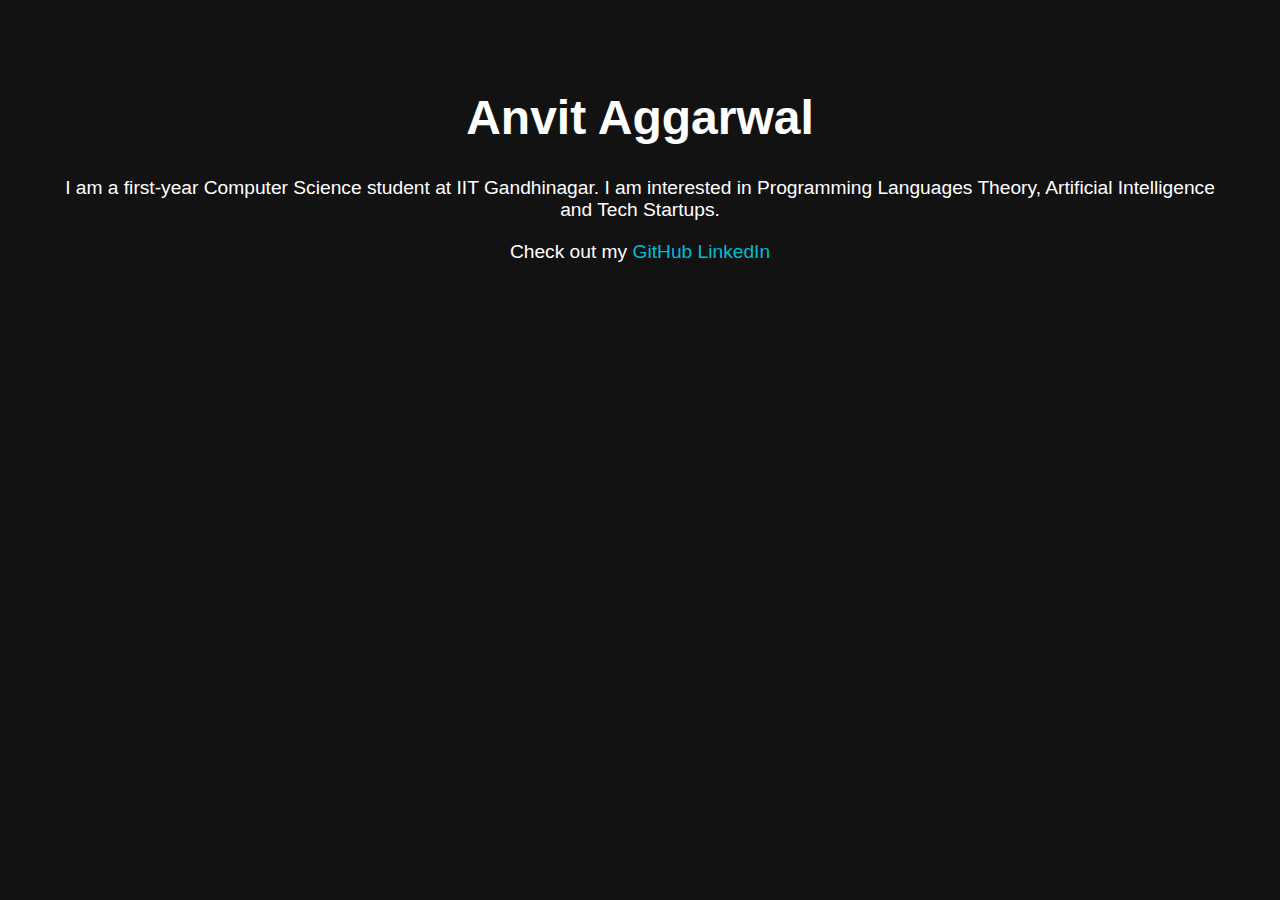
<file: index.html>
<!DOCTYPE html>
<html lang="en">
<head>
    <meta charset="UTF-8">
    <meta name="viewport" content="width=device-width, initial-scale=1.0">
    <title>Anvit Aggarwal</title>
    <style>
        body {
            font-family: Arial, sans-serif;
            background-color: #121212;
            color: white;
            text-align: center;
            padding: 50px;
        }
        h1 {
            font-size: 3em;
        }
        p {
            font-size: 1.2em;
        }
        a {
            color: #00bcd4;
            text-decoration: none;
        }
        a:hover {
            text-decoration: underline;
        }
    </style>
</head>
<body>
    <h1>Anvit Aggarwal</h1>
    <p>I am a first-year Computer Science student at IIT Gandhinagar. I am interested in Programming Languages Theory, Artificial Intelligence and Tech Startups.</p>
    <p>Check out my <a href="https://github.com/AnvitAggarwal">GitHub</a>
    <a href="https://www.linkedin.com/in/anvit-aggarwal-b65426313/">LinkedIn</a></p>
</body>
</html>
</file>
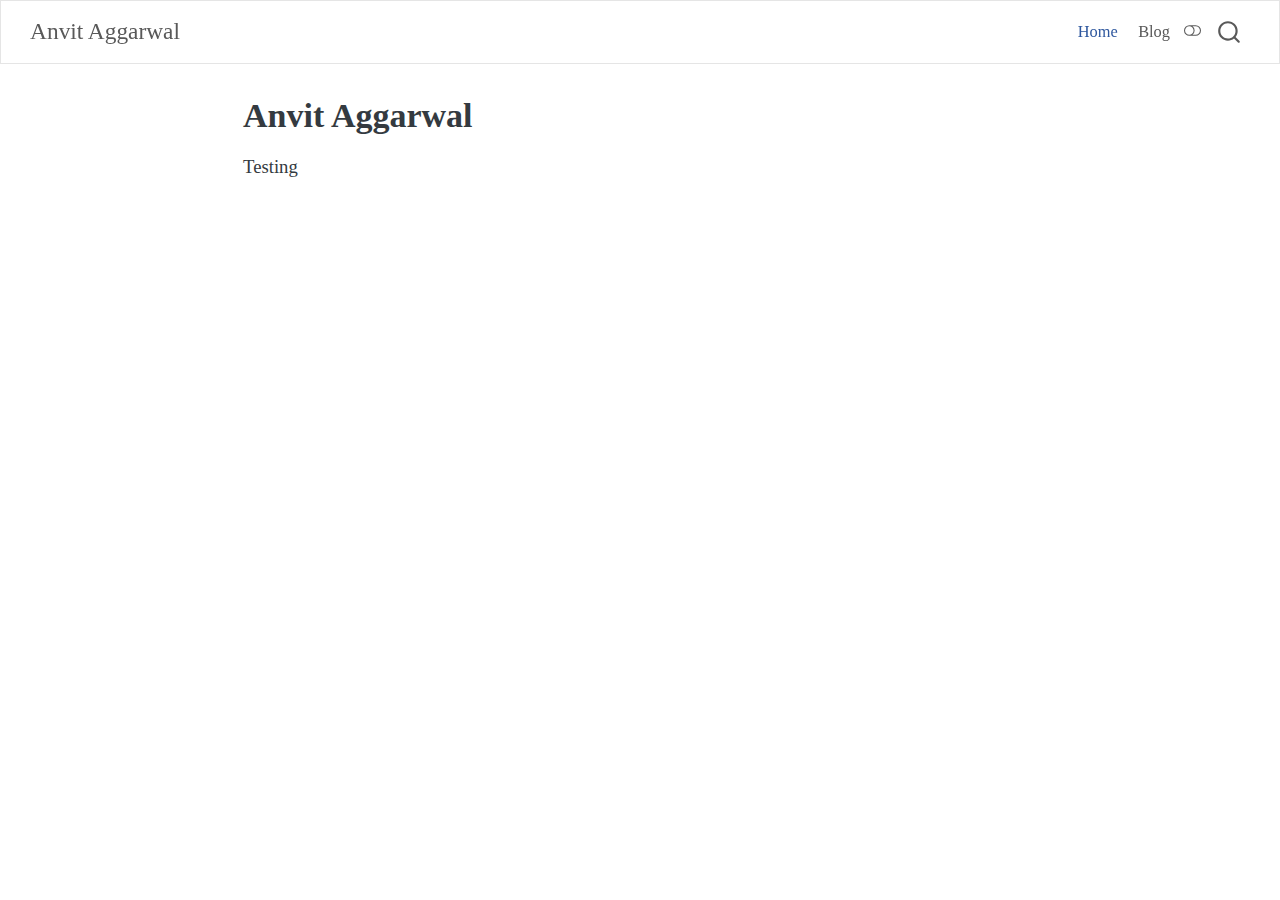
<file: docs/index.html>
<!DOCTYPE html>
<html xmlns="http://www.w3.org/1999/xhtml" lang="en" xml:lang="en"><head>

<meta charset="utf-8">
<meta name="generator" content="quarto-1.4.553">

<meta name="viewport" content="width=device-width, initial-scale=1.0, user-scalable=yes">


<title>Anvit Aggarwal</title>
<style>
code{white-space: pre-wrap;}
span.smallcaps{font-variant: small-caps;}
div.columns{display: flex; gap: min(4vw, 1.5em);}
div.column{flex: auto; overflow-x: auto;}
div.hanging-indent{margin-left: 1.5em; text-indent: -1.5em;}
ul.task-list{list-style: none;}
ul.task-list li input[type="checkbox"] {
  width: 0.8em;
  margin: 0 0.8em 0.2em -1em; /* quarto-specific, see https://github.com/quarto-dev/quarto-cli/issues/4556 */ 
  vertical-align: middle;
}
</style>


<script src="site_libs/quarto-nav/quarto-nav.js"></script>
<script src="site_libs/quarto-nav/headroom.min.js"></script>
<script src="site_libs/clipboard/clipboard.min.js"></script>
<script src="site_libs/quarto-search/autocomplete.umd.js"></script>
<script src="site_libs/quarto-search/fuse.min.js"></script>
<script src="site_libs/quarto-search/quarto-search.js"></script>
<meta name="quarto:offset" content="./">
<script src="site_libs/quarto-html/quarto.js"></script>
<script src="site_libs/quarto-html/popper.min.js"></script>
<script src="site_libs/quarto-html/tippy.umd.min.js"></script>
<script src="site_libs/quarto-html/anchor.min.js"></script>
<link href="site_libs/quarto-html/tippy.css" rel="stylesheet">
<link href="site_libs/quarto-html/quarto-syntax-highlighting.css" rel="stylesheet" class="quarto-color-scheme" id="quarto-text-highlighting-styles">
<link href="site_libs/quarto-html/quarto-syntax-highlighting-dark.css" rel="prefetch" class="quarto-color-scheme quarto-color-alternate" id="quarto-text-highlighting-styles">
<script src="site_libs/bootstrap/bootstrap.min.js"></script>
<link href="site_libs/bootstrap/bootstrap-icons.css" rel="stylesheet">
<link href="site_libs/bootstrap/bootstrap.min.css" rel="stylesheet" class="quarto-color-scheme" id="quarto-bootstrap" data-mode="light">
<link href="site_libs/bootstrap/bootstrap-dark.min.css" rel="prefetch" class="quarto-color-scheme quarto-color-alternate" id="quarto-bootstrap" data-mode="dark">
<script id="quarto-search-options" type="application/json">{
  "location": "navbar",
  "copy-button": false,
  "collapse-after": 3,
  "panel-placement": "end",
  "type": "overlay",
  "limit": 50,
  "keyboard-shortcut": [
    "f",
    "/",
    "s"
  ],
  "show-item-context": false,
  "language": {
    "search-no-results-text": "No results",
    "search-matching-documents-text": "matching documents",
    "search-copy-link-title": "Copy link to search",
    "search-hide-matches-text": "Hide additional matches",
    "search-more-match-text": "more match in this document",
    "search-more-matches-text": "more matches in this document",
    "search-clear-button-title": "Clear",
    "search-text-placeholder": "",
    "search-detached-cancel-button-title": "Cancel",
    "search-submit-button-title": "Submit",
    "search-label": "Search"
  }
}</script>


</head>

<body class="nav-fixed fullcontent">

<div id="quarto-search-results"></div>
  <header id="quarto-header" class="headroom fixed-top">
    <nav class="navbar navbar-expand-lg " data-bs-theme="dark">
      <div class="navbar-container container-fluid">
      <div class="navbar-brand-container mx-auto">
    <a class="navbar-brand" href="./index.html">
    <span class="navbar-title">Anvit Aggarwal</span>
    </a>
  </div>
            <div id="quarto-search" class="" title="Search"></div>
          <button class="navbar-toggler" type="button" data-bs-toggle="collapse" data-bs-target="#navbarCollapse" aria-controls="navbarCollapse" aria-expanded="false" aria-label="Toggle navigation" onclick="if (window.quartoToggleHeadroom) { window.quartoToggleHeadroom(); }">
  <span class="navbar-toggler-icon"></span>
</button>
          <div class="collapse navbar-collapse" id="navbarCollapse">
            <ul class="navbar-nav navbar-nav-scroll ms-auto">
  <li class="nav-item">
    <a class="nav-link active" href="./index.html" aria-current="page"> 
<span class="menu-text">Home</span></a>
  </li>  
  <li class="nav-item">
    <a class="nav-link" href="./blog/index.html"> 
<span class="menu-text">Blog</span></a>
  </li>  
</ul>
          </div> <!-- /navcollapse -->
          <div class="quarto-navbar-tools">
  <a href="" class="quarto-color-scheme-toggle quarto-navigation-tool  px-1" onclick="window.quartoToggleColorScheme(); return false;" title="Toggle dark mode"><i class="bi"></i></a>
</div>
      </div> <!-- /container-fluid -->
    </nav>
</header>
<!-- content -->
<div id="quarto-content" class="quarto-container page-columns page-rows-contents page-layout-article page-navbar">
<!-- sidebar -->
<!-- margin-sidebar -->
    
<!-- main -->
<main class="content" id="quarto-document-content">

<header id="title-block-header" class="quarto-title-block default">
<div class="quarto-title">
<h1 class="title">Anvit Aggarwal</h1>
</div>



<div class="quarto-title-meta">

    
  
    
  </div>
  


</header>


<p>Testing</p>



</main> <!-- /main -->
<script id="quarto-html-after-body" type="application/javascript">
window.document.addEventListener("DOMContentLoaded", function (event) {
  const toggleBodyColorMode = (bsSheetEl) => {
    const mode = bsSheetEl.getAttribute("data-mode");
    const bodyEl = window.document.querySelector("body");
    if (mode === "dark") {
      bodyEl.classList.add("quarto-dark");
      bodyEl.classList.remove("quarto-light");
    } else {
      bodyEl.classList.add("quarto-light");
      bodyEl.classList.remove("quarto-dark");
    }
  }
  const toggleBodyColorPrimary = () => {
    const bsSheetEl = window.document.querySelector("link#quarto-bootstrap");
    if (bsSheetEl) {
      toggleBodyColorMode(bsSheetEl);
    }
  }
  toggleBodyColorPrimary();  
  const disableStylesheet = (stylesheets) => {
    for (let i=0; i < stylesheets.length; i++) {
      const stylesheet = stylesheets[i];
      stylesheet.rel = 'prefetch';
    }
  }
  const enableStylesheet = (stylesheets) => {
    for (let i=0; i < stylesheets.length; i++) {
      const stylesheet = stylesheets[i];
      stylesheet.rel = 'stylesheet';
    }
  }
  const manageTransitions = (selector, allowTransitions) => {
    const els = window.document.querySelectorAll(selector);
    for (let i=0; i < els.length; i++) {
      const el = els[i];
      if (allowTransitions) {
        el.classList.remove('notransition');
      } else {
        el.classList.add('notransition');
      }
    }
  }
  const toggleGiscusIfUsed = (isAlternate, darkModeDefault) => {
    const baseTheme = document.querySelector('#giscus-base-theme')?.value ?? 'light';
    const alternateTheme = document.querySelector('#giscus-alt-theme')?.value ?? 'dark';
    let newTheme = '';
    if(darkModeDefault) {
      newTheme = isAlternate ? baseTheme : alternateTheme;
    } else {
      newTheme = isAlternate ? alternateTheme : baseTheme;
    }
    const changeGiscusTheme = () => {
      // From: https://github.com/giscus/giscus/issues/336
      const sendMessage = (message) => {
        const iframe = document.querySelector('iframe.giscus-frame');
        if (!iframe) return;
        iframe.contentWindow.postMessage({ giscus: message }, 'https://giscus.app');
      }
      sendMessage({
        setConfig: {
          theme: newTheme
        }
      });
    }
    const isGiscussLoaded = window.document.querySelector('iframe.giscus-frame') !== null;
    if (isGiscussLoaded) {
      changeGiscusTheme();
    }
  }
  const toggleColorMode = (alternate) => {
    // Switch the stylesheets
    const alternateStylesheets = window.document.querySelectorAll('link.quarto-color-scheme.quarto-color-alternate');
    manageTransitions('#quarto-margin-sidebar .nav-link', false);
    if (alternate) {
      enableStylesheet(alternateStylesheets);
      for (const sheetNode of alternateStylesheets) {
        if (sheetNode.id === "quarto-bootstrap") {
          toggleBodyColorMode(sheetNode);
        }
      }
    } else {
      disableStylesheet(alternateStylesheets);
      toggleBodyColorPrimary();
    }
    manageTransitions('#quarto-margin-sidebar .nav-link', true);
    // Switch the toggles
    const toggles = window.document.querySelectorAll('.quarto-color-scheme-toggle');
    for (let i=0; i < toggles.length; i++) {
      const toggle = toggles[i];
      if (toggle) {
        if (alternate) {
          toggle.classList.add("alternate");     
        } else {
          toggle.classList.remove("alternate");
        }
      }
    }
    // Hack to workaround the fact that safari doesn't
    // properly recolor the scrollbar when toggling (#1455)
    if (navigator.userAgent.indexOf('Safari') > 0 && navigator.userAgent.indexOf('Chrome') == -1) {
      manageTransitions("body", false);
      window.scrollTo(0, 1);
      setTimeout(() => {
        window.scrollTo(0, 0);
        manageTransitions("body", true);
      }, 40);  
    }
  }
  const isFileUrl = () => { 
    return window.location.protocol === 'file:';
  }
  const hasAlternateSentinel = () => {  
    let styleSentinel = getColorSchemeSentinel();
    if (styleSentinel !== null) {
      return styleSentinel === "alternate";
    } else {
      return false;
    }
  }
  const setStyleSentinel = (alternate) => {
    const value = alternate ? "alternate" : "default";
    if (!isFileUrl()) {
      window.localStorage.setItem("quarto-color-scheme", value);
    } else {
      localAlternateSentinel = value;
    }
  }
  const getColorSchemeSentinel = () => {
    if (!isFileUrl()) {
      const storageValue = window.localStorage.getItem("quarto-color-scheme");
      return storageValue != null ? storageValue : localAlternateSentinel;
    } else {
      return localAlternateSentinel;
    }
  }
  const darkModeDefault = false;
  let localAlternateSentinel = darkModeDefault ? 'alternate' : 'default';
  // Dark / light mode switch
  window.quartoToggleColorScheme = () => {
    // Read the current dark / light value 
    let toAlternate = !hasAlternateSentinel();
    toggleColorMode(toAlternate);
    setStyleSentinel(toAlternate);
    toggleGiscusIfUsed(toAlternate, darkModeDefault);
  };
  // Ensure there is a toggle, if there isn't float one in the top right
  if (window.document.querySelector('.quarto-color-scheme-toggle') === null) {
    const a = window.document.createElement('a');
    a.classList.add('top-right');
    a.classList.add('quarto-color-scheme-toggle');
    a.href = "";
    a.onclick = function() { try { window.quartoToggleColorScheme(); } catch {} return false; };
    const i = window.document.createElement("i");
    i.classList.add('bi');
    a.appendChild(i);
    window.document.body.appendChild(a);
  }
  // Switch to dark mode if need be
  if (hasAlternateSentinel()) {
    toggleColorMode(true);
  } else {
    toggleColorMode(false);
  }
  const icon = "";
  const anchorJS = new window.AnchorJS();
  anchorJS.options = {
    placement: 'right',
    icon: icon
  };
  anchorJS.add('.anchored');
  const isCodeAnnotation = (el) => {
    for (const clz of el.classList) {
      if (clz.startsWith('code-annotation-')) {                     
        return true;
      }
    }
    return false;
  }
  const clipboard = new window.ClipboardJS('.code-copy-button', {
    text: function(trigger) {
      const codeEl = trigger.previousElementSibling.cloneNode(true);
      for (const childEl of codeEl.children) {
        if (isCodeAnnotation(childEl)) {
          childEl.remove();
        }
      }
      return codeEl.innerText;
    }
  });
  clipboard.on('success', function(e) {
    // button target
    const button = e.trigger;
    // don't keep focus
    button.blur();
    // flash "checked"
    button.classList.add('code-copy-button-checked');
    var currentTitle = button.getAttribute("title");
    button.setAttribute("title", "Copied!");
    let tooltip;
    if (window.bootstrap) {
      button.setAttribute("data-bs-toggle", "tooltip");
      button.setAttribute("data-bs-placement", "left");
      button.setAttribute("data-bs-title", "Copied!");
      tooltip = new bootstrap.Tooltip(button, 
        { trigger: "manual", 
          customClass: "code-copy-button-tooltip",
          offset: [0, -8]});
      tooltip.show();    
    }
    setTimeout(function() {
      if (tooltip) {
        tooltip.hide();
        button.removeAttribute("data-bs-title");
        button.removeAttribute("data-bs-toggle");
        button.removeAttribute("data-bs-placement");
      }
      button.setAttribute("title", currentTitle);
      button.classList.remove('code-copy-button-checked');
    }, 1000);
    // clear code selection
    e.clearSelection();
  });
    var localhostRegex = new RegExp(/^(?:http|https):\/\/localhost\:?[0-9]*\//);
    var mailtoRegex = new RegExp(/^mailto:/);
      var filterRegex = new RegExp('/' + window.location.host + '/');
    var isInternal = (href) => {
        return filterRegex.test(href) || localhostRegex.test(href) || mailtoRegex.test(href);
    }
    // Inspect non-navigation links and adorn them if external
 	var links = window.document.querySelectorAll('a[href]:not(.nav-link):not(.navbar-brand):not(.toc-action):not(.sidebar-link):not(.sidebar-item-toggle):not(.pagination-link):not(.no-external):not([aria-hidden]):not(.dropdown-item):not(.quarto-navigation-tool)');
    for (var i=0; i<links.length; i++) {
      const link = links[i];
      if (!isInternal(link.href)) {
        // undo the damage that might have been done by quarto-nav.js in the case of
        // links that we want to consider external
        if (link.dataset.originalHref !== undefined) {
          link.href = link.dataset.originalHref;
        }
      }
    }
  function tippyHover(el, contentFn, onTriggerFn, onUntriggerFn) {
    const config = {
      allowHTML: true,
      maxWidth: 500,
      delay: 100,
      arrow: false,
      appendTo: function(el) {
          return el.parentElement;
      },
      interactive: true,
      interactiveBorder: 10,
      theme: 'quarto',
      placement: 'bottom-start',
    };
    if (contentFn) {
      config.content = contentFn;
    }
    if (onTriggerFn) {
      config.onTrigger = onTriggerFn;
    }
    if (onUntriggerFn) {
      config.onUntrigger = onUntriggerFn;
    }
    window.tippy(el, config); 
  }
  const noterefs = window.document.querySelectorAll('a[role="doc-noteref"]');
  for (var i=0; i<noterefs.length; i++) {
    const ref = noterefs[i];
    tippyHover(ref, function() {
      // use id or data attribute instead here
      let href = ref.getAttribute('data-footnote-href') || ref.getAttribute('href');
      try { href = new URL(href).hash; } catch {}
      const id = href.replace(/^#\/?/, "");
      const note = window.document.getElementById(id);
      if (note) {
        return note.innerHTML;
      } else {
        return "";
      }
    });
  }
  const xrefs = window.document.querySelectorAll('a.quarto-xref');
  const processXRef = (id, note) => {
    // Strip column container classes
    const stripColumnClz = (el) => {
      el.classList.remove("page-full", "page-columns");
      if (el.children) {
        for (const child of el.children) {
          stripColumnClz(child);
        }
      }
    }
    stripColumnClz(note)
    if (id === null || id.startsWith('sec-')) {
      // Special case sections, only their first couple elements
      const container = document.createElement("div");
      if (note.children && note.children.length > 2) {
        container.appendChild(note.children[0].cloneNode(true));
        for (let i = 1; i < note.children.length; i++) {
          const child = note.children[i];
          if (child.tagName === "P" && child.innerText === "") {
            continue;
          } else {
            container.appendChild(child.cloneNode(true));
            break;
          }
        }
        if (window.Quarto?.typesetMath) {
          window.Quarto.typesetMath(container);
        }
        return container.innerHTML
      } else {
        if (window.Quarto?.typesetMath) {
          window.Quarto.typesetMath(note);
        }
        return note.innerHTML;
      }
    } else {
      // Remove any anchor links if they are present
      const anchorLink = note.querySelector('a.anchorjs-link');
      if (anchorLink) {
        anchorLink.remove();
      }
      if (window.Quarto?.typesetMath) {
        window.Quarto.typesetMath(note);
      }
      // TODO in 1.5, we should make sure this works without a callout special case
      if (note.classList.contains("callout")) {
        return note.outerHTML;
      } else {
        return note.innerHTML;
      }
    }
  }
  for (var i=0; i<xrefs.length; i++) {
    const xref = xrefs[i];
    tippyHover(xref, undefined, function(instance) {
      instance.disable();
      let url = xref.getAttribute('href');
      let hash = undefined; 
      if (url.startsWith('#')) {
        hash = url;
      } else {
        try { hash = new URL(url).hash; } catch {}
      }
      if (hash) {
        const id = hash.replace(/^#\/?/, "");
        const note = window.document.getElementById(id);
        if (note !== null) {
          try {
            const html = processXRef(id, note.cloneNode(true));
            instance.setContent(html);
          } finally {
            instance.enable();
            instance.show();
          }
        } else {
          // See if we can fetch this
          fetch(url.split('#')[0])
          .then(res => res.text())
          .then(html => {
            const parser = new DOMParser();
            const htmlDoc = parser.parseFromString(html, "text/html");
            const note = htmlDoc.getElementById(id);
            if (note !== null) {
              const html = processXRef(id, note);
              instance.setContent(html);
            } 
          }).finally(() => {
            instance.enable();
            instance.show();
          });
        }
      } else {
        // See if we can fetch a full url (with no hash to target)
        // This is a special case and we should probably do some content thinning / targeting
        fetch(url)
        .then(res => res.text())
        .then(html => {
          const parser = new DOMParser();
          const htmlDoc = parser.parseFromString(html, "text/html");
          const note = htmlDoc.querySelector('main.content');
          if (note !== null) {
            // This should only happen for chapter cross references
            // (since there is no id in the URL)
            // remove the first header
            if (note.children.length > 0 && note.children[0].tagName === "HEADER") {
              note.children[0].remove();
            }
            const html = processXRef(null, note);
            instance.setContent(html);
          } 
        }).finally(() => {
          instance.enable();
          instance.show();
        });
      }
    }, function(instance) {
    });
  }
      let selectedAnnoteEl;
      const selectorForAnnotation = ( cell, annotation) => {
        let cellAttr = 'data-code-cell="' + cell + '"';
        let lineAttr = 'data-code-annotation="' +  annotation + '"';
        const selector = 'span[' + cellAttr + '][' + lineAttr + ']';
        return selector;
      }
      const selectCodeLines = (annoteEl) => {
        const doc = window.document;
        const targetCell = annoteEl.getAttribute("data-target-cell");
        const targetAnnotation = annoteEl.getAttribute("data-target-annotation");
        const annoteSpan = window.document.querySelector(selectorForAnnotation(targetCell, targetAnnotation));
        const lines = annoteSpan.getAttribute("data-code-lines").split(",");
        const lineIds = lines.map((line) => {
          return targetCell + "-" + line;
        })
        let top = null;
        let height = null;
        let parent = null;
        if (lineIds.length > 0) {
            //compute the position of the single el (top and bottom and make a div)
            const el = window.document.getElementById(lineIds[0]);
            top = el.offsetTop;
            height = el.offsetHeight;
            parent = el.parentElement.parentElement;
          if (lineIds.length > 1) {
            const lastEl = window.document.getElementById(lineIds[lineIds.length - 1]);
            const bottom = lastEl.offsetTop + lastEl.offsetHeight;
            height = bottom - top;
          }
          if (top !== null && height !== null && parent !== null) {
            // cook up a div (if necessary) and position it 
            let div = window.document.getElementById("code-annotation-line-highlight");
            if (div === null) {
              div = window.document.createElement("div");
              div.setAttribute("id", "code-annotation-line-highlight");
              div.style.position = 'absolute';
              parent.appendChild(div);
            }
            div.style.top = top - 2 + "px";
            div.style.height = height + 4 + "px";
            div.style.left = 0;
            let gutterDiv = window.document.getElementById("code-annotation-line-highlight-gutter");
            if (gutterDiv === null) {
              gutterDiv = window.document.createElement("div");
              gutterDiv.setAttribute("id", "code-annotation-line-highlight-gutter");
              gutterDiv.style.position = 'absolute';
              const codeCell = window.document.getElementById(targetCell);
              const gutter = codeCell.querySelector('.code-annotation-gutter');
              gutter.appendChild(gutterDiv);
            }
            gutterDiv.style.top = top - 2 + "px";
            gutterDiv.style.height = height + 4 + "px";
          }
          selectedAnnoteEl = annoteEl;
        }
      };
      const unselectCodeLines = () => {
        const elementsIds = ["code-annotation-line-highlight", "code-annotation-line-highlight-gutter"];
        elementsIds.forEach((elId) => {
          const div = window.document.getElementById(elId);
          if (div) {
            div.remove();
          }
        });
        selectedAnnoteEl = undefined;
      };
        // Handle positioning of the toggle
    window.addEventListener(
      "resize",
      throttle(() => {
        elRect = undefined;
        if (selectedAnnoteEl) {
          selectCodeLines(selectedAnnoteEl);
        }
      }, 10)
    );
    function throttle(fn, ms) {
    let throttle = false;
    let timer;
      return (...args) => {
        if(!throttle) { // first call gets through
            fn.apply(this, args);
            throttle = true;
        } else { // all the others get throttled
            if(timer) clearTimeout(timer); // cancel #2
            timer = setTimeout(() => {
              fn.apply(this, args);
              timer = throttle = false;
            }, ms);
        }
      };
    }
      // Attach click handler to the DT
      const annoteDls = window.document.querySelectorAll('dt[data-target-cell]');
      for (const annoteDlNode of annoteDls) {
        annoteDlNode.addEventListener('click', (event) => {
          const clickedEl = event.target;
          if (clickedEl !== selectedAnnoteEl) {
            unselectCodeLines();
            const activeEl = window.document.querySelector('dt[data-target-cell].code-annotation-active');
            if (activeEl) {
              activeEl.classList.remove('code-annotation-active');
            }
            selectCodeLines(clickedEl);
            clickedEl.classList.add('code-annotation-active');
          } else {
            // Unselect the line
            unselectCodeLines();
            clickedEl.classList.remove('code-annotation-active');
          }
        });
      }
  const findCites = (el) => {
    const parentEl = el.parentElement;
    if (parentEl) {
      const cites = parentEl.dataset.cites;
      if (cites) {
        return {
          el,
          cites: cites.split(' ')
        };
      } else {
        return findCites(el.parentElement)
      }
    } else {
      return undefined;
    }
  };
  var bibliorefs = window.document.querySelectorAll('a[role="doc-biblioref"]');
  for (var i=0; i<bibliorefs.length; i++) {
    const ref = bibliorefs[i];
    const citeInfo = findCites(ref);
    if (citeInfo) {
      tippyHover(citeInfo.el, function() {
        var popup = window.document.createElement('div');
        citeInfo.cites.forEach(function(cite) {
          var citeDiv = window.document.createElement('div');
          citeDiv.classList.add('hanging-indent');
          citeDiv.classList.add('csl-entry');
          var biblioDiv = window.document.getElementById('ref-' + cite);
          if (biblioDiv) {
            citeDiv.innerHTML = biblioDiv.innerHTML;
          }
          popup.appendChild(citeDiv);
        });
        return popup.innerHTML;
      });
    }
  }
});
</script>
</div> <!-- /content -->




</body></html>
</file>
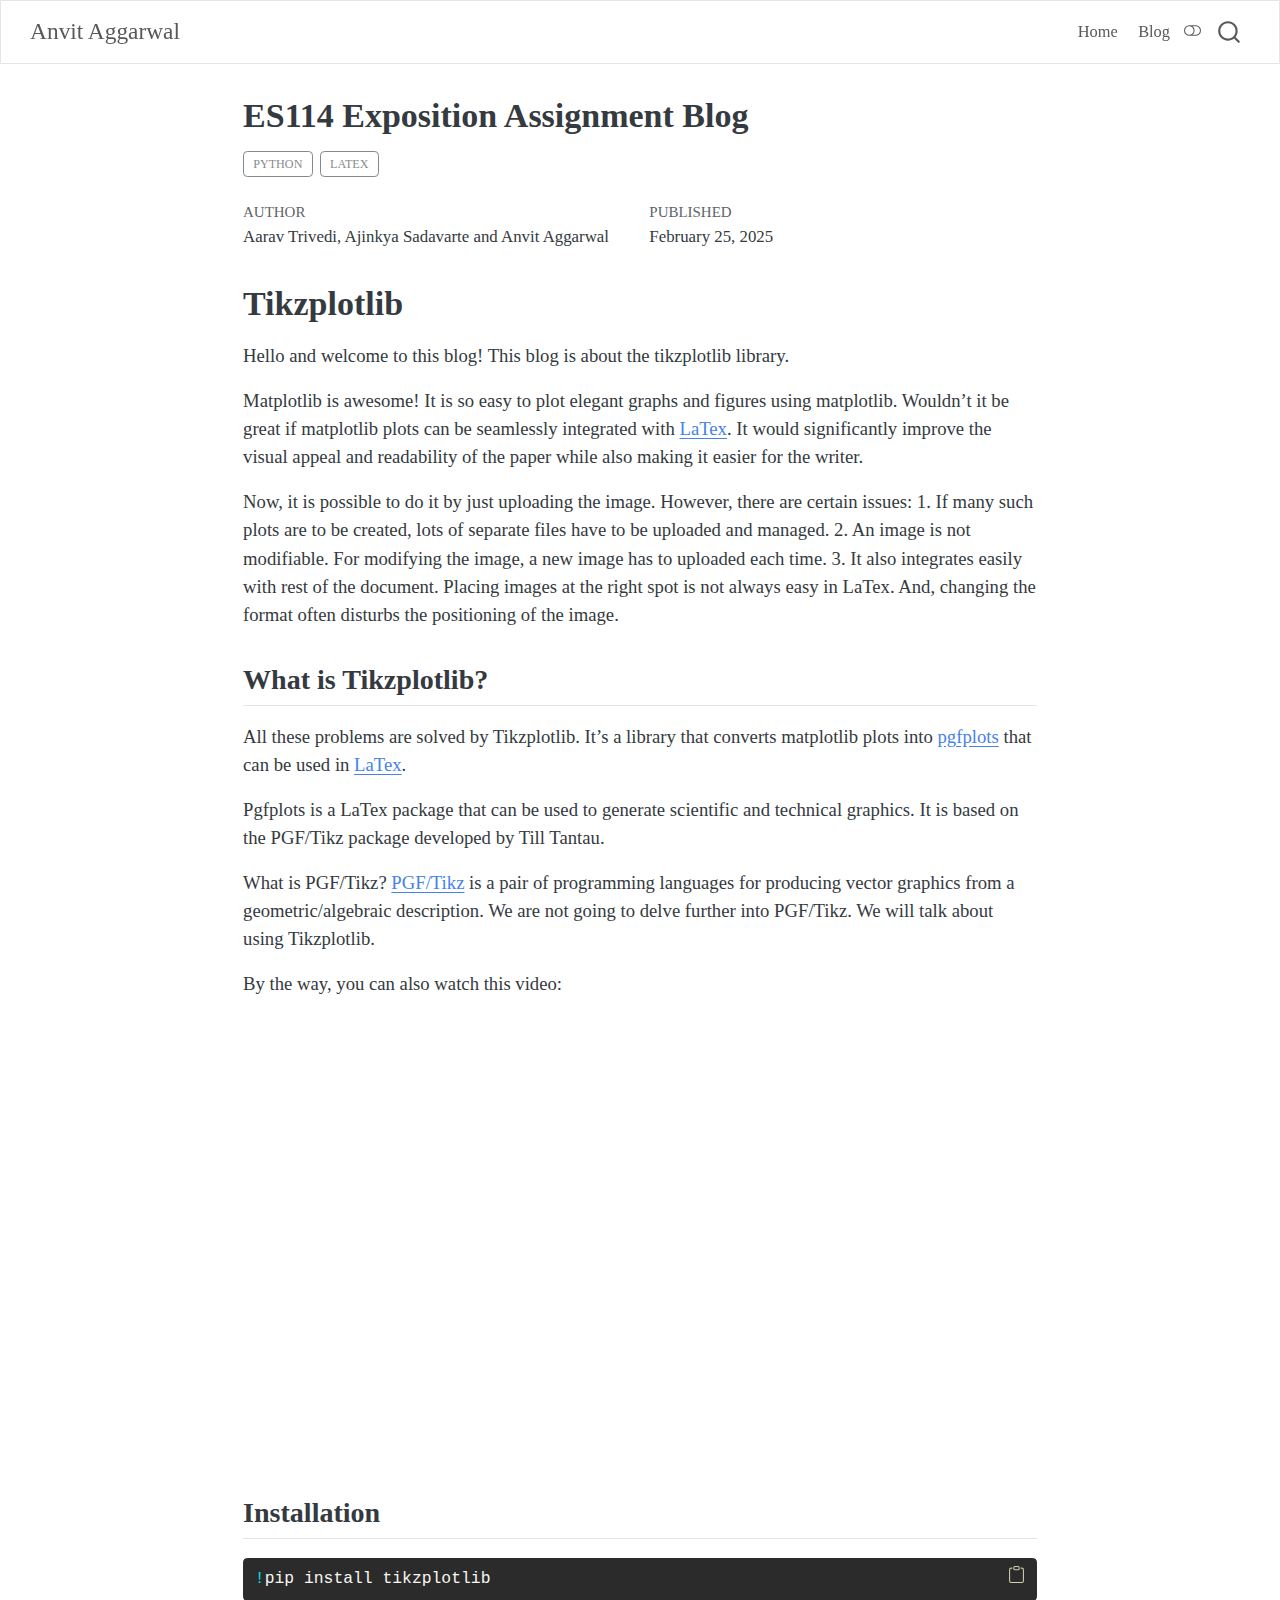
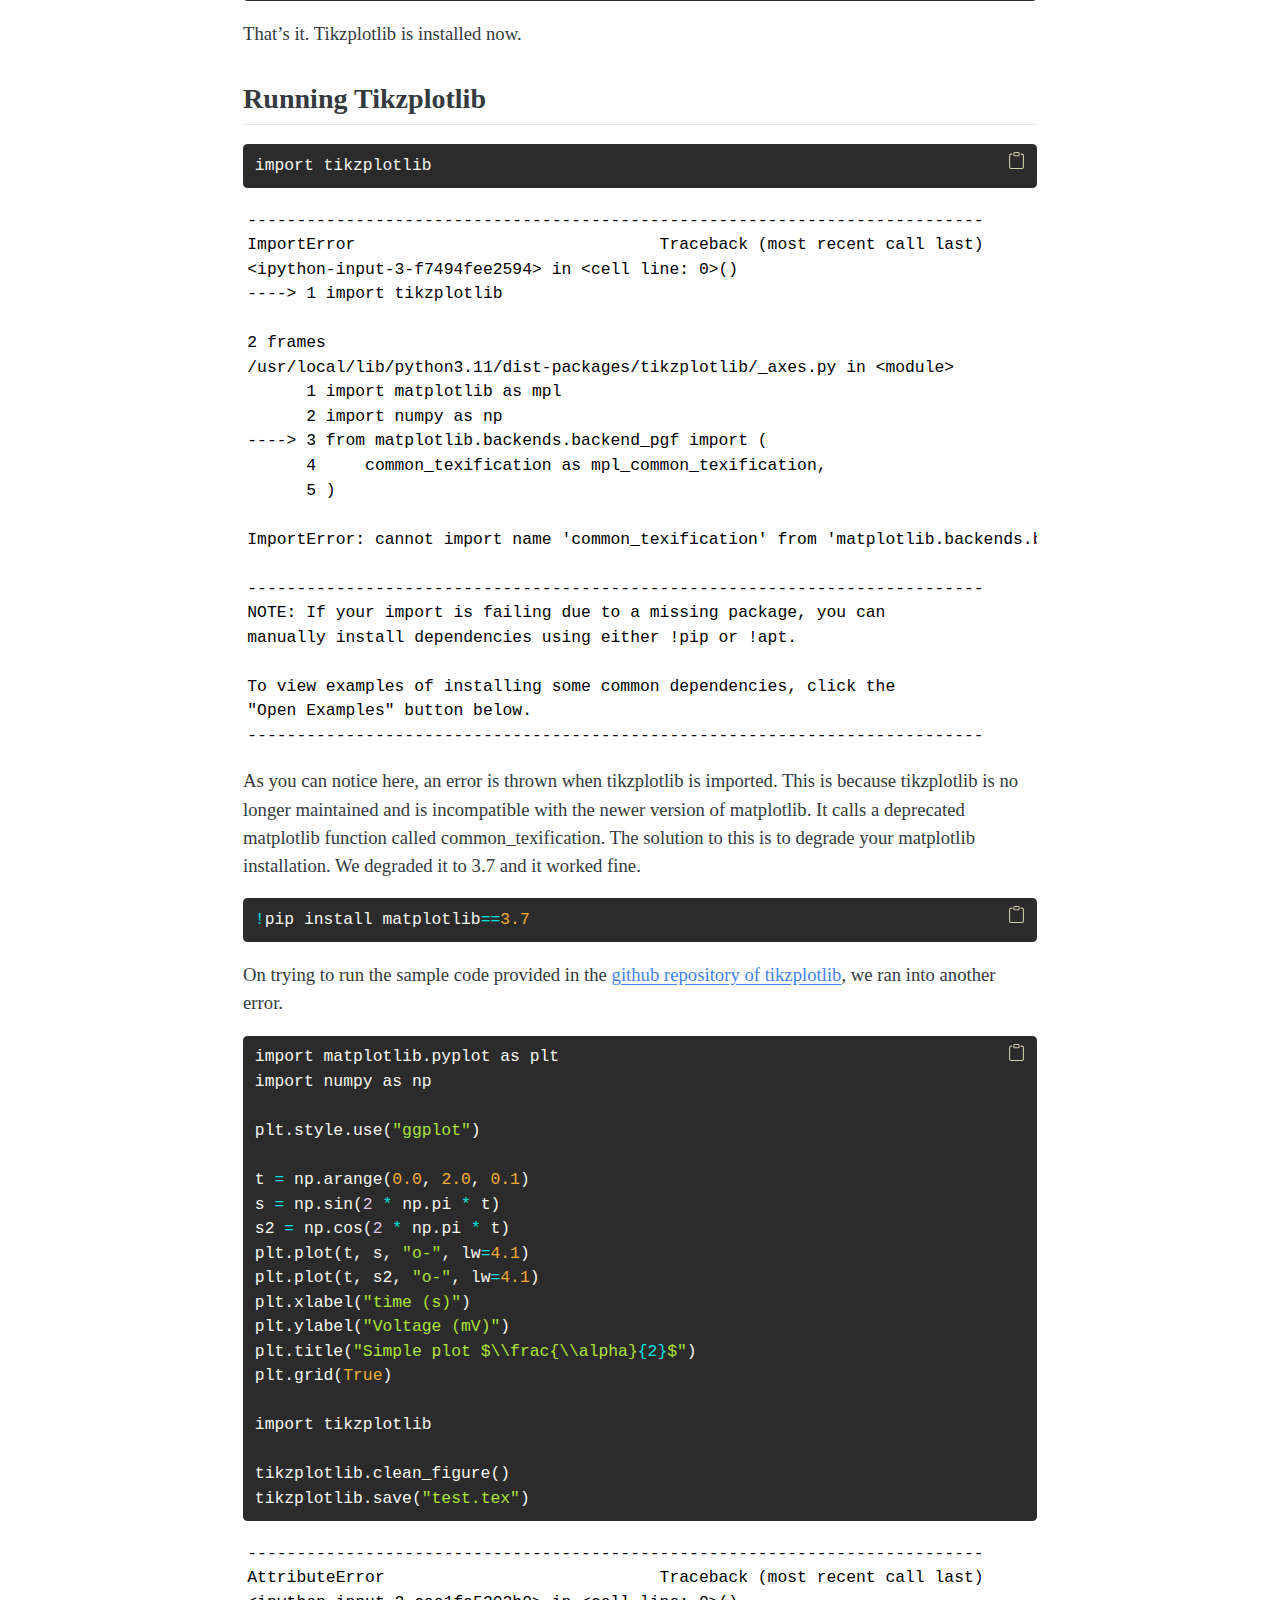
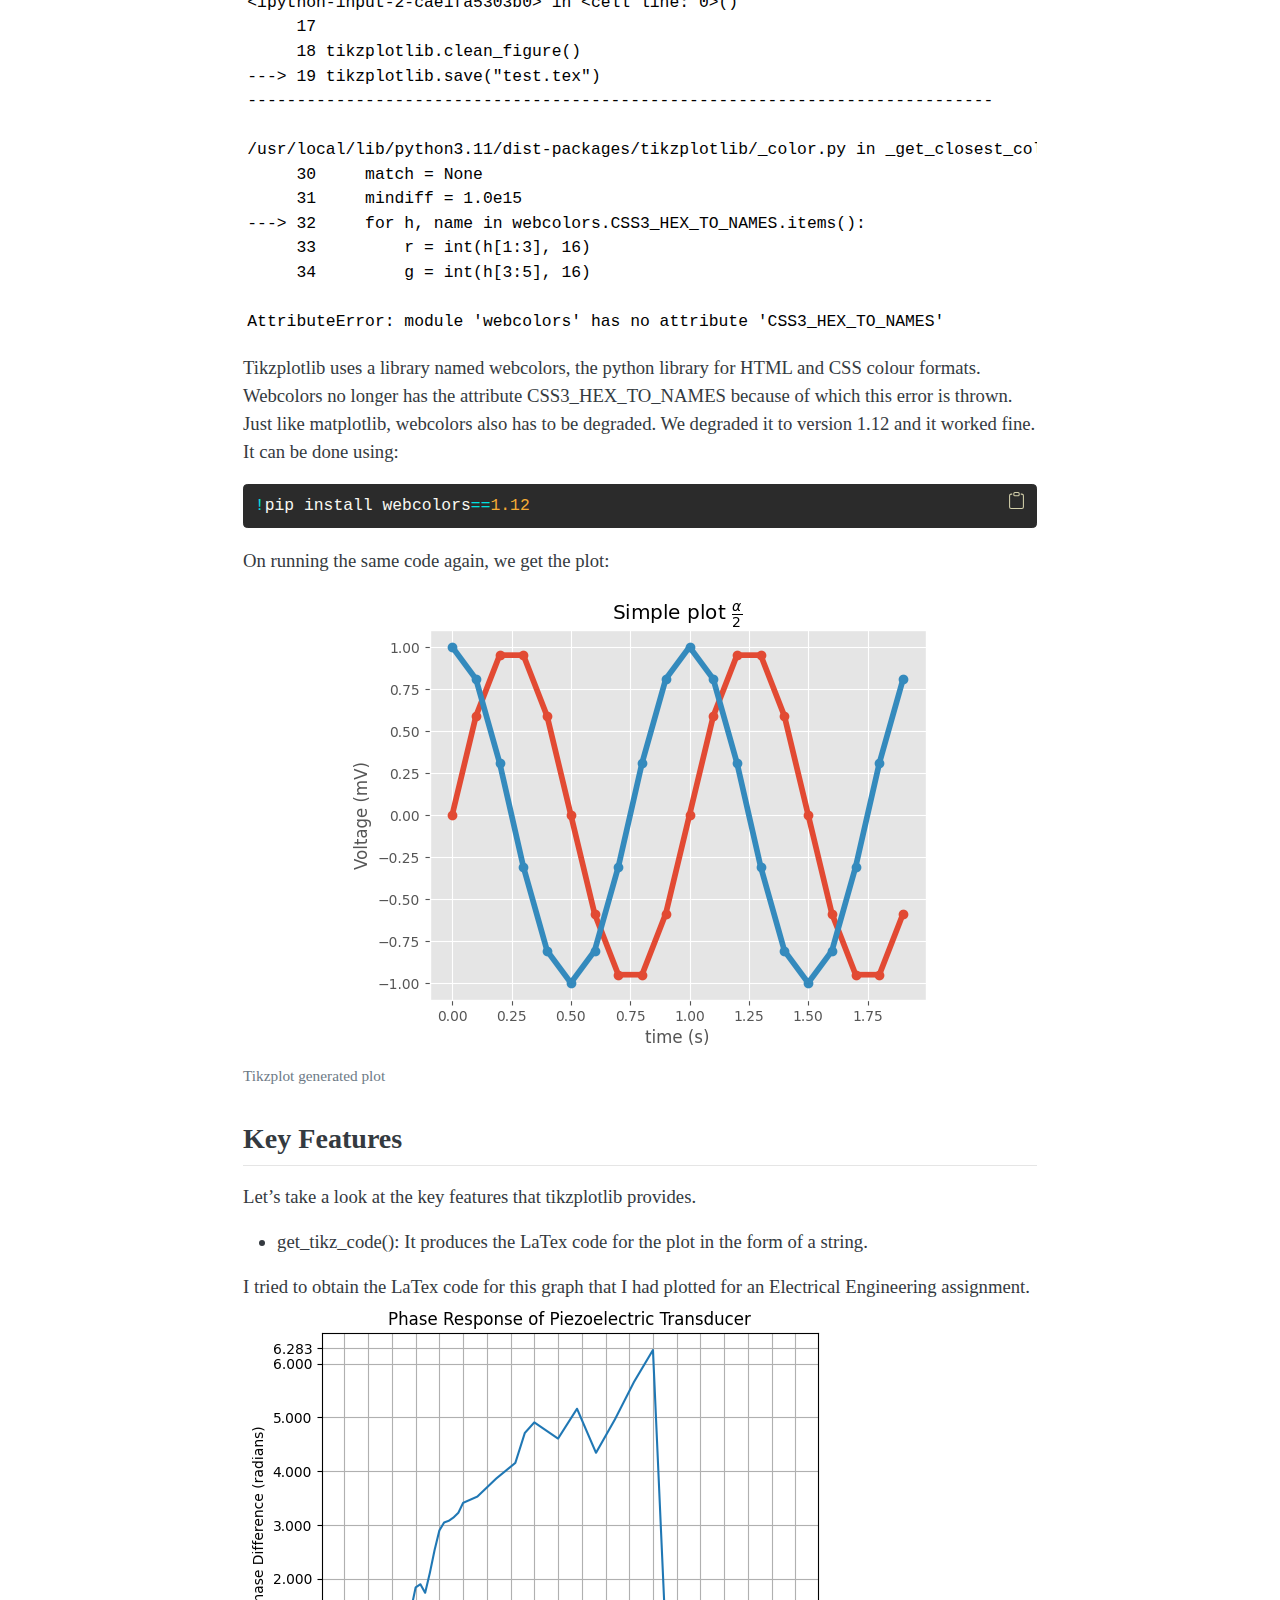
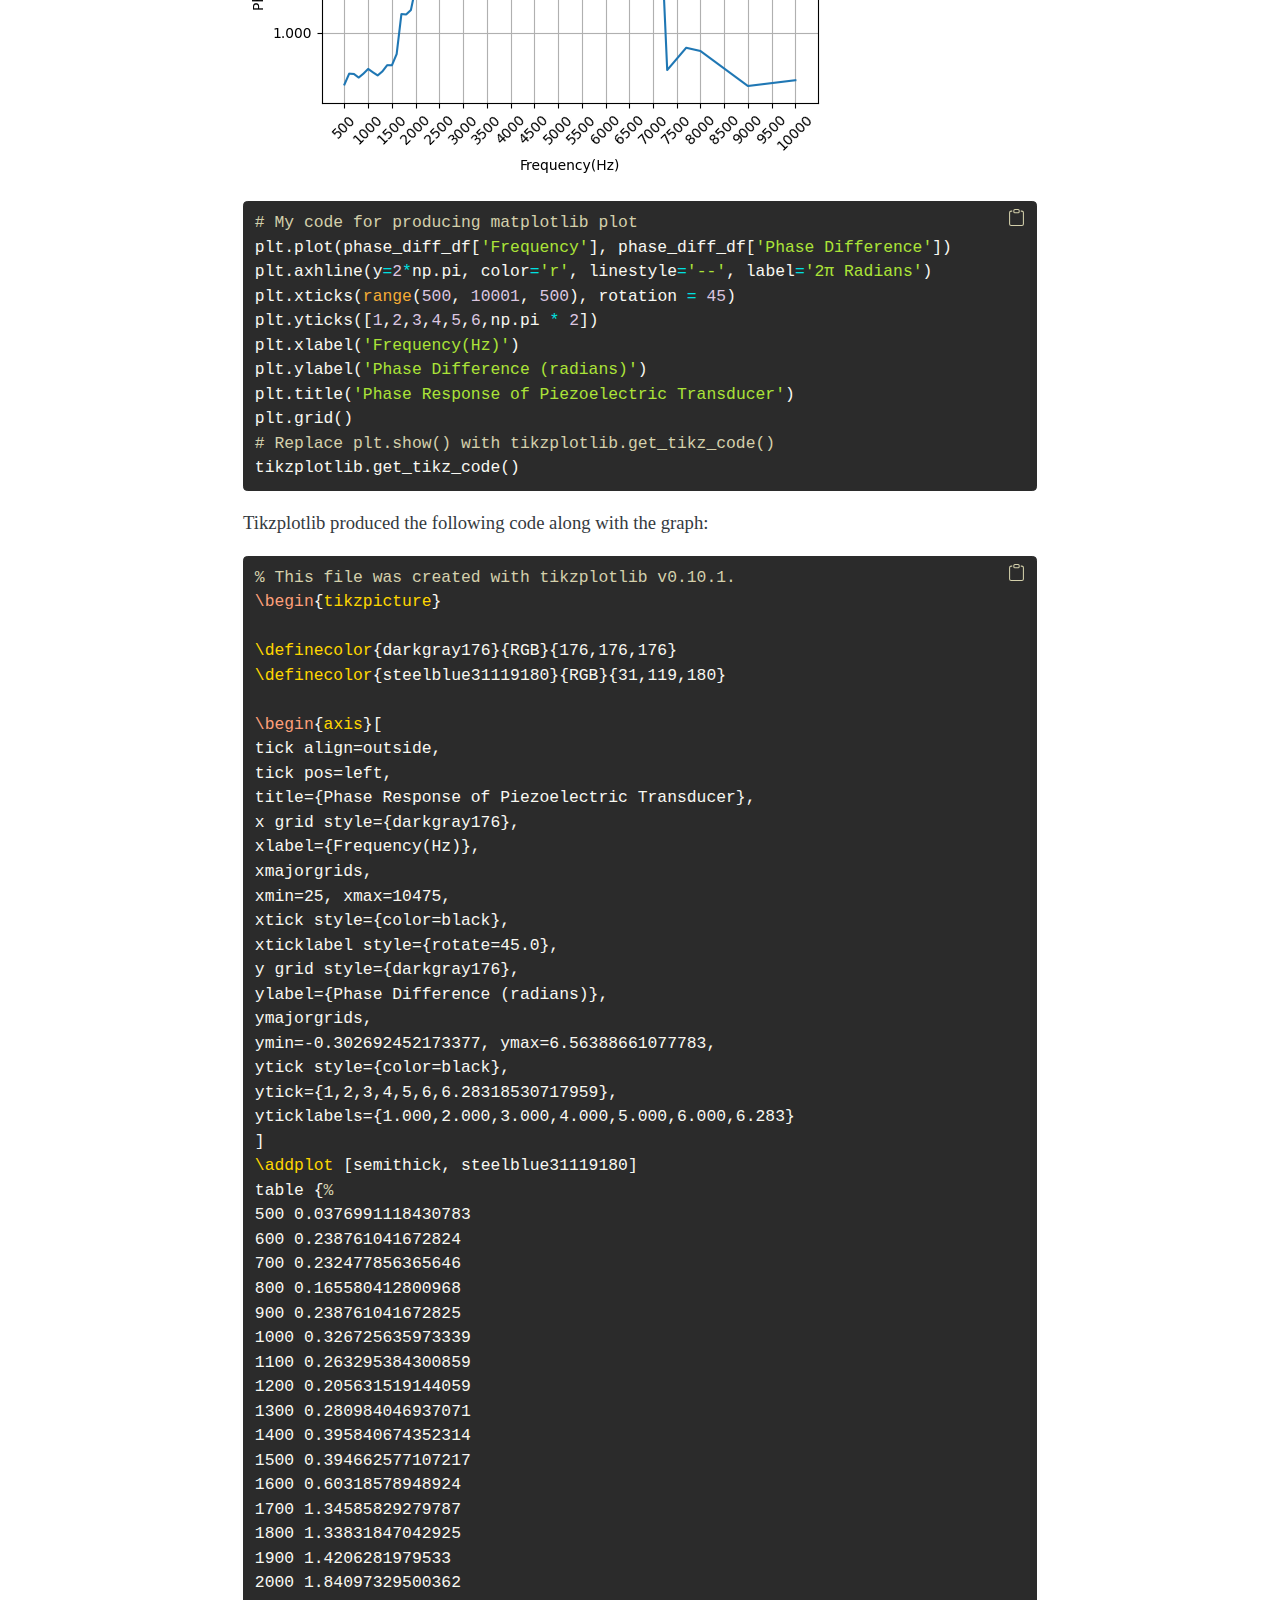
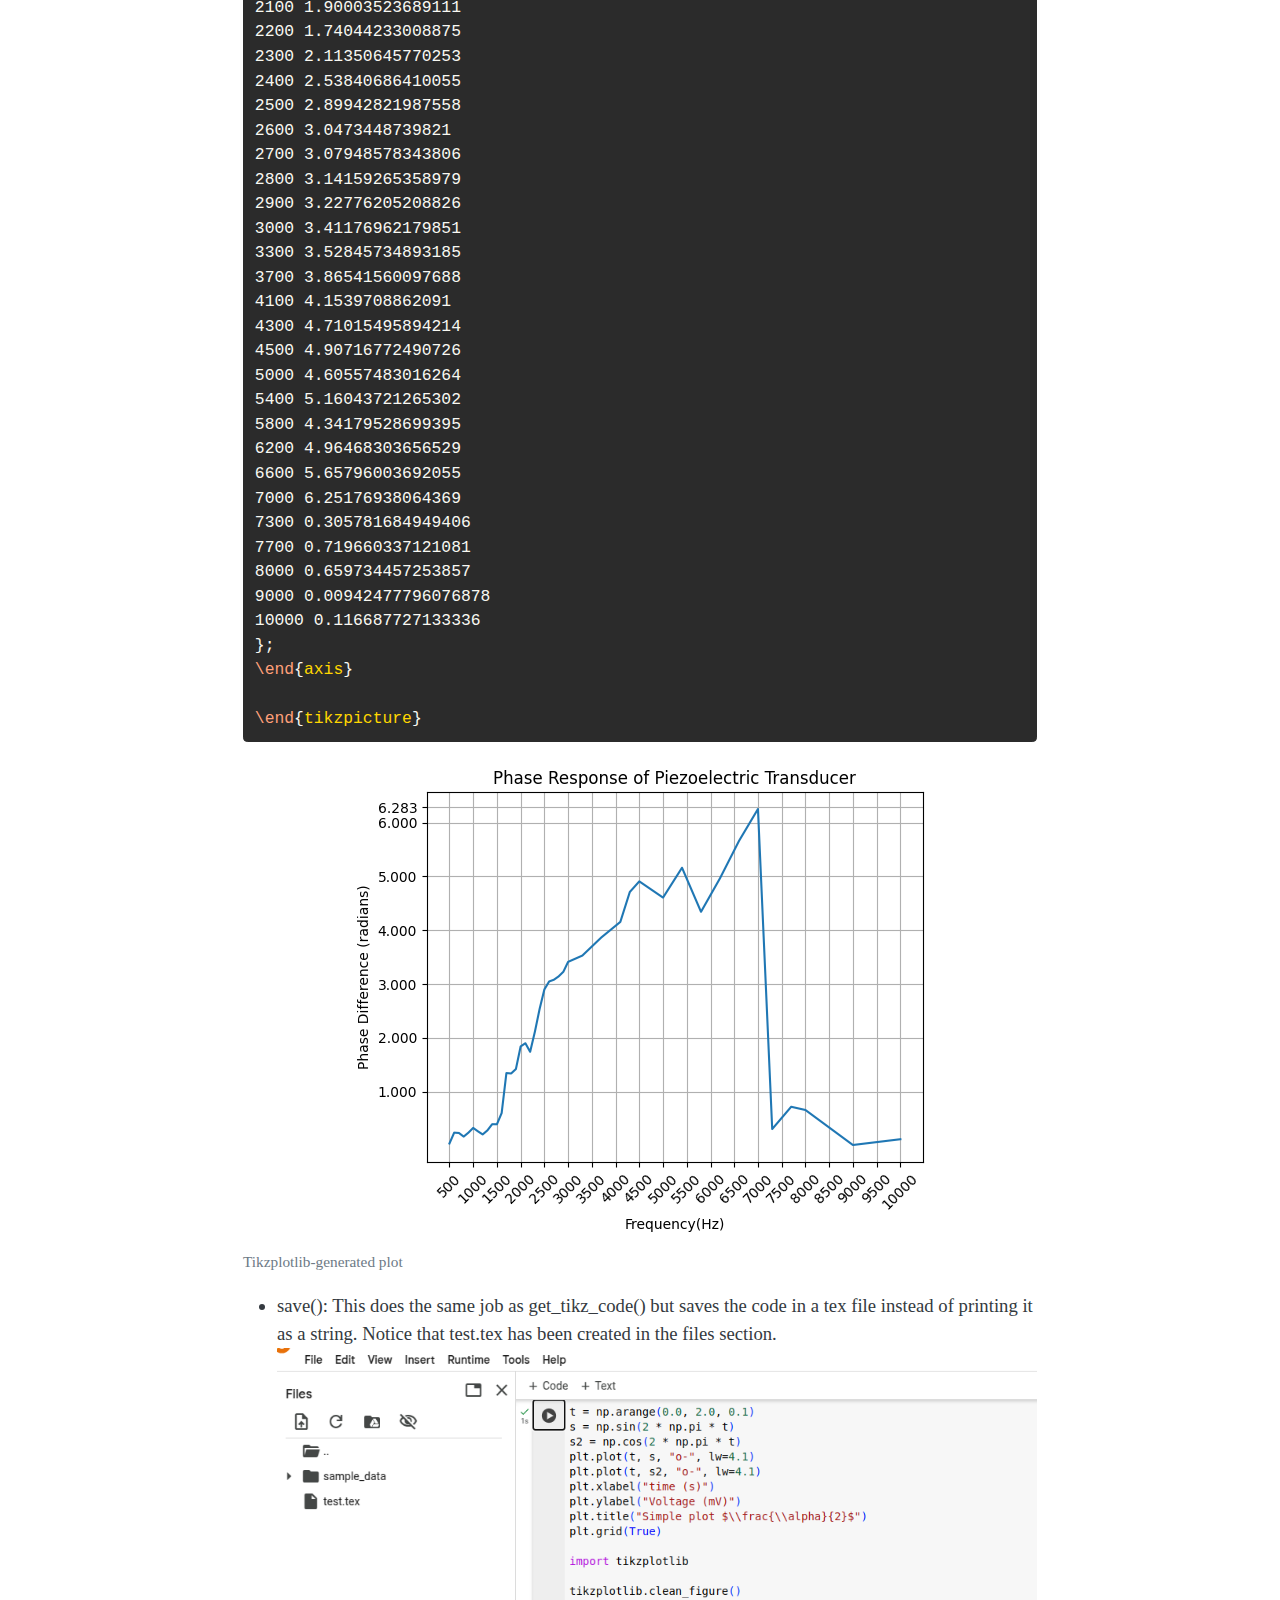
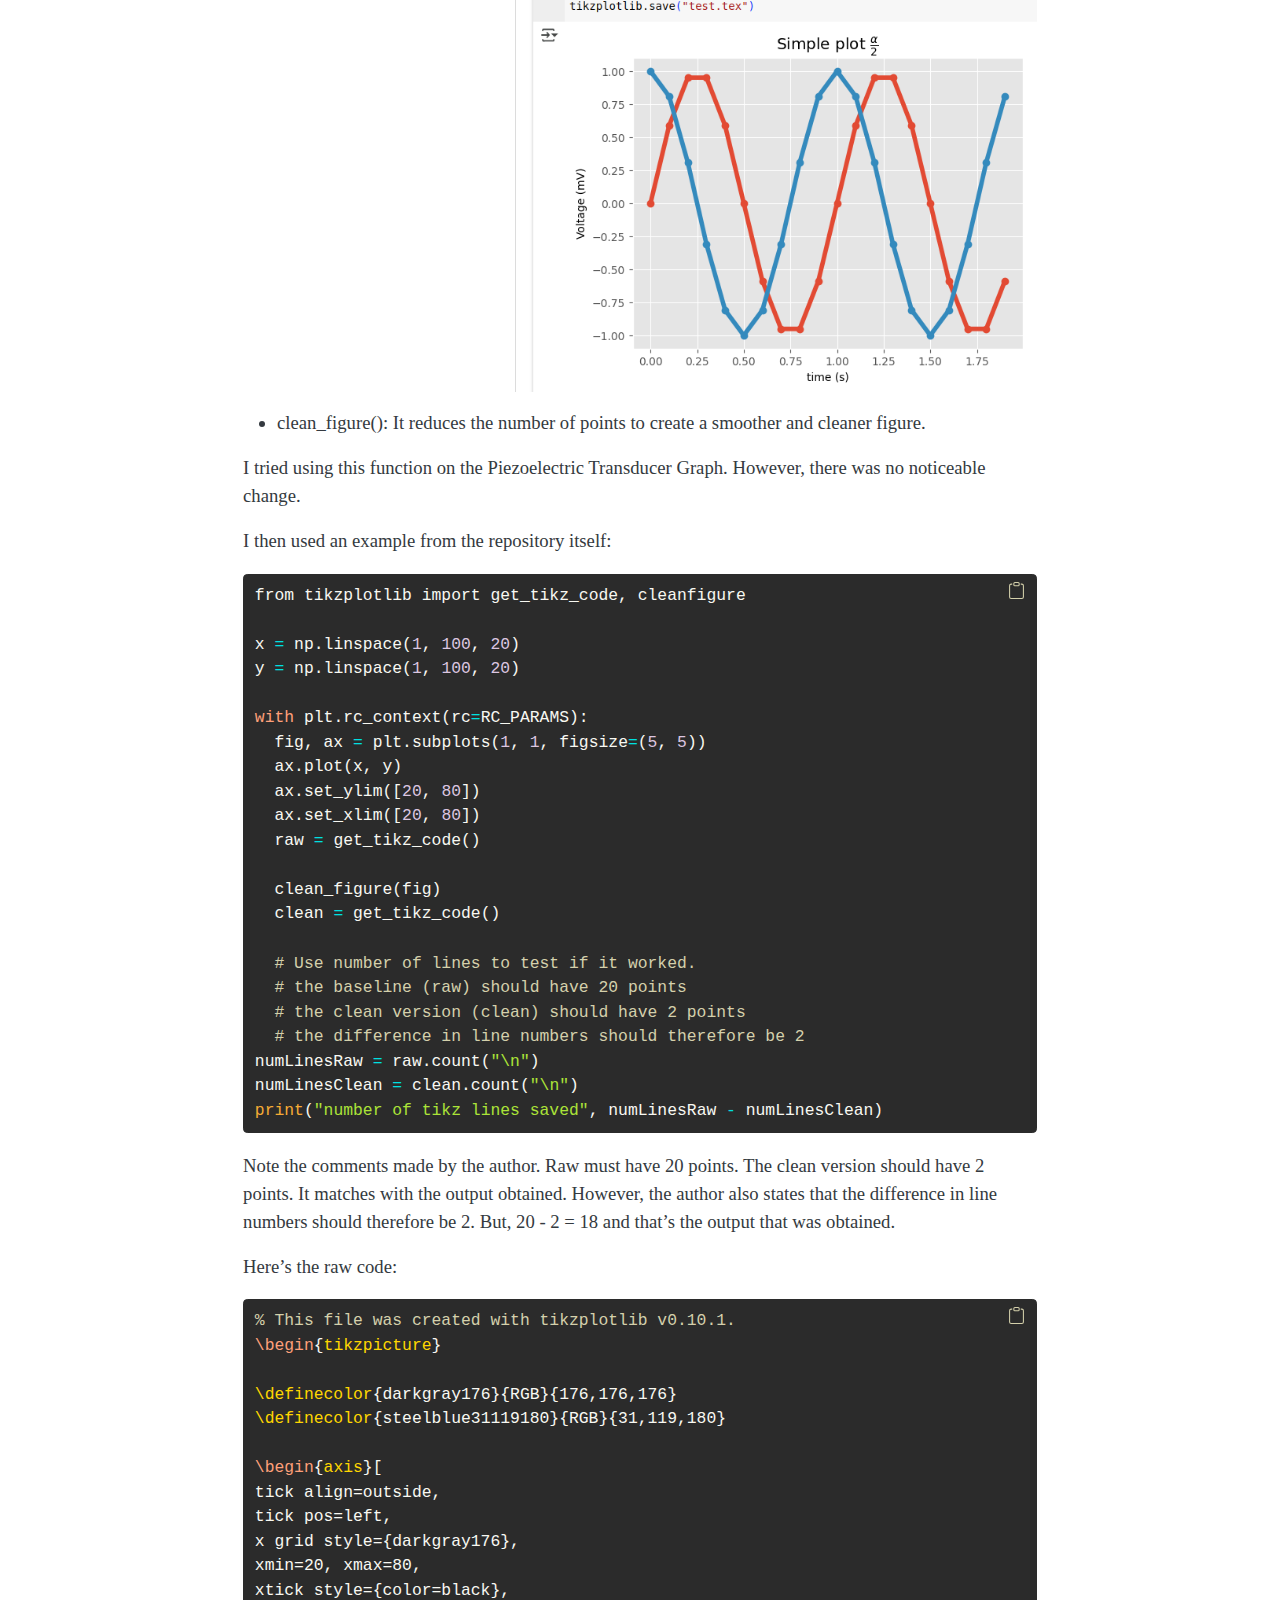
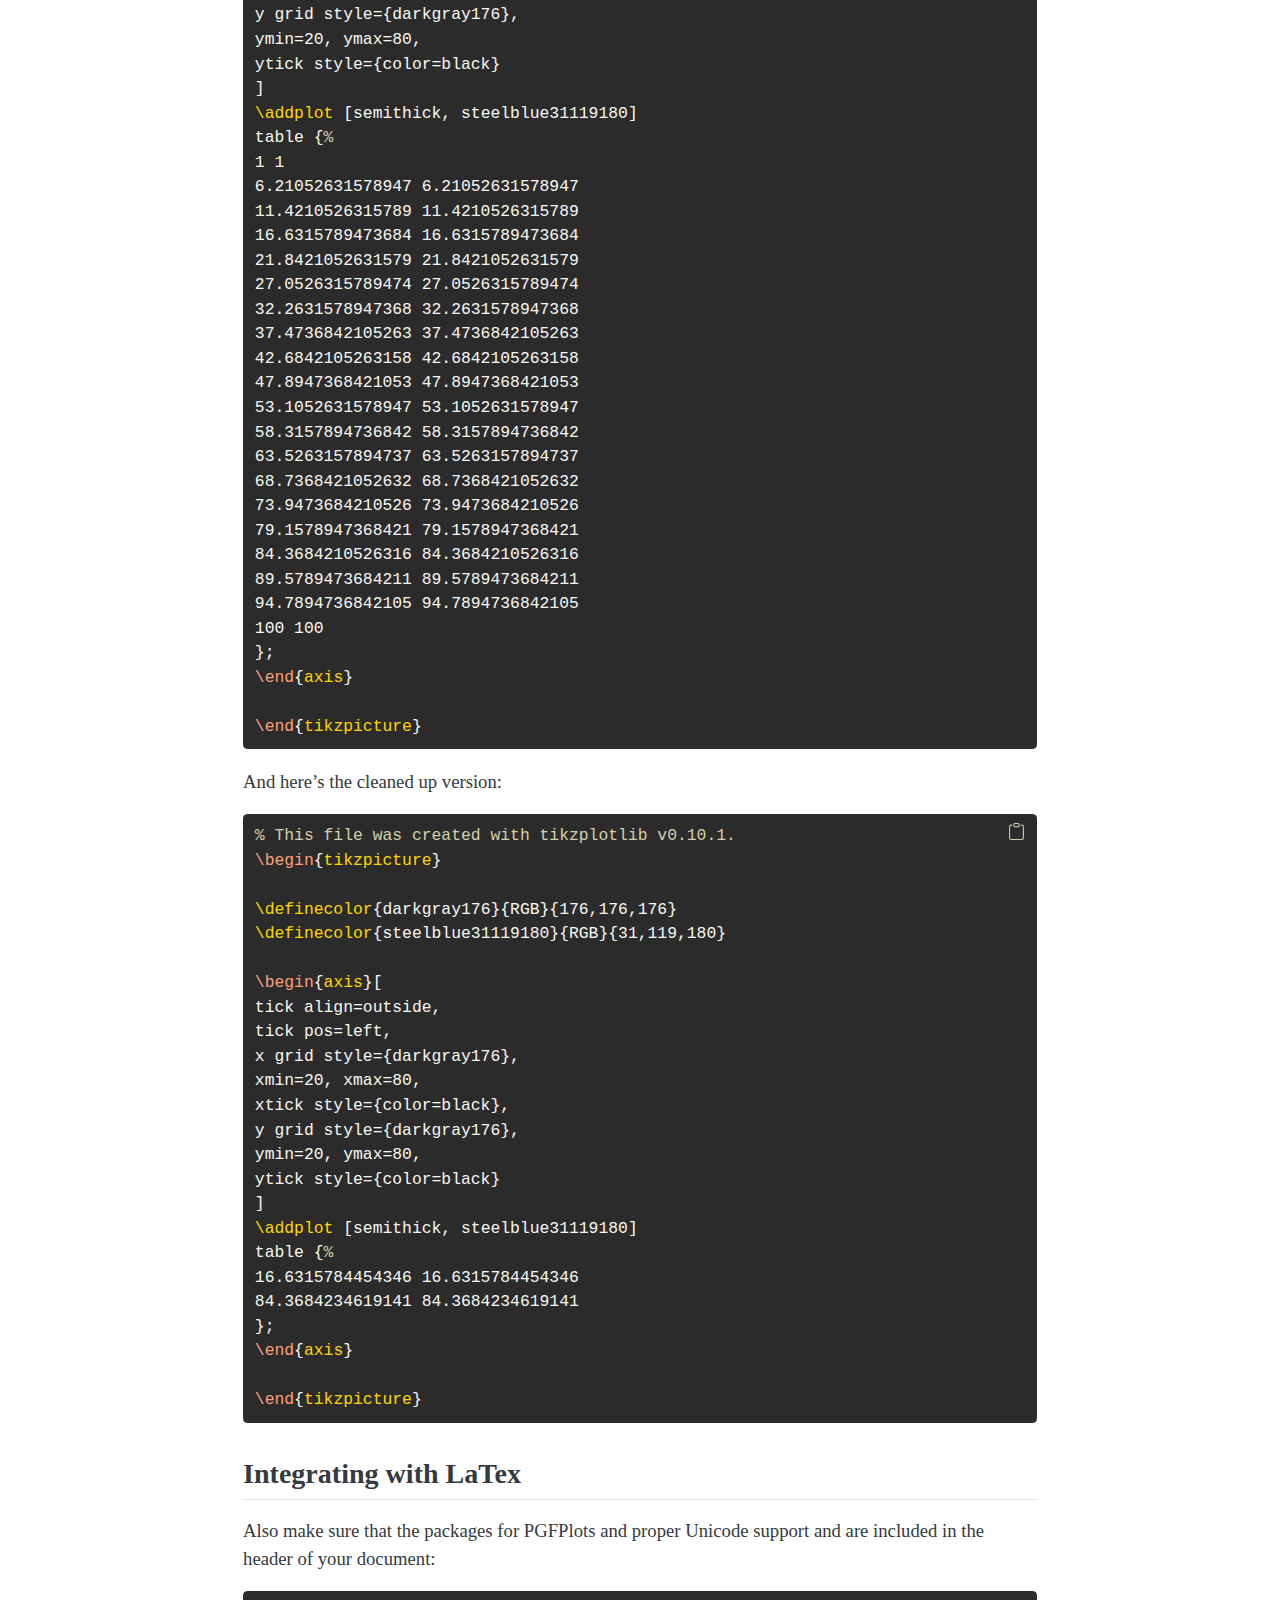
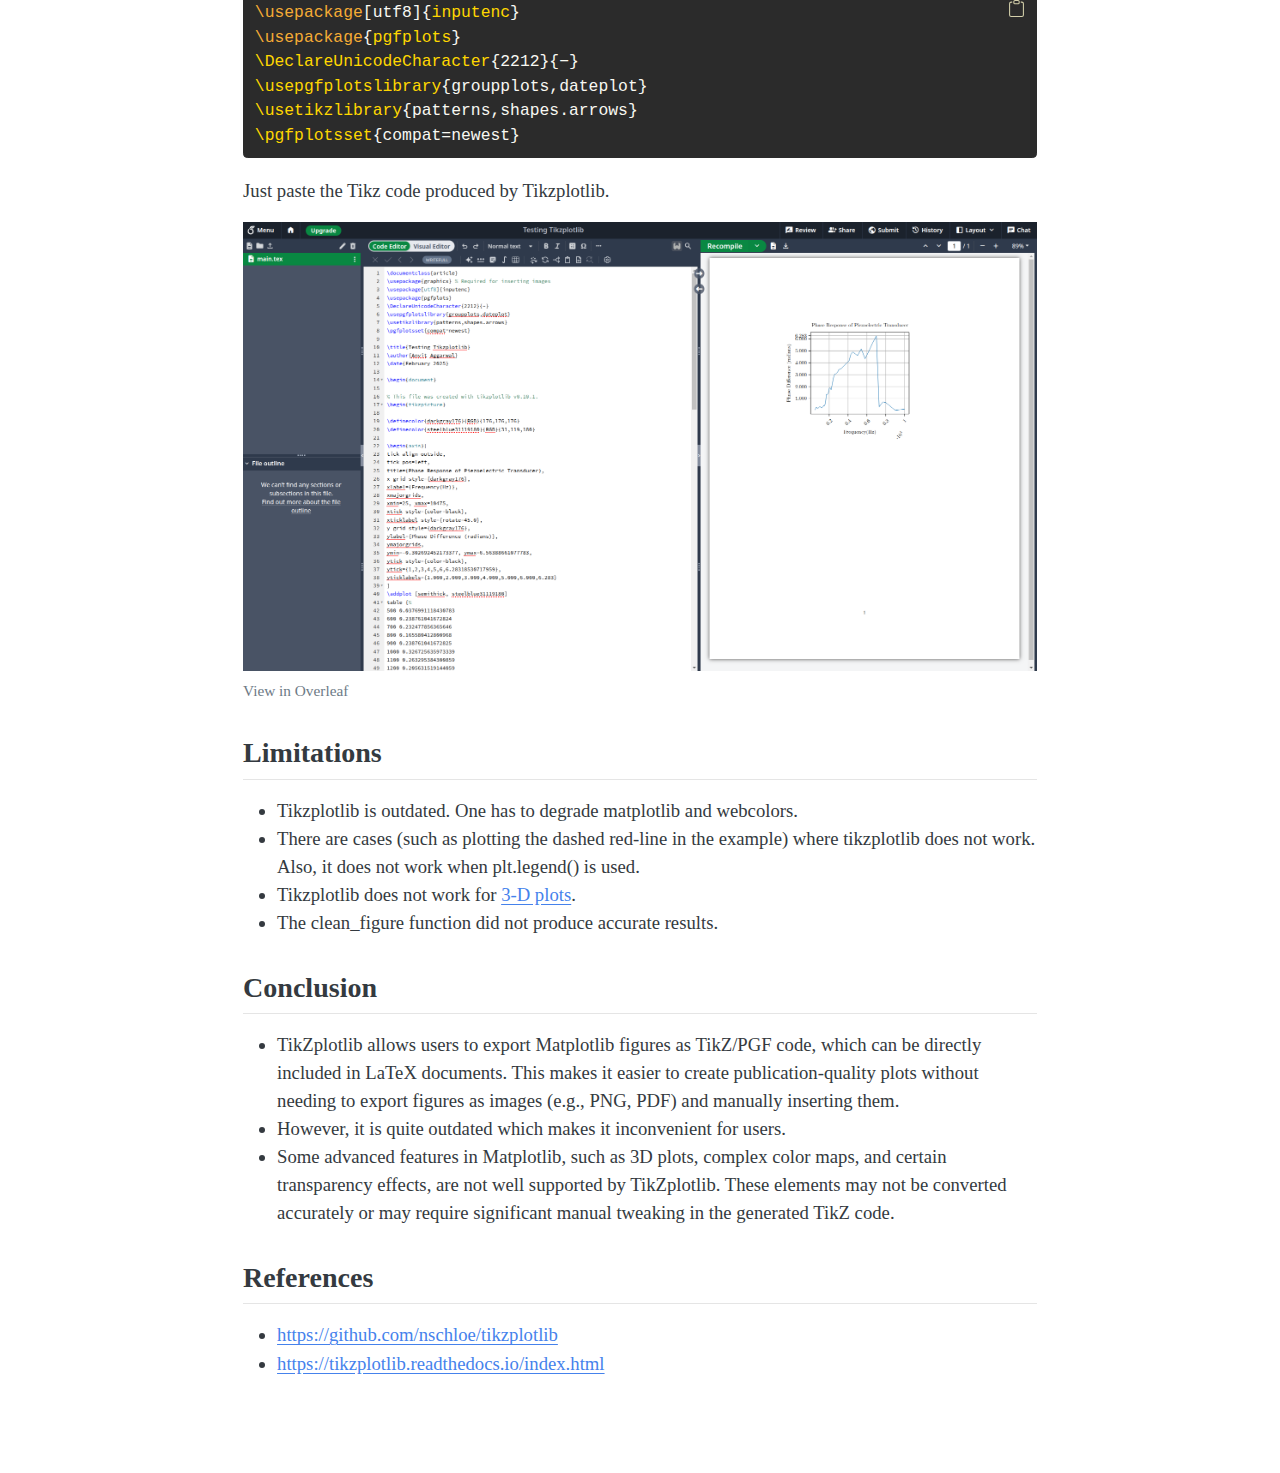
<file: docs/blog/posts/index.html>
<!DOCTYPE html>
<html xmlns="http://www.w3.org/1999/xhtml" lang="en" xml:lang="en"><head>

<meta charset="utf-8">
<meta name="generator" content="quarto-1.4.553">

<meta name="viewport" content="width=device-width, initial-scale=1.0, user-scalable=yes">

<meta name="author" content="Aarav Trivedi, Ajinkya Sadavarte and Anvit Aggarwal">
<meta name="dcterms.date" content="2025-02-25">

<title>Anvit Aggarwal - ES114 Exposition Assignment Blog</title>
<style>
code{white-space: pre-wrap;}
span.smallcaps{font-variant: small-caps;}
div.columns{display: flex; gap: min(4vw, 1.5em);}
div.column{flex: auto; overflow-x: auto;}
div.hanging-indent{margin-left: 1.5em; text-indent: -1.5em;}
ul.task-list{list-style: none;}
ul.task-list li input[type="checkbox"] {
  width: 0.8em;
  margin: 0 0.8em 0.2em -1em; /* quarto-specific, see https://github.com/quarto-dev/quarto-cli/issues/4556 */ 
  vertical-align: middle;
}
/* CSS for syntax highlighting */
pre > code.sourceCode { white-space: pre; position: relative; }
pre > code.sourceCode > span { line-height: 1.25; }
pre > code.sourceCode > span:empty { height: 1.2em; }
.sourceCode { overflow: visible; }
code.sourceCode > span { color: inherit; text-decoration: inherit; }
div.sourceCode { margin: 1em 0; }
pre.sourceCode { margin: 0; }
@media screen {
div.sourceCode { overflow: auto; }
}
@media print {
pre > code.sourceCode { white-space: pre-wrap; }
pre > code.sourceCode > span { text-indent: -5em; padding-left: 5em; }
}
pre.numberSource code
  { counter-reset: source-line 0; }
pre.numberSource code > span
  { position: relative; left: -4em; counter-increment: source-line; }
pre.numberSource code > span > a:first-child::before
  { content: counter(source-line);
    position: relative; left: -1em; text-align: right; vertical-align: baseline;
    border: none; display: inline-block;
    -webkit-touch-callout: none; -webkit-user-select: none;
    -khtml-user-select: none; -moz-user-select: none;
    -ms-user-select: none; user-select: none;
    padding: 0 4px; width: 4em;
  }
pre.numberSource { margin-left: 3em;  padding-left: 4px; }
div.sourceCode
  {   }
@media screen {
pre > code.sourceCode > span > a:first-child::before { text-decoration: underline; }
}
</style>


<script src="../../site_libs/quarto-nav/quarto-nav.js"></script>
<script src="../../site_libs/quarto-nav/headroom.min.js"></script>
<script src="../../site_libs/clipboard/clipboard.min.js"></script>
<script src="../../site_libs/quarto-search/autocomplete.umd.js"></script>
<script src="../../site_libs/quarto-search/fuse.min.js"></script>
<script src="../../site_libs/quarto-search/quarto-search.js"></script>
<meta name="quarto:offset" content="../../">
<script src="../../site_libs/quarto-html/quarto.js"></script>
<script src="../../site_libs/quarto-html/popper.min.js"></script>
<script src="../../site_libs/quarto-html/tippy.umd.min.js"></script>
<script src="../../site_libs/quarto-html/anchor.min.js"></script>
<link href="../../site_libs/quarto-html/tippy.css" rel="stylesheet">
<link href="../../site_libs/quarto-html/quarto-syntax-highlighting.css" rel="stylesheet" class="quarto-color-scheme" id="quarto-text-highlighting-styles">
<link href="../../site_libs/quarto-html/quarto-syntax-highlighting-dark.css" rel="prefetch" class="quarto-color-scheme quarto-color-alternate" id="quarto-text-highlighting-styles">
<script src="../../site_libs/bootstrap/bootstrap.min.js"></script>
<link href="../../site_libs/bootstrap/bootstrap-icons.css" rel="stylesheet">
<link href="../../site_libs/bootstrap/bootstrap.min.css" rel="stylesheet" class="quarto-color-scheme" id="quarto-bootstrap" data-mode="light">
<link href="../../site_libs/bootstrap/bootstrap-dark.min.css" rel="prefetch" class="quarto-color-scheme quarto-color-alternate" id="quarto-bootstrap" data-mode="dark">
<script id="quarto-search-options" type="application/json">{
  "location": "navbar",
  "copy-button": false,
  "collapse-after": 3,
  "panel-placement": "end",
  "type": "overlay",
  "limit": 50,
  "keyboard-shortcut": [
    "f",
    "/",
    "s"
  ],
  "show-item-context": false,
  "language": {
    "search-no-results-text": "No results",
    "search-matching-documents-text": "matching documents",
    "search-copy-link-title": "Copy link to search",
    "search-hide-matches-text": "Hide additional matches",
    "search-more-match-text": "more match in this document",
    "search-more-matches-text": "more matches in this document",
    "search-clear-button-title": "Clear",
    "search-text-placeholder": "",
    "search-detached-cancel-button-title": "Cancel",
    "search-submit-button-title": "Submit",
    "search-label": "Search"
  }
}</script>


</head>

<body class="nav-fixed fullcontent">

<div id="quarto-search-results"></div>
  <header id="quarto-header" class="headroom fixed-top">
    <nav class="navbar navbar-expand-lg " data-bs-theme="dark">
      <div class="navbar-container container-fluid">
      <div class="navbar-brand-container mx-auto">
    <a class="navbar-brand" href="../../index.html">
    <span class="navbar-title">Anvit Aggarwal</span>
    </a>
  </div>
            <div id="quarto-search" class="" title="Search"></div>
          <button class="navbar-toggler" type="button" data-bs-toggle="collapse" data-bs-target="#navbarCollapse" aria-controls="navbarCollapse" aria-expanded="false" aria-label="Toggle navigation" onclick="if (window.quartoToggleHeadroom) { window.quartoToggleHeadroom(); }">
  <span class="navbar-toggler-icon"></span>
</button>
          <div class="collapse navbar-collapse" id="navbarCollapse">
            <ul class="navbar-nav navbar-nav-scroll ms-auto">
  <li class="nav-item">
    <a class="nav-link" href="../../index.html"> 
<span class="menu-text">Home</span></a>
  </li>  
  <li class="nav-item">
    <a class="nav-link" href="../../blog/index.html"> 
<span class="menu-text">Blog</span></a>
  </li>  
</ul>
          </div> <!-- /navcollapse -->
          <div class="quarto-navbar-tools">
  <a href="" class="quarto-color-scheme-toggle quarto-navigation-tool  px-1" onclick="window.quartoToggleColorScheme(); return false;" title="Toggle dark mode"><i class="bi"></i></a>
</div>
      </div> <!-- /container-fluid -->
    </nav>
</header>
<!-- content -->
<div id="quarto-content" class="quarto-container page-columns page-rows-contents page-layout-article page-navbar">
<!-- sidebar -->
<!-- margin-sidebar -->
    
<!-- main -->
<main class="content" id="quarto-document-content">

<header id="title-block-header" class="quarto-title-block default">
<div class="quarto-title">
<h1 class="title">ES114 Exposition Assignment Blog</h1>
  <div class="quarto-categories">
    <div class="quarto-category">Python</div>
    <div class="quarto-category">Latex</div>
  </div>
  </div>



<div class="quarto-title-meta">

    <div>
    <div class="quarto-title-meta-heading">Author</div>
    <div class="quarto-title-meta-contents">
             <p>Aarav Trivedi, Ajinkya Sadavarte and Anvit Aggarwal </p>
          </div>
  </div>
    
    <div>
    <div class="quarto-title-meta-heading">Published</div>
    <div class="quarto-title-meta-contents">
      <p class="date">February 25, 2025</p>
    </div>
  </div>
  
    
  </div>
  


</header>


<section id="tikzplotlib" class="level1">
<h1>Tikzplotlib</h1>
<p>Hello and welcome to this blog! This blog is about the tikzplotlib library.</p>
<p>Matplotlib is awesome! It is so easy to plot elegant graphs and figures using matplotlib. Wouldn’t it be great if matplotlib plots can be seamlessly integrated with <a href="https://en.wikipedia.org/wiki/LaTeX">LaTex</a>. It would significantly improve the visual appeal and readability of the paper while also making it easier for the writer.</p>
<p>Now, it is possible to do it by just uploading the image. However, there are certain issues: 1. If many such plots are to be created, lots of separate files have to be uploaded and managed. 2. An image is not modifiable. For modifying the image, a new image has to uploaded each time. 3. It also integrates easily with rest of the document. Placing images at the right spot is not always easy in LaTex. And, changing the format often disturbs the positioning of the image.</p>
<section id="what-is-tikzplotlib" class="level2">
<h2 class="anchored" data-anchor-id="what-is-tikzplotlib">What is Tikzplotlib?</h2>
<p>All these problems are solved by Tikzplotlib. It’s a library that converts matplotlib plots into <a href="https://github.com/pgf-tikz/pgfplots/">pgfplots</a> that can be used in <a href="https://en.wikipedia.org/wiki/LaTeX">LaTex</a>.</p>
<p>Pgfplots is a LaTex package that can be used to generate scientific and technical graphics. It is based on the PGF/Tikz package developed by Till Tantau.</p>
<p>What is PGF/Tikz? <a href="https://en.wikipedia.org/wiki/PGF/TikZ">PGF/Tikz</a> is a pair of programming languages for producing vector graphics from a geometric/algebraic description. We are not going to delve further into PGF/Tikz. We will talk about using Tikzplotlib.</p>
<p>By the way, you can also watch this video:</p>
<div class="quarto-video ratio ratio-16x9"><iframe data-external="1" src="https://www.youtube.com/embed/7aqGxUAO5pk?si=kmgME343B8INWTL4" title="" frameborder="0" allow="accelerometer; autoplay; clipboard-write; encrypted-media; gyroscope; picture-in-picture" allowfullscreen=""></iframe></div>
</section>
<section id="installation" class="level2">
<h2 class="anchored" data-anchor-id="installation">Installation</h2>
<div class="sourceCode" id="cb1"><pre class="sourceCode python code-with-copy"><code class="sourceCode python"><span id="cb1-1"><a href="#cb1-1" aria-hidden="true" tabindex="-1"></a><span class="op">!</span>pip install tikzplotlib</span></code><button title="Copy to Clipboard" class="code-copy-button"><i class="bi"></i></button></pre></div>
<p>That’s it. Tikzplotlib is installed now.</p>
</section>
<section id="running-tikzplotlib" class="level2">
<h2 class="anchored" data-anchor-id="running-tikzplotlib">Running Tikzplotlib</h2>
<div class="sourceCode" id="cb2"><pre class="sourceCode python code-with-copy"><code class="sourceCode python"><span id="cb2-1"><a href="#cb2-1" aria-hidden="true" tabindex="-1"></a><span class="im">import</span> tikzplotlib</span></code><button title="Copy to Clipboard" class="code-copy-button"><i class="bi"></i></button></pre></div>
<pre><code>---------------------------------------------------------------------------
ImportError                               Traceback (most recent call last)
&lt;ipython-input-3-f7494fee2594&gt; in &lt;cell line: 0&gt;()
----&gt; 1 import tikzplotlib

2 frames
/usr/local/lib/python3.11/dist-packages/tikzplotlib/_axes.py in &lt;module&gt;
      1 import matplotlib as mpl
      2 import numpy as np
----&gt; 3 from matplotlib.backends.backend_pgf import (
      4     common_texification as mpl_common_texification,
      5 )

ImportError: cannot import name 'common_texification' from 'matplotlib.backends.backend_pgf' (/usr/local/lib/python3.11/dist-packages/matplotlib/backends/backend_pgf.py)

---------------------------------------------------------------------------
NOTE: If your import is failing due to a missing package, you can
manually install dependencies using either !pip or !apt.

To view examples of installing some common dependencies, click the
"Open Examples" button below.
---------------------------------------------------------------------------</code></pre>
<p>As you can notice here, an error is thrown when tikzplotlib is imported. This is because tikzplotlib is no longer maintained and is incompatible with the newer version of matplotlib. It calls a deprecated matplotlib function called common_texification. The solution to this is to degrade your matplotlib installation. We degraded it to 3.7 and it worked fine.</p>
<div class="sourceCode" id="cb4"><pre class="sourceCode python code-with-copy"><code class="sourceCode python"><span id="cb4-1"><a href="#cb4-1" aria-hidden="true" tabindex="-1"></a><span class="op">!</span>pip install matplotlib<span class="op">==</span><span class="fl">3.7</span></span></code><button title="Copy to Clipboard" class="code-copy-button"><i class="bi"></i></button></pre></div>
<p>On trying to run the sample code provided in the <a href="https://github.com/nschloe/tikzplotlib">github repository of tikzplotlib</a>, we ran into another error.</p>
<div class="sourceCode" id="cb5"><pre class="sourceCode python code-with-copy"><code class="sourceCode python"><span id="cb5-1"><a href="#cb5-1" aria-hidden="true" tabindex="-1"></a><span class="im">import</span> matplotlib.pyplot <span class="im">as</span> plt</span>
<span id="cb5-2"><a href="#cb5-2" aria-hidden="true" tabindex="-1"></a><span class="im">import</span> numpy <span class="im">as</span> np</span>
<span id="cb5-3"><a href="#cb5-3" aria-hidden="true" tabindex="-1"></a></span>
<span id="cb5-4"><a href="#cb5-4" aria-hidden="true" tabindex="-1"></a>plt.style.use(<span class="st">"ggplot"</span>)</span>
<span id="cb5-5"><a href="#cb5-5" aria-hidden="true" tabindex="-1"></a></span>
<span id="cb5-6"><a href="#cb5-6" aria-hidden="true" tabindex="-1"></a>t <span class="op">=</span> np.arange(<span class="fl">0.0</span>, <span class="fl">2.0</span>, <span class="fl">0.1</span>)</span>
<span id="cb5-7"><a href="#cb5-7" aria-hidden="true" tabindex="-1"></a>s <span class="op">=</span> np.sin(<span class="dv">2</span> <span class="op">*</span> np.pi <span class="op">*</span> t)</span>
<span id="cb5-8"><a href="#cb5-8" aria-hidden="true" tabindex="-1"></a>s2 <span class="op">=</span> np.cos(<span class="dv">2</span> <span class="op">*</span> np.pi <span class="op">*</span> t)</span>
<span id="cb5-9"><a href="#cb5-9" aria-hidden="true" tabindex="-1"></a>plt.plot(t, s, <span class="st">"o-"</span>, lw<span class="op">=</span><span class="fl">4.1</span>)</span>
<span id="cb5-10"><a href="#cb5-10" aria-hidden="true" tabindex="-1"></a>plt.plot(t, s2, <span class="st">"o-"</span>, lw<span class="op">=</span><span class="fl">4.1</span>)</span>
<span id="cb5-11"><a href="#cb5-11" aria-hidden="true" tabindex="-1"></a>plt.xlabel(<span class="st">"time (s)"</span>)</span>
<span id="cb5-12"><a href="#cb5-12" aria-hidden="true" tabindex="-1"></a>plt.ylabel(<span class="st">"Voltage (mV)"</span>)</span>
<span id="cb5-13"><a href="#cb5-13" aria-hidden="true" tabindex="-1"></a>plt.title(<span class="st">"Simple plot $</span><span class="ch">\\</span><span class="st">frac{</span><span class="ch">\\</span><span class="st">alpha}</span><span class="sc">{2}</span><span class="st">$"</span>)</span>
<span id="cb5-14"><a href="#cb5-14" aria-hidden="true" tabindex="-1"></a>plt.grid(<span class="va">True</span>)</span>
<span id="cb5-15"><a href="#cb5-15" aria-hidden="true" tabindex="-1"></a></span>
<span id="cb5-16"><a href="#cb5-16" aria-hidden="true" tabindex="-1"></a><span class="im">import</span> tikzplotlib</span>
<span id="cb5-17"><a href="#cb5-17" aria-hidden="true" tabindex="-1"></a></span>
<span id="cb5-18"><a href="#cb5-18" aria-hidden="true" tabindex="-1"></a>tikzplotlib.clean_figure()</span>
<span id="cb5-19"><a href="#cb5-19" aria-hidden="true" tabindex="-1"></a>tikzplotlib.save(<span class="st">"test.tex"</span>)</span></code><button title="Copy to Clipboard" class="code-copy-button"><i class="bi"></i></button></pre></div>
<pre><code>---------------------------------------------------------------------------
AttributeError                            Traceback (most recent call last)
&lt;ipython-input-2-cae1fa5303b0&gt; in &lt;cell line: 0&gt;()
     17 
     18 tikzplotlib.clean_figure()
---&gt; 19 tikzplotlib.save("test.tex")
----------------------------------------------------------------------------

/usr/local/lib/python3.11/dist-packages/tikzplotlib/_color.py in _get_closest_colour_name(rgb)
     30     match = None
     31     mindiff = 1.0e15
---&gt; 32     for h, name in webcolors.CSS3_HEX_TO_NAMES.items():
     33         r = int(h[1:3], 16)
     34         g = int(h[3:5], 16)

AttributeError: module 'webcolors' has no attribute 'CSS3_HEX_TO_NAMES'</code></pre>
<p>Tikzplotlib uses a library named webcolors, the python library for HTML and CSS colour formats. Webcolors no longer has the attribute CSS3_HEX_TO_NAMES because of which this error is thrown. Just like matplotlib, webcolors also has to be degraded. We degraded it to version 1.12 and it worked fine. It can be done using:</p>
<div class="sourceCode" id="cb7"><pre class="sourceCode python code-with-copy"><code class="sourceCode python"><span id="cb7-1"><a href="#cb7-1" aria-hidden="true" tabindex="-1"></a><span class="op">!</span>pip install webcolors<span class="op">==</span><span class="fl">1.12</span></span></code><button title="Copy to Clipboard" class="code-copy-button"><i class="bi"></i></button></pre></div>
<p>On running the same code again, we get the plot:</p>
<div class="quarto-figure quarto-figure-center">
<figure class="figure">
<p><img src="download.png" class="img-fluid figure-img"></p>
<figcaption>Tikzplot generated plot</figcaption>
</figure>
</div>
</section>
<section id="key-features" class="level2">
<h2 class="anchored" data-anchor-id="key-features">Key Features</h2>
<p>Let’s take a look at the key features that tikzplotlib provides.</p>
<ul>
<li>get_tikz_code(): It produces the LaTex code for the plot in the form of a string.</li>
</ul>
<p>I tried to obtain the LaTex code for this graph that I had plotted for an Electrical Engineering assignment. <img src="out.png" class="img-fluid"></p>
<div class="sourceCode" id="cb8"><pre class="sourceCode python code-with-copy"><code class="sourceCode python"><span id="cb8-1"><a href="#cb8-1" aria-hidden="true" tabindex="-1"></a><span class="co"># My code for producing matplotlib plot</span></span>
<span id="cb8-2"><a href="#cb8-2" aria-hidden="true" tabindex="-1"></a>plt.plot(phase_diff_df[<span class="st">'Frequency'</span>], phase_diff_df[<span class="st">'Phase Difference'</span>])</span>
<span id="cb8-3"><a href="#cb8-3" aria-hidden="true" tabindex="-1"></a>plt.axhline(y<span class="op">=</span><span class="dv">2</span><span class="op">*</span>np.pi, color<span class="op">=</span><span class="st">'r'</span>, linestyle<span class="op">=</span><span class="st">'--'</span>, label<span class="op">=</span><span class="st">'2π Radians'</span>)</span>
<span id="cb8-4"><a href="#cb8-4" aria-hidden="true" tabindex="-1"></a>plt.xticks(<span class="bu">range</span>(<span class="dv">500</span>, <span class="dv">10001</span>, <span class="dv">500</span>), rotation <span class="op">=</span> <span class="dv">45</span>)</span>
<span id="cb8-5"><a href="#cb8-5" aria-hidden="true" tabindex="-1"></a>plt.yticks([<span class="dv">1</span>,<span class="dv">2</span>,<span class="dv">3</span>,<span class="dv">4</span>,<span class="dv">5</span>,<span class="dv">6</span>,np.pi <span class="op">*</span> <span class="dv">2</span>])</span>
<span id="cb8-6"><a href="#cb8-6" aria-hidden="true" tabindex="-1"></a>plt.xlabel(<span class="st">'Frequency(Hz)'</span>)</span>
<span id="cb8-7"><a href="#cb8-7" aria-hidden="true" tabindex="-1"></a>plt.ylabel(<span class="st">'Phase Difference (radians)'</span>)</span>
<span id="cb8-8"><a href="#cb8-8" aria-hidden="true" tabindex="-1"></a>plt.title(<span class="st">'Phase Response of Piezoelectric Transducer'</span>)</span>
<span id="cb8-9"><a href="#cb8-9" aria-hidden="true" tabindex="-1"></a>plt.grid()</span>
<span id="cb8-10"><a href="#cb8-10" aria-hidden="true" tabindex="-1"></a><span class="co"># Replace plt.show() with tikzplotlib.get_tikz_code()</span></span>
<span id="cb8-11"><a href="#cb8-11" aria-hidden="true" tabindex="-1"></a>tikzplotlib.get_tikz_code()</span></code><button title="Copy to Clipboard" class="code-copy-button"><i class="bi"></i></button></pre></div>
<p>Tikzplotlib produced the following code along with the graph:</p>
<div class="sourceCode" id="cb9"><pre class="sourceCode latex code-with-copy"><code class="sourceCode latex"><span id="cb9-1"><a href="#cb9-1" aria-hidden="true" tabindex="-1"></a><span class="co">% This file was created with tikzplotlib v0.10.1.</span></span>
<span id="cb9-2"><a href="#cb9-2" aria-hidden="true" tabindex="-1"></a><span class="kw">\begin</span>{<span class="ex">tikzpicture</span>}</span>
<span id="cb9-3"><a href="#cb9-3" aria-hidden="true" tabindex="-1"></a></span>
<span id="cb9-4"><a href="#cb9-4" aria-hidden="true" tabindex="-1"></a><span class="fu">\definecolor</span>{darkgray176}{RGB}{176,176,176}</span>
<span id="cb9-5"><a href="#cb9-5" aria-hidden="true" tabindex="-1"></a><span class="fu">\definecolor</span>{steelblue31119180}{RGB}{31,119,180}</span>
<span id="cb9-6"><a href="#cb9-6" aria-hidden="true" tabindex="-1"></a></span>
<span id="cb9-7"><a href="#cb9-7" aria-hidden="true" tabindex="-1"></a><span class="kw">\begin</span>{<span class="ex">axis</span>}[</span>
<span id="cb9-8"><a href="#cb9-8" aria-hidden="true" tabindex="-1"></a>tick align=outside,</span>
<span id="cb9-9"><a href="#cb9-9" aria-hidden="true" tabindex="-1"></a>tick pos=left,</span>
<span id="cb9-10"><a href="#cb9-10" aria-hidden="true" tabindex="-1"></a>title={Phase Response of Piezoelectric Transducer},</span>
<span id="cb9-11"><a href="#cb9-11" aria-hidden="true" tabindex="-1"></a>x grid style={darkgray176},</span>
<span id="cb9-12"><a href="#cb9-12" aria-hidden="true" tabindex="-1"></a>xlabel={Frequency(Hz)},</span>
<span id="cb9-13"><a href="#cb9-13" aria-hidden="true" tabindex="-1"></a>xmajorgrids,</span>
<span id="cb9-14"><a href="#cb9-14" aria-hidden="true" tabindex="-1"></a>xmin=25, xmax=10475,</span>
<span id="cb9-15"><a href="#cb9-15" aria-hidden="true" tabindex="-1"></a>xtick style={color=black},</span>
<span id="cb9-16"><a href="#cb9-16" aria-hidden="true" tabindex="-1"></a>xticklabel style={rotate=45.0},</span>
<span id="cb9-17"><a href="#cb9-17" aria-hidden="true" tabindex="-1"></a>y grid style={darkgray176},</span>
<span id="cb9-18"><a href="#cb9-18" aria-hidden="true" tabindex="-1"></a>ylabel={Phase Difference (radians)},</span>
<span id="cb9-19"><a href="#cb9-19" aria-hidden="true" tabindex="-1"></a>ymajorgrids,</span>
<span id="cb9-20"><a href="#cb9-20" aria-hidden="true" tabindex="-1"></a>ymin=-0.302692452173377, ymax=6.56388661077783,</span>
<span id="cb9-21"><a href="#cb9-21" aria-hidden="true" tabindex="-1"></a>ytick style={color=black},</span>
<span id="cb9-22"><a href="#cb9-22" aria-hidden="true" tabindex="-1"></a>ytick={1,2,3,4,5,6,6.28318530717959},</span>
<span id="cb9-23"><a href="#cb9-23" aria-hidden="true" tabindex="-1"></a>yticklabels={1.000,2.000,3.000,4.000,5.000,6.000,6.283}</span>
<span id="cb9-24"><a href="#cb9-24" aria-hidden="true" tabindex="-1"></a>]</span>
<span id="cb9-25"><a href="#cb9-25" aria-hidden="true" tabindex="-1"></a><span class="fu">\addplot</span> [semithick, steelblue31119180]</span>
<span id="cb9-26"><a href="#cb9-26" aria-hidden="true" tabindex="-1"></a>table {<span class="co">%</span></span>
<span id="cb9-27"><a href="#cb9-27" aria-hidden="true" tabindex="-1"></a>500 0.0376991118430783</span>
<span id="cb9-28"><a href="#cb9-28" aria-hidden="true" tabindex="-1"></a>600 0.238761041672824</span>
<span id="cb9-29"><a href="#cb9-29" aria-hidden="true" tabindex="-1"></a>700 0.232477856365646</span>
<span id="cb9-30"><a href="#cb9-30" aria-hidden="true" tabindex="-1"></a>800 0.165580412800968</span>
<span id="cb9-31"><a href="#cb9-31" aria-hidden="true" tabindex="-1"></a>900 0.238761041672825</span>
<span id="cb9-32"><a href="#cb9-32" aria-hidden="true" tabindex="-1"></a>1000 0.326725635973339</span>
<span id="cb9-33"><a href="#cb9-33" aria-hidden="true" tabindex="-1"></a>1100 0.263295384300859</span>
<span id="cb9-34"><a href="#cb9-34" aria-hidden="true" tabindex="-1"></a>1200 0.205631519144059</span>
<span id="cb9-35"><a href="#cb9-35" aria-hidden="true" tabindex="-1"></a>1300 0.280984046937071</span>
<span id="cb9-36"><a href="#cb9-36" aria-hidden="true" tabindex="-1"></a>1400 0.395840674352314</span>
<span id="cb9-37"><a href="#cb9-37" aria-hidden="true" tabindex="-1"></a>1500 0.394662577107217</span>
<span id="cb9-38"><a href="#cb9-38" aria-hidden="true" tabindex="-1"></a>1600 0.60318578948924</span>
<span id="cb9-39"><a href="#cb9-39" aria-hidden="true" tabindex="-1"></a>1700 1.34585829279787</span>
<span id="cb9-40"><a href="#cb9-40" aria-hidden="true" tabindex="-1"></a>1800 1.33831847042925</span>
<span id="cb9-41"><a href="#cb9-41" aria-hidden="true" tabindex="-1"></a>1900 1.4206281979533</span>
<span id="cb9-42"><a href="#cb9-42" aria-hidden="true" tabindex="-1"></a>2000 1.84097329500362</span>
<span id="cb9-43"><a href="#cb9-43" aria-hidden="true" tabindex="-1"></a>2100 1.90003523689111</span>
<span id="cb9-44"><a href="#cb9-44" aria-hidden="true" tabindex="-1"></a>2200 1.74044233008875</span>
<span id="cb9-45"><a href="#cb9-45" aria-hidden="true" tabindex="-1"></a>2300 2.11350645770253</span>
<span id="cb9-46"><a href="#cb9-46" aria-hidden="true" tabindex="-1"></a>2400 2.53840686410055</span>
<span id="cb9-47"><a href="#cb9-47" aria-hidden="true" tabindex="-1"></a>2500 2.89942821987558</span>
<span id="cb9-48"><a href="#cb9-48" aria-hidden="true" tabindex="-1"></a>2600 3.0473448739821</span>
<span id="cb9-49"><a href="#cb9-49" aria-hidden="true" tabindex="-1"></a>2700 3.07948578343806</span>
<span id="cb9-50"><a href="#cb9-50" aria-hidden="true" tabindex="-1"></a>2800 3.14159265358979</span>
<span id="cb9-51"><a href="#cb9-51" aria-hidden="true" tabindex="-1"></a>2900 3.22776205208826</span>
<span id="cb9-52"><a href="#cb9-52" aria-hidden="true" tabindex="-1"></a>3000 3.41176962179851</span>
<span id="cb9-53"><a href="#cb9-53" aria-hidden="true" tabindex="-1"></a>3300 3.52845734893185</span>
<span id="cb9-54"><a href="#cb9-54" aria-hidden="true" tabindex="-1"></a>3700 3.86541560097688</span>
<span id="cb9-55"><a href="#cb9-55" aria-hidden="true" tabindex="-1"></a>4100 4.1539708862091</span>
<span id="cb9-56"><a href="#cb9-56" aria-hidden="true" tabindex="-1"></a>4300 4.71015495894214</span>
<span id="cb9-57"><a href="#cb9-57" aria-hidden="true" tabindex="-1"></a>4500 4.90716772490726</span>
<span id="cb9-58"><a href="#cb9-58" aria-hidden="true" tabindex="-1"></a>5000 4.60557483016264</span>
<span id="cb9-59"><a href="#cb9-59" aria-hidden="true" tabindex="-1"></a>5400 5.16043721265302</span>
<span id="cb9-60"><a href="#cb9-60" aria-hidden="true" tabindex="-1"></a>5800 4.34179528699395</span>
<span id="cb9-61"><a href="#cb9-61" aria-hidden="true" tabindex="-1"></a>6200 4.96468303656529</span>
<span id="cb9-62"><a href="#cb9-62" aria-hidden="true" tabindex="-1"></a>6600 5.65796003692055</span>
<span id="cb9-63"><a href="#cb9-63" aria-hidden="true" tabindex="-1"></a>7000 6.25176938064369</span>
<span id="cb9-64"><a href="#cb9-64" aria-hidden="true" tabindex="-1"></a>7300 0.305781684949406</span>
<span id="cb9-65"><a href="#cb9-65" aria-hidden="true" tabindex="-1"></a>7700 0.719660337121081</span>
<span id="cb9-66"><a href="#cb9-66" aria-hidden="true" tabindex="-1"></a>8000 0.659734457253857</span>
<span id="cb9-67"><a href="#cb9-67" aria-hidden="true" tabindex="-1"></a>9000 0.00942477796076878</span>
<span id="cb9-68"><a href="#cb9-68" aria-hidden="true" tabindex="-1"></a>10000 0.116687727133336</span>
<span id="cb9-69"><a href="#cb9-69" aria-hidden="true" tabindex="-1"></a>};</span>
<span id="cb9-70"><a href="#cb9-70" aria-hidden="true" tabindex="-1"></a><span class="kw">\end</span>{<span class="ex">axis</span>}</span>
<span id="cb9-71"><a href="#cb9-71" aria-hidden="true" tabindex="-1"></a></span>
<span id="cb9-72"><a href="#cb9-72" aria-hidden="true" tabindex="-1"></a><span class="kw">\end</span>{<span class="ex">tikzpicture</span>}</span></code><button title="Copy to Clipboard" class="code-copy-button"><i class="bi"></i></button></pre></div>
<div class="quarto-figure quarto-figure-center">
<figure class="figure">
<p><img src="out.png" class="img-fluid figure-img"></p>
<figcaption>Tikzplotlib-generated plot</figcaption>
</figure>
</div>
<ul>
<li><p>save(): This does the same job as get_tikz_code() but saves the code in a tex file instead of printing it as a string. Notice that test.tex has been created in the files section. <img src="colab_files.png" class="img-fluid" alt="Notice the Files section"></p></li>
<li><p>clean_figure(): It reduces the number of points to create a smoother and cleaner figure.</p></li>
</ul>
<p>I tried using this function on the Piezoelectric Transducer Graph. However, there was no noticeable change.</p>
<p>I then used an example from the repository itself:</p>
<div class="sourceCode" id="cb10"><pre class="sourceCode python code-with-copy"><code class="sourceCode python"><span id="cb10-1"><a href="#cb10-1" aria-hidden="true" tabindex="-1"></a><span class="im">from</span> tikzplotlib <span class="im">import</span> get_tikz_code, cleanfigure</span>
<span id="cb10-2"><a href="#cb10-2" aria-hidden="true" tabindex="-1"></a></span>
<span id="cb10-3"><a href="#cb10-3" aria-hidden="true" tabindex="-1"></a>x <span class="op">=</span> np.linspace(<span class="dv">1</span>, <span class="dv">100</span>, <span class="dv">20</span>)</span>
<span id="cb10-4"><a href="#cb10-4" aria-hidden="true" tabindex="-1"></a>y <span class="op">=</span> np.linspace(<span class="dv">1</span>, <span class="dv">100</span>, <span class="dv">20</span>)</span>
<span id="cb10-5"><a href="#cb10-5" aria-hidden="true" tabindex="-1"></a></span>
<span id="cb10-6"><a href="#cb10-6" aria-hidden="true" tabindex="-1"></a><span class="cf">with</span> plt.rc_context(rc<span class="op">=</span>RC_PARAMS):</span>
<span id="cb10-7"><a href="#cb10-7" aria-hidden="true" tabindex="-1"></a>  fig, ax <span class="op">=</span> plt.subplots(<span class="dv">1</span>, <span class="dv">1</span>, figsize<span class="op">=</span>(<span class="dv">5</span>, <span class="dv">5</span>))</span>
<span id="cb10-8"><a href="#cb10-8" aria-hidden="true" tabindex="-1"></a>  ax.plot(x, y)</span>
<span id="cb10-9"><a href="#cb10-9" aria-hidden="true" tabindex="-1"></a>  ax.set_ylim([<span class="dv">20</span>, <span class="dv">80</span>])</span>
<span id="cb10-10"><a href="#cb10-10" aria-hidden="true" tabindex="-1"></a>  ax.set_xlim([<span class="dv">20</span>, <span class="dv">80</span>])</span>
<span id="cb10-11"><a href="#cb10-11" aria-hidden="true" tabindex="-1"></a>  raw <span class="op">=</span> get_tikz_code()</span>
<span id="cb10-12"><a href="#cb10-12" aria-hidden="true" tabindex="-1"></a></span>
<span id="cb10-13"><a href="#cb10-13" aria-hidden="true" tabindex="-1"></a>  clean_figure(fig)</span>
<span id="cb10-14"><a href="#cb10-14" aria-hidden="true" tabindex="-1"></a>  clean <span class="op">=</span> get_tikz_code()</span>
<span id="cb10-15"><a href="#cb10-15" aria-hidden="true" tabindex="-1"></a></span>
<span id="cb10-16"><a href="#cb10-16" aria-hidden="true" tabindex="-1"></a>  <span class="co"># Use number of lines to test if it worked.</span></span>
<span id="cb10-17"><a href="#cb10-17" aria-hidden="true" tabindex="-1"></a>  <span class="co"># the baseline (raw) should have 20 points</span></span>
<span id="cb10-18"><a href="#cb10-18" aria-hidden="true" tabindex="-1"></a>  <span class="co"># the clean version (clean) should have 2 points</span></span>
<span id="cb10-19"><a href="#cb10-19" aria-hidden="true" tabindex="-1"></a>  <span class="co"># the difference in line numbers should therefore be 2</span></span>
<span id="cb10-20"><a href="#cb10-20" aria-hidden="true" tabindex="-1"></a>numLinesRaw <span class="op">=</span> raw.count(<span class="st">"</span><span class="ch">\n</span><span class="st">"</span>)</span>
<span id="cb10-21"><a href="#cb10-21" aria-hidden="true" tabindex="-1"></a>numLinesClean <span class="op">=</span> clean.count(<span class="st">"</span><span class="ch">\n</span><span class="st">"</span>)</span>
<span id="cb10-22"><a href="#cb10-22" aria-hidden="true" tabindex="-1"></a><span class="bu">print</span>(<span class="st">"number of tikz lines saved"</span>, numLinesRaw <span class="op">-</span> numLinesClean)</span></code><button title="Copy to Clipboard" class="code-copy-button"><i class="bi"></i></button></pre></div>
<p>Note the comments made by the author. Raw must have 20 points. The clean version should have 2 points. It matches with the output obtained. However, the author also states that the difference in line numbers should therefore be 2. But, 20 - 2 = 18 and that’s the output that was obtained.</p>
<p>Here’s the raw code:</p>
<div class="sourceCode" id="cb11"><pre class="sourceCode latex code-with-copy"><code class="sourceCode latex"><span id="cb11-1"><a href="#cb11-1" aria-hidden="true" tabindex="-1"></a><span class="co">% This file was created with tikzplotlib v0.10.1.</span></span>
<span id="cb11-2"><a href="#cb11-2" aria-hidden="true" tabindex="-1"></a><span class="kw">\begin</span>{<span class="ex">tikzpicture</span>}</span>
<span id="cb11-3"><a href="#cb11-3" aria-hidden="true" tabindex="-1"></a></span>
<span id="cb11-4"><a href="#cb11-4" aria-hidden="true" tabindex="-1"></a><span class="fu">\definecolor</span>{darkgray176}{RGB}{176,176,176}</span>
<span id="cb11-5"><a href="#cb11-5" aria-hidden="true" tabindex="-1"></a><span class="fu">\definecolor</span>{steelblue31119180}{RGB}{31,119,180}</span>
<span id="cb11-6"><a href="#cb11-6" aria-hidden="true" tabindex="-1"></a></span>
<span id="cb11-7"><a href="#cb11-7" aria-hidden="true" tabindex="-1"></a><span class="kw">\begin</span>{<span class="ex">axis</span>}[</span>
<span id="cb11-8"><a href="#cb11-8" aria-hidden="true" tabindex="-1"></a>tick align=outside,</span>
<span id="cb11-9"><a href="#cb11-9" aria-hidden="true" tabindex="-1"></a>tick pos=left,</span>
<span id="cb11-10"><a href="#cb11-10" aria-hidden="true" tabindex="-1"></a>x grid style={darkgray176},</span>
<span id="cb11-11"><a href="#cb11-11" aria-hidden="true" tabindex="-1"></a>xmin=20, xmax=80,</span>
<span id="cb11-12"><a href="#cb11-12" aria-hidden="true" tabindex="-1"></a>xtick style={color=black},</span>
<span id="cb11-13"><a href="#cb11-13" aria-hidden="true" tabindex="-1"></a>y grid style={darkgray176},</span>
<span id="cb11-14"><a href="#cb11-14" aria-hidden="true" tabindex="-1"></a>ymin=20, ymax=80,</span>
<span id="cb11-15"><a href="#cb11-15" aria-hidden="true" tabindex="-1"></a>ytick style={color=black}</span>
<span id="cb11-16"><a href="#cb11-16" aria-hidden="true" tabindex="-1"></a>]</span>
<span id="cb11-17"><a href="#cb11-17" aria-hidden="true" tabindex="-1"></a><span class="fu">\addplot</span> [semithick, steelblue31119180]</span>
<span id="cb11-18"><a href="#cb11-18" aria-hidden="true" tabindex="-1"></a>table {<span class="co">%</span></span>
<span id="cb11-19"><a href="#cb11-19" aria-hidden="true" tabindex="-1"></a>1 1</span>
<span id="cb11-20"><a href="#cb11-20" aria-hidden="true" tabindex="-1"></a>6.21052631578947 6.21052631578947</span>
<span id="cb11-21"><a href="#cb11-21" aria-hidden="true" tabindex="-1"></a>11.4210526315789 11.4210526315789</span>
<span id="cb11-22"><a href="#cb11-22" aria-hidden="true" tabindex="-1"></a>16.6315789473684 16.6315789473684</span>
<span id="cb11-23"><a href="#cb11-23" aria-hidden="true" tabindex="-1"></a>21.8421052631579 21.8421052631579</span>
<span id="cb11-24"><a href="#cb11-24" aria-hidden="true" tabindex="-1"></a>27.0526315789474 27.0526315789474</span>
<span id="cb11-25"><a href="#cb11-25" aria-hidden="true" tabindex="-1"></a>32.2631578947368 32.2631578947368</span>
<span id="cb11-26"><a href="#cb11-26" aria-hidden="true" tabindex="-1"></a>37.4736842105263 37.4736842105263</span>
<span id="cb11-27"><a href="#cb11-27" aria-hidden="true" tabindex="-1"></a>42.6842105263158 42.6842105263158</span>
<span id="cb11-28"><a href="#cb11-28" aria-hidden="true" tabindex="-1"></a>47.8947368421053 47.8947368421053</span>
<span id="cb11-29"><a href="#cb11-29" aria-hidden="true" tabindex="-1"></a>53.1052631578947 53.1052631578947</span>
<span id="cb11-30"><a href="#cb11-30" aria-hidden="true" tabindex="-1"></a>58.3157894736842 58.3157894736842</span>
<span id="cb11-31"><a href="#cb11-31" aria-hidden="true" tabindex="-1"></a>63.5263157894737 63.5263157894737</span>
<span id="cb11-32"><a href="#cb11-32" aria-hidden="true" tabindex="-1"></a>68.7368421052632 68.7368421052632</span>
<span id="cb11-33"><a href="#cb11-33" aria-hidden="true" tabindex="-1"></a>73.9473684210526 73.9473684210526</span>
<span id="cb11-34"><a href="#cb11-34" aria-hidden="true" tabindex="-1"></a>79.1578947368421 79.1578947368421</span>
<span id="cb11-35"><a href="#cb11-35" aria-hidden="true" tabindex="-1"></a>84.3684210526316 84.3684210526316</span>
<span id="cb11-36"><a href="#cb11-36" aria-hidden="true" tabindex="-1"></a>89.5789473684211 89.5789473684211</span>
<span id="cb11-37"><a href="#cb11-37" aria-hidden="true" tabindex="-1"></a>94.7894736842105 94.7894736842105</span>
<span id="cb11-38"><a href="#cb11-38" aria-hidden="true" tabindex="-1"></a>100 100</span>
<span id="cb11-39"><a href="#cb11-39" aria-hidden="true" tabindex="-1"></a>};</span>
<span id="cb11-40"><a href="#cb11-40" aria-hidden="true" tabindex="-1"></a><span class="kw">\end</span>{<span class="ex">axis</span>}</span>
<span id="cb11-41"><a href="#cb11-41" aria-hidden="true" tabindex="-1"></a></span>
<span id="cb11-42"><a href="#cb11-42" aria-hidden="true" tabindex="-1"></a><span class="kw">\end</span>{<span class="ex">tikzpicture</span>}</span></code><button title="Copy to Clipboard" class="code-copy-button"><i class="bi"></i></button></pre></div>
<p>And here’s the cleaned up version:</p>
<div class="sourceCode" id="cb12"><pre class="sourceCode latex code-with-copy"><code class="sourceCode latex"><span id="cb12-1"><a href="#cb12-1" aria-hidden="true" tabindex="-1"></a><span class="co">% This file was created with tikzplotlib v0.10.1.</span></span>
<span id="cb12-2"><a href="#cb12-2" aria-hidden="true" tabindex="-1"></a><span class="kw">\begin</span>{<span class="ex">tikzpicture</span>}</span>
<span id="cb12-3"><a href="#cb12-3" aria-hidden="true" tabindex="-1"></a></span>
<span id="cb12-4"><a href="#cb12-4" aria-hidden="true" tabindex="-1"></a><span class="fu">\definecolor</span>{darkgray176}{RGB}{176,176,176}</span>
<span id="cb12-5"><a href="#cb12-5" aria-hidden="true" tabindex="-1"></a><span class="fu">\definecolor</span>{steelblue31119180}{RGB}{31,119,180}</span>
<span id="cb12-6"><a href="#cb12-6" aria-hidden="true" tabindex="-1"></a></span>
<span id="cb12-7"><a href="#cb12-7" aria-hidden="true" tabindex="-1"></a><span class="kw">\begin</span>{<span class="ex">axis</span>}[</span>
<span id="cb12-8"><a href="#cb12-8" aria-hidden="true" tabindex="-1"></a>tick align=outside,</span>
<span id="cb12-9"><a href="#cb12-9" aria-hidden="true" tabindex="-1"></a>tick pos=left,</span>
<span id="cb12-10"><a href="#cb12-10" aria-hidden="true" tabindex="-1"></a>x grid style={darkgray176},</span>
<span id="cb12-11"><a href="#cb12-11" aria-hidden="true" tabindex="-1"></a>xmin=20, xmax=80,</span>
<span id="cb12-12"><a href="#cb12-12" aria-hidden="true" tabindex="-1"></a>xtick style={color=black},</span>
<span id="cb12-13"><a href="#cb12-13" aria-hidden="true" tabindex="-1"></a>y grid style={darkgray176},</span>
<span id="cb12-14"><a href="#cb12-14" aria-hidden="true" tabindex="-1"></a>ymin=20, ymax=80,</span>
<span id="cb12-15"><a href="#cb12-15" aria-hidden="true" tabindex="-1"></a>ytick style={color=black}</span>
<span id="cb12-16"><a href="#cb12-16" aria-hidden="true" tabindex="-1"></a>]</span>
<span id="cb12-17"><a href="#cb12-17" aria-hidden="true" tabindex="-1"></a><span class="fu">\addplot</span> [semithick, steelblue31119180]</span>
<span id="cb12-18"><a href="#cb12-18" aria-hidden="true" tabindex="-1"></a>table {<span class="co">%</span></span>
<span id="cb12-19"><a href="#cb12-19" aria-hidden="true" tabindex="-1"></a>16.6315784454346 16.6315784454346</span>
<span id="cb12-20"><a href="#cb12-20" aria-hidden="true" tabindex="-1"></a>84.3684234619141 84.3684234619141</span>
<span id="cb12-21"><a href="#cb12-21" aria-hidden="true" tabindex="-1"></a>};</span>
<span id="cb12-22"><a href="#cb12-22" aria-hidden="true" tabindex="-1"></a><span class="kw">\end</span>{<span class="ex">axis</span>}</span>
<span id="cb12-23"><a href="#cb12-23" aria-hidden="true" tabindex="-1"></a></span>
<span id="cb12-24"><a href="#cb12-24" aria-hidden="true" tabindex="-1"></a><span class="kw">\end</span>{<span class="ex">tikzpicture</span>}</span></code><button title="Copy to Clipboard" class="code-copy-button"><i class="bi"></i></button></pre></div>
</section>
<section id="integrating-with-latex" class="level2">
<h2 class="anchored" data-anchor-id="integrating-with-latex">Integrating with LaTex</h2>
<p>Also make sure that the packages for PGFPlots and proper Unicode support and are included in the header of your document:</p>
<div class="sourceCode" id="cb13"><pre class="sourceCode latex code-with-copy"><code class="sourceCode latex"><span id="cb13-1"><a href="#cb13-1" aria-hidden="true" tabindex="-1"></a><span class="bu">\usepackage</span>[utf8]{<span class="ex">inputenc</span>}</span>
<span id="cb13-2"><a href="#cb13-2" aria-hidden="true" tabindex="-1"></a><span class="bu">\usepackage</span>{<span class="ex">pgfplots</span>}</span>
<span id="cb13-3"><a href="#cb13-3" aria-hidden="true" tabindex="-1"></a><span class="fu">\DeclareUnicodeCharacter</span>{2212}{−}</span>
<span id="cb13-4"><a href="#cb13-4" aria-hidden="true" tabindex="-1"></a><span class="fu">\usepgfplotslibrary</span>{groupplots,dateplot}</span>
<span id="cb13-5"><a href="#cb13-5" aria-hidden="true" tabindex="-1"></a><span class="fu">\usetikzlibrary</span>{patterns,shapes.arrows}</span>
<span id="cb13-6"><a href="#cb13-6" aria-hidden="true" tabindex="-1"></a><span class="fu">\pgfplotsset</span>{compat=newest}</span></code><button title="Copy to Clipboard" class="code-copy-button"><i class="bi"></i></button></pre></div>
<p>Just paste the Tikz code produced by Tikzplotlib.</p>
<div class="quarto-figure quarto-figure-center">
<figure class="figure">
<p><img src="latex.png" class="img-fluid figure-img"></p>
<figcaption>View in Overleaf</figcaption>
</figure>
</div>
</section>
<section id="limitations" class="level2">
<h2 class="anchored" data-anchor-id="limitations">Limitations</h2>
<ul>
<li>Tikzplotlib is outdated. One has to degrade matplotlib and webcolors.</li>
<li>There are cases (such as plotting the dashed red-line in the example) where tikzplotlib does not work. Also, it does not work when plt.legend() is used.</li>
<li>Tikzplotlib does not work for <a href="https://github.com/matplotlib/matplotlib/issues/7243">3-D plots</a>.</li>
<li>The clean_figure function did not produce accurate results.</li>
</ul>
</section>
<section id="conclusion" class="level2">
<h2 class="anchored" data-anchor-id="conclusion">Conclusion</h2>
<ul>
<li>TikZplotlib allows users to export Matplotlib figures as TikZ/PGF code, which can be directly included in LaTeX documents. This makes it easier to create publication-quality plots without needing to export figures as images (e.g., PNG, PDF) and manually inserting them.</li>
<li>However, it is quite outdated which makes it inconvenient for users.</li>
<li>Some advanced features in Matplotlib, such as 3D plots, complex color maps, and certain transparency effects, are not well supported by TikZplotlib. These elements may not be converted accurately or may require significant manual tweaking in the generated TikZ code.</li>
</ul>
</section>
<section id="references" class="level2">
<h2 class="anchored" data-anchor-id="references">References</h2>
<ul>
<li><a href="https://github.com/nschloe/tikzplotlib">https://github.com/nschloe/tikzplotlib</a></li>
<li><a href="https://tikzplotlib.readthedocs.io/index.html">https://tikzplotlib.readthedocs.io/index.html</a></li>
</ul>


</section>
</section>

</main> <!-- /main -->
<script id="quarto-html-after-body" type="application/javascript">
window.document.addEventListener("DOMContentLoaded", function (event) {
  const toggleBodyColorMode = (bsSheetEl) => {
    const mode = bsSheetEl.getAttribute("data-mode");
    const bodyEl = window.document.querySelector("body");
    if (mode === "dark") {
      bodyEl.classList.add("quarto-dark");
      bodyEl.classList.remove("quarto-light");
    } else {
      bodyEl.classList.add("quarto-light");
      bodyEl.classList.remove("quarto-dark");
    }
  }
  const toggleBodyColorPrimary = () => {
    const bsSheetEl = window.document.querySelector("link#quarto-bootstrap");
    if (bsSheetEl) {
      toggleBodyColorMode(bsSheetEl);
    }
  }
  toggleBodyColorPrimary();  
  const disableStylesheet = (stylesheets) => {
    for (let i=0; i < stylesheets.length; i++) {
      const stylesheet = stylesheets[i];
      stylesheet.rel = 'prefetch';
    }
  }
  const enableStylesheet = (stylesheets) => {
    for (let i=0; i < stylesheets.length; i++) {
      const stylesheet = stylesheets[i];
      stylesheet.rel = 'stylesheet';
    }
  }
  const manageTransitions = (selector, allowTransitions) => {
    const els = window.document.querySelectorAll(selector);
    for (let i=0; i < els.length; i++) {
      const el = els[i];
      if (allowTransitions) {
        el.classList.remove('notransition');
      } else {
        el.classList.add('notransition');
      }
    }
  }
  const toggleGiscusIfUsed = (isAlternate, darkModeDefault) => {
    const baseTheme = document.querySelector('#giscus-base-theme')?.value ?? 'light';
    const alternateTheme = document.querySelector('#giscus-alt-theme')?.value ?? 'dark';
    let newTheme = '';
    if(darkModeDefault) {
      newTheme = isAlternate ? baseTheme : alternateTheme;
    } else {
      newTheme = isAlternate ? alternateTheme : baseTheme;
    }
    const changeGiscusTheme = () => {
      // From: https://github.com/giscus/giscus/issues/336
      const sendMessage = (message) => {
        const iframe = document.querySelector('iframe.giscus-frame');
        if (!iframe) return;
        iframe.contentWindow.postMessage({ giscus: message }, 'https://giscus.app');
      }
      sendMessage({
        setConfig: {
          theme: newTheme
        }
      });
    }
    const isGiscussLoaded = window.document.querySelector('iframe.giscus-frame') !== null;
    if (isGiscussLoaded) {
      changeGiscusTheme();
    }
  }
  const toggleColorMode = (alternate) => {
    // Switch the stylesheets
    const alternateStylesheets = window.document.querySelectorAll('link.quarto-color-scheme.quarto-color-alternate');
    manageTransitions('#quarto-margin-sidebar .nav-link', false);
    if (alternate) {
      enableStylesheet(alternateStylesheets);
      for (const sheetNode of alternateStylesheets) {
        if (sheetNode.id === "quarto-bootstrap") {
          toggleBodyColorMode(sheetNode);
        }
      }
    } else {
      disableStylesheet(alternateStylesheets);
      toggleBodyColorPrimary();
    }
    manageTransitions('#quarto-margin-sidebar .nav-link', true);
    // Switch the toggles
    const toggles = window.document.querySelectorAll('.quarto-color-scheme-toggle');
    for (let i=0; i < toggles.length; i++) {
      const toggle = toggles[i];
      if (toggle) {
        if (alternate) {
          toggle.classList.add("alternate");     
        } else {
          toggle.classList.remove("alternate");
        }
      }
    }
    // Hack to workaround the fact that safari doesn't
    // properly recolor the scrollbar when toggling (#1455)
    if (navigator.userAgent.indexOf('Safari') > 0 && navigator.userAgent.indexOf('Chrome') == -1) {
      manageTransitions("body", false);
      window.scrollTo(0, 1);
      setTimeout(() => {
        window.scrollTo(0, 0);
        manageTransitions("body", true);
      }, 40);  
    }
  }
  const isFileUrl = () => { 
    return window.location.protocol === 'file:';
  }
  const hasAlternateSentinel = () => {  
    let styleSentinel = getColorSchemeSentinel();
    if (styleSentinel !== null) {
      return styleSentinel === "alternate";
    } else {
      return false;
    }
  }
  const setStyleSentinel = (alternate) => {
    const value = alternate ? "alternate" : "default";
    if (!isFileUrl()) {
      window.localStorage.setItem("quarto-color-scheme", value);
    } else {
      localAlternateSentinel = value;
    }
  }
  const getColorSchemeSentinel = () => {
    if (!isFileUrl()) {
      const storageValue = window.localStorage.getItem("quarto-color-scheme");
      return storageValue != null ? storageValue : localAlternateSentinel;
    } else {
      return localAlternateSentinel;
    }
  }
  const darkModeDefault = false;
  let localAlternateSentinel = darkModeDefault ? 'alternate' : 'default';
  // Dark / light mode switch
  window.quartoToggleColorScheme = () => {
    // Read the current dark / light value 
    let toAlternate = !hasAlternateSentinel();
    toggleColorMode(toAlternate);
    setStyleSentinel(toAlternate);
    toggleGiscusIfUsed(toAlternate, darkModeDefault);
  };
  // Ensure there is a toggle, if there isn't float one in the top right
  if (window.document.querySelector('.quarto-color-scheme-toggle') === null) {
    const a = window.document.createElement('a');
    a.classList.add('top-right');
    a.classList.add('quarto-color-scheme-toggle');
    a.href = "";
    a.onclick = function() { try { window.quartoToggleColorScheme(); } catch {} return false; };
    const i = window.document.createElement("i");
    i.classList.add('bi');
    a.appendChild(i);
    window.document.body.appendChild(a);
  }
  // Switch to dark mode if need be
  if (hasAlternateSentinel()) {
    toggleColorMode(true);
  } else {
    toggleColorMode(false);
  }
  const icon = "";
  const anchorJS = new window.AnchorJS();
  anchorJS.options = {
    placement: 'right',
    icon: icon
  };
  anchorJS.add('.anchored');
  const isCodeAnnotation = (el) => {
    for (const clz of el.classList) {
      if (clz.startsWith('code-annotation-')) {                     
        return true;
      }
    }
    return false;
  }
  const clipboard = new window.ClipboardJS('.code-copy-button', {
    text: function(trigger) {
      const codeEl = trigger.previousElementSibling.cloneNode(true);
      for (const childEl of codeEl.children) {
        if (isCodeAnnotation(childEl)) {
          childEl.remove();
        }
      }
      return codeEl.innerText;
    }
  });
  clipboard.on('success', function(e) {
    // button target
    const button = e.trigger;
    // don't keep focus
    button.blur();
    // flash "checked"
    button.classList.add('code-copy-button-checked');
    var currentTitle = button.getAttribute("title");
    button.setAttribute("title", "Copied!");
    let tooltip;
    if (window.bootstrap) {
      button.setAttribute("data-bs-toggle", "tooltip");
      button.setAttribute("data-bs-placement", "left");
      button.setAttribute("data-bs-title", "Copied!");
      tooltip = new bootstrap.Tooltip(button, 
        { trigger: "manual", 
          customClass: "code-copy-button-tooltip",
          offset: [0, -8]});
      tooltip.show();    
    }
    setTimeout(function() {
      if (tooltip) {
        tooltip.hide();
        button.removeAttribute("data-bs-title");
        button.removeAttribute("data-bs-toggle");
        button.removeAttribute("data-bs-placement");
      }
      button.setAttribute("title", currentTitle);
      button.classList.remove('code-copy-button-checked');
    }, 1000);
    // clear code selection
    e.clearSelection();
  });
    var localhostRegex = new RegExp(/^(?:http|https):\/\/localhost\:?[0-9]*\//);
    var mailtoRegex = new RegExp(/^mailto:/);
      var filterRegex = new RegExp('/' + window.location.host + '/');
    var isInternal = (href) => {
        return filterRegex.test(href) || localhostRegex.test(href) || mailtoRegex.test(href);
    }
    // Inspect non-navigation links and adorn them if external
 	var links = window.document.querySelectorAll('a[href]:not(.nav-link):not(.navbar-brand):not(.toc-action):not(.sidebar-link):not(.sidebar-item-toggle):not(.pagination-link):not(.no-external):not([aria-hidden]):not(.dropdown-item):not(.quarto-navigation-tool)');
    for (var i=0; i<links.length; i++) {
      const link = links[i];
      if (!isInternal(link.href)) {
        // undo the damage that might have been done by quarto-nav.js in the case of
        // links that we want to consider external
        if (link.dataset.originalHref !== undefined) {
          link.href = link.dataset.originalHref;
        }
      }
    }
  function tippyHover(el, contentFn, onTriggerFn, onUntriggerFn) {
    const config = {
      allowHTML: true,
      maxWidth: 500,
      delay: 100,
      arrow: false,
      appendTo: function(el) {
          return el.parentElement;
      },
      interactive: true,
      interactiveBorder: 10,
      theme: 'quarto',
      placement: 'bottom-start',
    };
    if (contentFn) {
      config.content = contentFn;
    }
    if (onTriggerFn) {
      config.onTrigger = onTriggerFn;
    }
    if (onUntriggerFn) {
      config.onUntrigger = onUntriggerFn;
    }
    window.tippy(el, config); 
  }
  const noterefs = window.document.querySelectorAll('a[role="doc-noteref"]');
  for (var i=0; i<noterefs.length; i++) {
    const ref = noterefs[i];
    tippyHover(ref, function() {
      // use id or data attribute instead here
      let href = ref.getAttribute('data-footnote-href') || ref.getAttribute('href');
      try { href = new URL(href).hash; } catch {}
      const id = href.replace(/^#\/?/, "");
      const note = window.document.getElementById(id);
      if (note) {
        return note.innerHTML;
      } else {
        return "";
      }
    });
  }
  const xrefs = window.document.querySelectorAll('a.quarto-xref');
  const processXRef = (id, note) => {
    // Strip column container classes
    const stripColumnClz = (el) => {
      el.classList.remove("page-full", "page-columns");
      if (el.children) {
        for (const child of el.children) {
          stripColumnClz(child);
        }
      }
    }
    stripColumnClz(note)
    if (id === null || id.startsWith('sec-')) {
      // Special case sections, only their first couple elements
      const container = document.createElement("div");
      if (note.children && note.children.length > 2) {
        container.appendChild(note.children[0].cloneNode(true));
        for (let i = 1; i < note.children.length; i++) {
          const child = note.children[i];
          if (child.tagName === "P" && child.innerText === "") {
            continue;
          } else {
            container.appendChild(child.cloneNode(true));
            break;
          }
        }
        if (window.Quarto?.typesetMath) {
          window.Quarto.typesetMath(container);
        }
        return container.innerHTML
      } else {
        if (window.Quarto?.typesetMath) {
          window.Quarto.typesetMath(note);
        }
        return note.innerHTML;
      }
    } else {
      // Remove any anchor links if they are present
      const anchorLink = note.querySelector('a.anchorjs-link');
      if (anchorLink) {
        anchorLink.remove();
      }
      if (window.Quarto?.typesetMath) {
        window.Quarto.typesetMath(note);
      }
      // TODO in 1.5, we should make sure this works without a callout special case
      if (note.classList.contains("callout")) {
        return note.outerHTML;
      } else {
        return note.innerHTML;
      }
    }
  }
  for (var i=0; i<xrefs.length; i++) {
    const xref = xrefs[i];
    tippyHover(xref, undefined, function(instance) {
      instance.disable();
      let url = xref.getAttribute('href');
      let hash = undefined; 
      if (url.startsWith('#')) {
        hash = url;
      } else {
        try { hash = new URL(url).hash; } catch {}
      }
      if (hash) {
        const id = hash.replace(/^#\/?/, "");
        const note = window.document.getElementById(id);
        if (note !== null) {
          try {
            const html = processXRef(id, note.cloneNode(true));
            instance.setContent(html);
          } finally {
            instance.enable();
            instance.show();
          }
        } else {
          // See if we can fetch this
          fetch(url.split('#')[0])
          .then(res => res.text())
          .then(html => {
            const parser = new DOMParser();
            const htmlDoc = parser.parseFromString(html, "text/html");
            const note = htmlDoc.getElementById(id);
            if (note !== null) {
              const html = processXRef(id, note);
              instance.setContent(html);
            } 
          }).finally(() => {
            instance.enable();
            instance.show();
          });
        }
      } else {
        // See if we can fetch a full url (with no hash to target)
        // This is a special case and we should probably do some content thinning / targeting
        fetch(url)
        .then(res => res.text())
        .then(html => {
          const parser = new DOMParser();
          const htmlDoc = parser.parseFromString(html, "text/html");
          const note = htmlDoc.querySelector('main.content');
          if (note !== null) {
            // This should only happen for chapter cross references
            // (since there is no id in the URL)
            // remove the first header
            if (note.children.length > 0 && note.children[0].tagName === "HEADER") {
              note.children[0].remove();
            }
            const html = processXRef(null, note);
            instance.setContent(html);
          } 
        }).finally(() => {
          instance.enable();
          instance.show();
        });
      }
    }, function(instance) {
    });
  }
      let selectedAnnoteEl;
      const selectorForAnnotation = ( cell, annotation) => {
        let cellAttr = 'data-code-cell="' + cell + '"';
        let lineAttr = 'data-code-annotation="' +  annotation + '"';
        const selector = 'span[' + cellAttr + '][' + lineAttr + ']';
        return selector;
      }
      const selectCodeLines = (annoteEl) => {
        const doc = window.document;
        const targetCell = annoteEl.getAttribute("data-target-cell");
        const targetAnnotation = annoteEl.getAttribute("data-target-annotation");
        const annoteSpan = window.document.querySelector(selectorForAnnotation(targetCell, targetAnnotation));
        const lines = annoteSpan.getAttribute("data-code-lines").split(",");
        const lineIds = lines.map((line) => {
          return targetCell + "-" + line;
        })
        let top = null;
        let height = null;
        let parent = null;
        if (lineIds.length > 0) {
            //compute the position of the single el (top and bottom and make a div)
            const el = window.document.getElementById(lineIds[0]);
            top = el.offsetTop;
            height = el.offsetHeight;
            parent = el.parentElement.parentElement;
          if (lineIds.length > 1) {
            const lastEl = window.document.getElementById(lineIds[lineIds.length - 1]);
            const bottom = lastEl.offsetTop + lastEl.offsetHeight;
            height = bottom - top;
          }
          if (top !== null && height !== null && parent !== null) {
            // cook up a div (if necessary) and position it 
            let div = window.document.getElementById("code-annotation-line-highlight");
            if (div === null) {
              div = window.document.createElement("div");
              div.setAttribute("id", "code-annotation-line-highlight");
              div.style.position = 'absolute';
              parent.appendChild(div);
            }
            div.style.top = top - 2 + "px";
            div.style.height = height + 4 + "px";
            div.style.left = 0;
            let gutterDiv = window.document.getElementById("code-annotation-line-highlight-gutter");
            if (gutterDiv === null) {
              gutterDiv = window.document.createElement("div");
              gutterDiv.setAttribute("id", "code-annotation-line-highlight-gutter");
              gutterDiv.style.position = 'absolute';
              const codeCell = window.document.getElementById(targetCell);
              const gutter = codeCell.querySelector('.code-annotation-gutter');
              gutter.appendChild(gutterDiv);
            }
            gutterDiv.style.top = top - 2 + "px";
            gutterDiv.style.height = height + 4 + "px";
          }
          selectedAnnoteEl = annoteEl;
        }
      };
      const unselectCodeLines = () => {
        const elementsIds = ["code-annotation-line-highlight", "code-annotation-line-highlight-gutter"];
        elementsIds.forEach((elId) => {
          const div = window.document.getElementById(elId);
          if (div) {
            div.remove();
          }
        });
        selectedAnnoteEl = undefined;
      };
        // Handle positioning of the toggle
    window.addEventListener(
      "resize",
      throttle(() => {
        elRect = undefined;
        if (selectedAnnoteEl) {
          selectCodeLines(selectedAnnoteEl);
        }
      }, 10)
    );
    function throttle(fn, ms) {
    let throttle = false;
    let timer;
      return (...args) => {
        if(!throttle) { // first call gets through
            fn.apply(this, args);
            throttle = true;
        } else { // all the others get throttled
            if(timer) clearTimeout(timer); // cancel #2
            timer = setTimeout(() => {
              fn.apply(this, args);
              timer = throttle = false;
            }, ms);
        }
      };
    }
      // Attach click handler to the DT
      const annoteDls = window.document.querySelectorAll('dt[data-target-cell]');
      for (const annoteDlNode of annoteDls) {
        annoteDlNode.addEventListener('click', (event) => {
          const clickedEl = event.target;
          if (clickedEl !== selectedAnnoteEl) {
            unselectCodeLines();
            const activeEl = window.document.querySelector('dt[data-target-cell].code-annotation-active');
            if (activeEl) {
              activeEl.classList.remove('code-annotation-active');
            }
            selectCodeLines(clickedEl);
            clickedEl.classList.add('code-annotation-active');
          } else {
            // Unselect the line
            unselectCodeLines();
            clickedEl.classList.remove('code-annotation-active');
          }
        });
      }
  const findCites = (el) => {
    const parentEl = el.parentElement;
    if (parentEl) {
      const cites = parentEl.dataset.cites;
      if (cites) {
        return {
          el,
          cites: cites.split(' ')
        };
      } else {
        return findCites(el.parentElement)
      }
    } else {
      return undefined;
    }
  };
  var bibliorefs = window.document.querySelectorAll('a[role="doc-biblioref"]');
  for (var i=0; i<bibliorefs.length; i++) {
    const ref = bibliorefs[i];
    const citeInfo = findCites(ref);
    if (citeInfo) {
      tippyHover(citeInfo.el, function() {
        var popup = window.document.createElement('div');
        citeInfo.cites.forEach(function(cite) {
          var citeDiv = window.document.createElement('div');
          citeDiv.classList.add('hanging-indent');
          citeDiv.classList.add('csl-entry');
          var biblioDiv = window.document.getElementById('ref-' + cite);
          if (biblioDiv) {
            citeDiv.innerHTML = biblioDiv.innerHTML;
          }
          popup.appendChild(citeDiv);
        });
        return popup.innerHTML;
      });
    }
  }
});
</script>
</div> <!-- /content -->




</body></html>
</file>
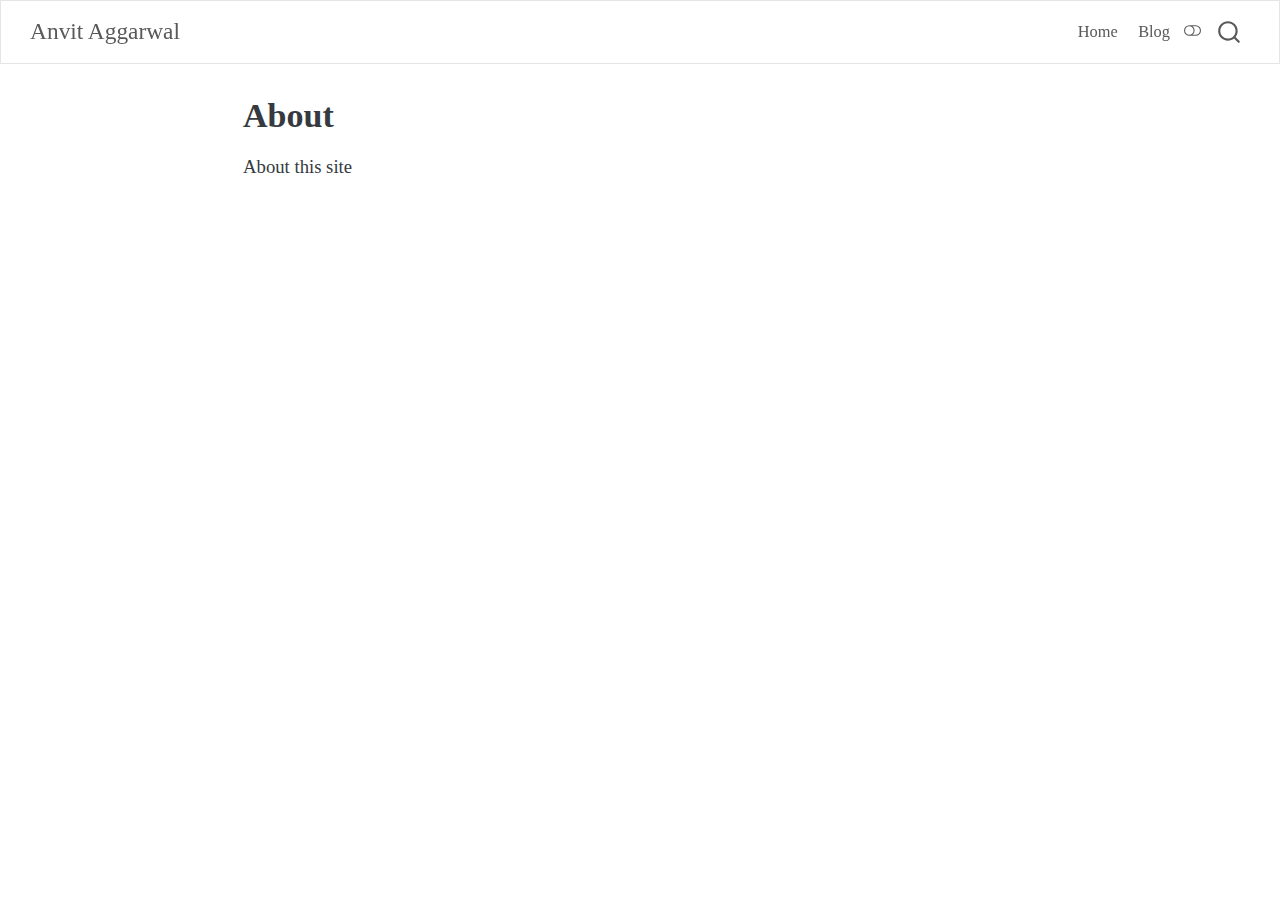
<file: docs/about.html>
<!DOCTYPE html>
<html xmlns="http://www.w3.org/1999/xhtml" lang="en" xml:lang="en"><head>

<meta charset="utf-8">
<meta name="generator" content="quarto-1.4.553">

<meta name="viewport" content="width=device-width, initial-scale=1.0, user-scalable=yes">


<title>Anvit Aggarwal - About</title>
<style>
code{white-space: pre-wrap;}
span.smallcaps{font-variant: small-caps;}
div.columns{display: flex; gap: min(4vw, 1.5em);}
div.column{flex: auto; overflow-x: auto;}
div.hanging-indent{margin-left: 1.5em; text-indent: -1.5em;}
ul.task-list{list-style: none;}
ul.task-list li input[type="checkbox"] {
  width: 0.8em;
  margin: 0 0.8em 0.2em -1em; /* quarto-specific, see https://github.com/quarto-dev/quarto-cli/issues/4556 */ 
  vertical-align: middle;
}
</style>


<script src="site_libs/quarto-nav/quarto-nav.js"></script>
<script src="site_libs/quarto-nav/headroom.min.js"></script>
<script src="site_libs/clipboard/clipboard.min.js"></script>
<script src="site_libs/quarto-search/autocomplete.umd.js"></script>
<script src="site_libs/quarto-search/fuse.min.js"></script>
<script src="site_libs/quarto-search/quarto-search.js"></script>
<meta name="quarto:offset" content="./">
<script src="site_libs/quarto-html/quarto.js"></script>
<script src="site_libs/quarto-html/popper.min.js"></script>
<script src="site_libs/quarto-html/tippy.umd.min.js"></script>
<script src="site_libs/quarto-html/anchor.min.js"></script>
<link href="site_libs/quarto-html/tippy.css" rel="stylesheet">
<link href="site_libs/quarto-html/quarto-syntax-highlighting.css" rel="stylesheet" class="quarto-color-scheme" id="quarto-text-highlighting-styles">
<link href="site_libs/quarto-html/quarto-syntax-highlighting-dark.css" rel="prefetch" class="quarto-color-scheme quarto-color-alternate" id="quarto-text-highlighting-styles">
<script src="site_libs/bootstrap/bootstrap.min.js"></script>
<link href="site_libs/bootstrap/bootstrap-icons.css" rel="stylesheet">
<link href="site_libs/bootstrap/bootstrap.min.css" rel="stylesheet" class="quarto-color-scheme" id="quarto-bootstrap" data-mode="light">
<link href="site_libs/bootstrap/bootstrap-dark.min.css" rel="prefetch" class="quarto-color-scheme quarto-color-alternate" id="quarto-bootstrap" data-mode="dark">
<script id="quarto-search-options" type="application/json">{
  "location": "navbar",
  "copy-button": false,
  "collapse-after": 3,
  "panel-placement": "end",
  "type": "overlay",
  "limit": 50,
  "keyboard-shortcut": [
    "f",
    "/",
    "s"
  ],
  "show-item-context": false,
  "language": {
    "search-no-results-text": "No results",
    "search-matching-documents-text": "matching documents",
    "search-copy-link-title": "Copy link to search",
    "search-hide-matches-text": "Hide additional matches",
    "search-more-match-text": "more match in this document",
    "search-more-matches-text": "more matches in this document",
    "search-clear-button-title": "Clear",
    "search-text-placeholder": "",
    "search-detached-cancel-button-title": "Cancel",
    "search-submit-button-title": "Submit",
    "search-label": "Search"
  }
}</script>


</head>

<body class="nav-fixed fullcontent">

<div id="quarto-search-results"></div>
  <header id="quarto-header" class="headroom fixed-top">
    <nav class="navbar navbar-expand-lg " data-bs-theme="dark">
      <div class="navbar-container container-fluid">
      <div class="navbar-brand-container mx-auto">
    <a class="navbar-brand" href="./index.html">
    <span class="navbar-title">Anvit Aggarwal</span>
    </a>
  </div>
            <div id="quarto-search" class="" title="Search"></div>
          <button class="navbar-toggler" type="button" data-bs-toggle="collapse" data-bs-target="#navbarCollapse" aria-controls="navbarCollapse" aria-expanded="false" aria-label="Toggle navigation" onclick="if (window.quartoToggleHeadroom) { window.quartoToggleHeadroom(); }">
  <span class="navbar-toggler-icon"></span>
</button>
          <div class="collapse navbar-collapse" id="navbarCollapse">
            <ul class="navbar-nav navbar-nav-scroll ms-auto">
  <li class="nav-item">
    <a class="nav-link" href="./index.html"> 
<span class="menu-text">Home</span></a>
  </li>  
  <li class="nav-item">
    <a class="nav-link" href="./blog/index.html"> 
<span class="menu-text">Blog</span></a>
  </li>  
</ul>
          </div> <!-- /navcollapse -->
          <div class="quarto-navbar-tools">
  <a href="" class="quarto-color-scheme-toggle quarto-navigation-tool  px-1" onclick="window.quartoToggleColorScheme(); return false;" title="Toggle dark mode"><i class="bi"></i></a>
</div>
      </div> <!-- /container-fluid -->
    </nav>
</header>
<!-- content -->
<div id="quarto-content" class="quarto-container page-columns page-rows-contents page-layout-article page-navbar">
<!-- sidebar -->
<!-- margin-sidebar -->
    
<!-- main -->
<main class="content" id="quarto-document-content">

<header id="title-block-header" class="quarto-title-block default">
<div class="quarto-title">
<h1 class="title">About</h1>
</div>



<div class="quarto-title-meta">

    
  
    
  </div>
  


</header>


<p>About this site</p>



</main> <!-- /main -->
<script id="quarto-html-after-body" type="application/javascript">
window.document.addEventListener("DOMContentLoaded", function (event) {
  const toggleBodyColorMode = (bsSheetEl) => {
    const mode = bsSheetEl.getAttribute("data-mode");
    const bodyEl = window.document.querySelector("body");
    if (mode === "dark") {
      bodyEl.classList.add("quarto-dark");
      bodyEl.classList.remove("quarto-light");
    } else {
      bodyEl.classList.add("quarto-light");
      bodyEl.classList.remove("quarto-dark");
    }
  }
  const toggleBodyColorPrimary = () => {
    const bsSheetEl = window.document.querySelector("link#quarto-bootstrap");
    if (bsSheetEl) {
      toggleBodyColorMode(bsSheetEl);
    }
  }
  toggleBodyColorPrimary();  
  const disableStylesheet = (stylesheets) => {
    for (let i=0; i < stylesheets.length; i++) {
      const stylesheet = stylesheets[i];
      stylesheet.rel = 'prefetch';
    }
  }
  const enableStylesheet = (stylesheets) => {
    for (let i=0; i < stylesheets.length; i++) {
      const stylesheet = stylesheets[i];
      stylesheet.rel = 'stylesheet';
    }
  }
  const manageTransitions = (selector, allowTransitions) => {
    const els = window.document.querySelectorAll(selector);
    for (let i=0; i < els.length; i++) {
      const el = els[i];
      if (allowTransitions) {
        el.classList.remove('notransition');
      } else {
        el.classList.add('notransition');
      }
    }
  }
  const toggleGiscusIfUsed = (isAlternate, darkModeDefault) => {
    const baseTheme = document.querySelector('#giscus-base-theme')?.value ?? 'light';
    const alternateTheme = document.querySelector('#giscus-alt-theme')?.value ?? 'dark';
    let newTheme = '';
    if(darkModeDefault) {
      newTheme = isAlternate ? baseTheme : alternateTheme;
    } else {
      newTheme = isAlternate ? alternateTheme : baseTheme;
    }
    const changeGiscusTheme = () => {
      // From: https://github.com/giscus/giscus/issues/336
      const sendMessage = (message) => {
        const iframe = document.querySelector('iframe.giscus-frame');
        if (!iframe) return;
        iframe.contentWindow.postMessage({ giscus: message }, 'https://giscus.app');
      }
      sendMessage({
        setConfig: {
          theme: newTheme
        }
      });
    }
    const isGiscussLoaded = window.document.querySelector('iframe.giscus-frame') !== null;
    if (isGiscussLoaded) {
      changeGiscusTheme();
    }
  }
  const toggleColorMode = (alternate) => {
    // Switch the stylesheets
    const alternateStylesheets = window.document.querySelectorAll('link.quarto-color-scheme.quarto-color-alternate');
    manageTransitions('#quarto-margin-sidebar .nav-link', false);
    if (alternate) {
      enableStylesheet(alternateStylesheets);
      for (const sheetNode of alternateStylesheets) {
        if (sheetNode.id === "quarto-bootstrap") {
          toggleBodyColorMode(sheetNode);
        }
      }
    } else {
      disableStylesheet(alternateStylesheets);
      toggleBodyColorPrimary();
    }
    manageTransitions('#quarto-margin-sidebar .nav-link', true);
    // Switch the toggles
    const toggles = window.document.querySelectorAll('.quarto-color-scheme-toggle');
    for (let i=0; i < toggles.length; i++) {
      const toggle = toggles[i];
      if (toggle) {
        if (alternate) {
          toggle.classList.add("alternate");     
        } else {
          toggle.classList.remove("alternate");
        }
      }
    }
    // Hack to workaround the fact that safari doesn't
    // properly recolor the scrollbar when toggling (#1455)
    if (navigator.userAgent.indexOf('Safari') > 0 && navigator.userAgent.indexOf('Chrome') == -1) {
      manageTransitions("body", false);
      window.scrollTo(0, 1);
      setTimeout(() => {
        window.scrollTo(0, 0);
        manageTransitions("body", true);
      }, 40);  
    }
  }
  const isFileUrl = () => { 
    return window.location.protocol === 'file:';
  }
  const hasAlternateSentinel = () => {  
    let styleSentinel = getColorSchemeSentinel();
    if (styleSentinel !== null) {
      return styleSentinel === "alternate";
    } else {
      return false;
    }
  }
  const setStyleSentinel = (alternate) => {
    const value = alternate ? "alternate" : "default";
    if (!isFileUrl()) {
      window.localStorage.setItem("quarto-color-scheme", value);
    } else {
      localAlternateSentinel = value;
    }
  }
  const getColorSchemeSentinel = () => {
    if (!isFileUrl()) {
      const storageValue = window.localStorage.getItem("quarto-color-scheme");
      return storageValue != null ? storageValue : localAlternateSentinel;
    } else {
      return localAlternateSentinel;
    }
  }
  const darkModeDefault = false;
  let localAlternateSentinel = darkModeDefault ? 'alternate' : 'default';
  // Dark / light mode switch
  window.quartoToggleColorScheme = () => {
    // Read the current dark / light value 
    let toAlternate = !hasAlternateSentinel();
    toggleColorMode(toAlternate);
    setStyleSentinel(toAlternate);
    toggleGiscusIfUsed(toAlternate, darkModeDefault);
  };
  // Ensure there is a toggle, if there isn't float one in the top right
  if (window.document.querySelector('.quarto-color-scheme-toggle') === null) {
    const a = window.document.createElement('a');
    a.classList.add('top-right');
    a.classList.add('quarto-color-scheme-toggle');
    a.href = "";
    a.onclick = function() { try { window.quartoToggleColorScheme(); } catch {} return false; };
    const i = window.document.createElement("i");
    i.classList.add('bi');
    a.appendChild(i);
    window.document.body.appendChild(a);
  }
  // Switch to dark mode if need be
  if (hasAlternateSentinel()) {
    toggleColorMode(true);
  } else {
    toggleColorMode(false);
  }
  const icon = "";
  const anchorJS = new window.AnchorJS();
  anchorJS.options = {
    placement: 'right',
    icon: icon
  };
  anchorJS.add('.anchored');
  const isCodeAnnotation = (el) => {
    for (const clz of el.classList) {
      if (clz.startsWith('code-annotation-')) {                     
        return true;
      }
    }
    return false;
  }
  const clipboard = new window.ClipboardJS('.code-copy-button', {
    text: function(trigger) {
      const codeEl = trigger.previousElementSibling.cloneNode(true);
      for (const childEl of codeEl.children) {
        if (isCodeAnnotation(childEl)) {
          childEl.remove();
        }
      }
      return codeEl.innerText;
    }
  });
  clipboard.on('success', function(e) {
    // button target
    const button = e.trigger;
    // don't keep focus
    button.blur();
    // flash "checked"
    button.classList.add('code-copy-button-checked');
    var currentTitle = button.getAttribute("title");
    button.setAttribute("title", "Copied!");
    let tooltip;
    if (window.bootstrap) {
      button.setAttribute("data-bs-toggle", "tooltip");
      button.setAttribute("data-bs-placement", "left");
      button.setAttribute("data-bs-title", "Copied!");
      tooltip = new bootstrap.Tooltip(button, 
        { trigger: "manual", 
          customClass: "code-copy-button-tooltip",
          offset: [0, -8]});
      tooltip.show();    
    }
    setTimeout(function() {
      if (tooltip) {
        tooltip.hide();
        button.removeAttribute("data-bs-title");
        button.removeAttribute("data-bs-toggle");
        button.removeAttribute("data-bs-placement");
      }
      button.setAttribute("title", currentTitle);
      button.classList.remove('code-copy-button-checked');
    }, 1000);
    // clear code selection
    e.clearSelection();
  });
    var localhostRegex = new RegExp(/^(?:http|https):\/\/localhost\:?[0-9]*\//);
    var mailtoRegex = new RegExp(/^mailto:/);
      var filterRegex = new RegExp('/' + window.location.host + '/');
    var isInternal = (href) => {
        return filterRegex.test(href) || localhostRegex.test(href) || mailtoRegex.test(href);
    }
    // Inspect non-navigation links and adorn them if external
 	var links = window.document.querySelectorAll('a[href]:not(.nav-link):not(.navbar-brand):not(.toc-action):not(.sidebar-link):not(.sidebar-item-toggle):not(.pagination-link):not(.no-external):not([aria-hidden]):not(.dropdown-item):not(.quarto-navigation-tool)');
    for (var i=0; i<links.length; i++) {
      const link = links[i];
      if (!isInternal(link.href)) {
        // undo the damage that might have been done by quarto-nav.js in the case of
        // links that we want to consider external
        if (link.dataset.originalHref !== undefined) {
          link.href = link.dataset.originalHref;
        }
      }
    }
  function tippyHover(el, contentFn, onTriggerFn, onUntriggerFn) {
    const config = {
      allowHTML: true,
      maxWidth: 500,
      delay: 100,
      arrow: false,
      appendTo: function(el) {
          return el.parentElement;
      },
      interactive: true,
      interactiveBorder: 10,
      theme: 'quarto',
      placement: 'bottom-start',
    };
    if (contentFn) {
      config.content = contentFn;
    }
    if (onTriggerFn) {
      config.onTrigger = onTriggerFn;
    }
    if (onUntriggerFn) {
      config.onUntrigger = onUntriggerFn;
    }
    window.tippy(el, config); 
  }
  const noterefs = window.document.querySelectorAll('a[role="doc-noteref"]');
  for (var i=0; i<noterefs.length; i++) {
    const ref = noterefs[i];
    tippyHover(ref, function() {
      // use id or data attribute instead here
      let href = ref.getAttribute('data-footnote-href') || ref.getAttribute('href');
      try { href = new URL(href).hash; } catch {}
      const id = href.replace(/^#\/?/, "");
      const note = window.document.getElementById(id);
      if (note) {
        return note.innerHTML;
      } else {
        return "";
      }
    });
  }
  const xrefs = window.document.querySelectorAll('a.quarto-xref');
  const processXRef = (id, note) => {
    // Strip column container classes
    const stripColumnClz = (el) => {
      el.classList.remove("page-full", "page-columns");
      if (el.children) {
        for (const child of el.children) {
          stripColumnClz(child);
        }
      }
    }
    stripColumnClz(note)
    if (id === null || id.startsWith('sec-')) {
      // Special case sections, only their first couple elements
      const container = document.createElement("div");
      if (note.children && note.children.length > 2) {
        container.appendChild(note.children[0].cloneNode(true));
        for (let i = 1; i < note.children.length; i++) {
          const child = note.children[i];
          if (child.tagName === "P" && child.innerText === "") {
            continue;
          } else {
            container.appendChild(child.cloneNode(true));
            break;
          }
        }
        if (window.Quarto?.typesetMath) {
          window.Quarto.typesetMath(container);
        }
        return container.innerHTML
      } else {
        if (window.Quarto?.typesetMath) {
          window.Quarto.typesetMath(note);
        }
        return note.innerHTML;
      }
    } else {
      // Remove any anchor links if they are present
      const anchorLink = note.querySelector('a.anchorjs-link');
      if (anchorLink) {
        anchorLink.remove();
      }
      if (window.Quarto?.typesetMath) {
        window.Quarto.typesetMath(note);
      }
      // TODO in 1.5, we should make sure this works without a callout special case
      if (note.classList.contains("callout")) {
        return note.outerHTML;
      } else {
        return note.innerHTML;
      }
    }
  }
  for (var i=0; i<xrefs.length; i++) {
    const xref = xrefs[i];
    tippyHover(xref, undefined, function(instance) {
      instance.disable();
      let url = xref.getAttribute('href');
      let hash = undefined; 
      if (url.startsWith('#')) {
        hash = url;
      } else {
        try { hash = new URL(url).hash; } catch {}
      }
      if (hash) {
        const id = hash.replace(/^#\/?/, "");
        const note = window.document.getElementById(id);
        if (note !== null) {
          try {
            const html = processXRef(id, note.cloneNode(true));
            instance.setContent(html);
          } finally {
            instance.enable();
            instance.show();
          }
        } else {
          // See if we can fetch this
          fetch(url.split('#')[0])
          .then(res => res.text())
          .then(html => {
            const parser = new DOMParser();
            const htmlDoc = parser.parseFromString(html, "text/html");
            const note = htmlDoc.getElementById(id);
            if (note !== null) {
              const html = processXRef(id, note);
              instance.setContent(html);
            } 
          }).finally(() => {
            instance.enable();
            instance.show();
          });
        }
      } else {
        // See if we can fetch a full url (with no hash to target)
        // This is a special case and we should probably do some content thinning / targeting
        fetch(url)
        .then(res => res.text())
        .then(html => {
          const parser = new DOMParser();
          const htmlDoc = parser.parseFromString(html, "text/html");
          const note = htmlDoc.querySelector('main.content');
          if (note !== null) {
            // This should only happen for chapter cross references
            // (since there is no id in the URL)
            // remove the first header
            if (note.children.length > 0 && note.children[0].tagName === "HEADER") {
              note.children[0].remove();
            }
            const html = processXRef(null, note);
            instance.setContent(html);
          } 
        }).finally(() => {
          instance.enable();
          instance.show();
        });
      }
    }, function(instance) {
    });
  }
      let selectedAnnoteEl;
      const selectorForAnnotation = ( cell, annotation) => {
        let cellAttr = 'data-code-cell="' + cell + '"';
        let lineAttr = 'data-code-annotation="' +  annotation + '"';
        const selector = 'span[' + cellAttr + '][' + lineAttr + ']';
        return selector;
      }
      const selectCodeLines = (annoteEl) => {
        const doc = window.document;
        const targetCell = annoteEl.getAttribute("data-target-cell");
        const targetAnnotation = annoteEl.getAttribute("data-target-annotation");
        const annoteSpan = window.document.querySelector(selectorForAnnotation(targetCell, targetAnnotation));
        const lines = annoteSpan.getAttribute("data-code-lines").split(",");
        const lineIds = lines.map((line) => {
          return targetCell + "-" + line;
        })
        let top = null;
        let height = null;
        let parent = null;
        if (lineIds.length > 0) {
            //compute the position of the single el (top and bottom and make a div)
            const el = window.document.getElementById(lineIds[0]);
            top = el.offsetTop;
            height = el.offsetHeight;
            parent = el.parentElement.parentElement;
          if (lineIds.length > 1) {
            const lastEl = window.document.getElementById(lineIds[lineIds.length - 1]);
            const bottom = lastEl.offsetTop + lastEl.offsetHeight;
            height = bottom - top;
          }
          if (top !== null && height !== null && parent !== null) {
            // cook up a div (if necessary) and position it 
            let div = window.document.getElementById("code-annotation-line-highlight");
            if (div === null) {
              div = window.document.createElement("div");
              div.setAttribute("id", "code-annotation-line-highlight");
              div.style.position = 'absolute';
              parent.appendChild(div);
            }
            div.style.top = top - 2 + "px";
            div.style.height = height + 4 + "px";
            div.style.left = 0;
            let gutterDiv = window.document.getElementById("code-annotation-line-highlight-gutter");
            if (gutterDiv === null) {
              gutterDiv = window.document.createElement("div");
              gutterDiv.setAttribute("id", "code-annotation-line-highlight-gutter");
              gutterDiv.style.position = 'absolute';
              const codeCell = window.document.getElementById(targetCell);
              const gutter = codeCell.querySelector('.code-annotation-gutter');
              gutter.appendChild(gutterDiv);
            }
            gutterDiv.style.top = top - 2 + "px";
            gutterDiv.style.height = height + 4 + "px";
          }
          selectedAnnoteEl = annoteEl;
        }
      };
      const unselectCodeLines = () => {
        const elementsIds = ["code-annotation-line-highlight", "code-annotation-line-highlight-gutter"];
        elementsIds.forEach((elId) => {
          const div = window.document.getElementById(elId);
          if (div) {
            div.remove();
          }
        });
        selectedAnnoteEl = undefined;
      };
        // Handle positioning of the toggle
    window.addEventListener(
      "resize",
      throttle(() => {
        elRect = undefined;
        if (selectedAnnoteEl) {
          selectCodeLines(selectedAnnoteEl);
        }
      }, 10)
    );
    function throttle(fn, ms) {
    let throttle = false;
    let timer;
      return (...args) => {
        if(!throttle) { // first call gets through
            fn.apply(this, args);
            throttle = true;
        } else { // all the others get throttled
            if(timer) clearTimeout(timer); // cancel #2
            timer = setTimeout(() => {
              fn.apply(this, args);
              timer = throttle = false;
            }, ms);
        }
      };
    }
      // Attach click handler to the DT
      const annoteDls = window.document.querySelectorAll('dt[data-target-cell]');
      for (const annoteDlNode of annoteDls) {
        annoteDlNode.addEventListener('click', (event) => {
          const clickedEl = event.target;
          if (clickedEl !== selectedAnnoteEl) {
            unselectCodeLines();
            const activeEl = window.document.querySelector('dt[data-target-cell].code-annotation-active');
            if (activeEl) {
              activeEl.classList.remove('code-annotation-active');
            }
            selectCodeLines(clickedEl);
            clickedEl.classList.add('code-annotation-active');
          } else {
            // Unselect the line
            unselectCodeLines();
            clickedEl.classList.remove('code-annotation-active');
          }
        });
      }
  const findCites = (el) => {
    const parentEl = el.parentElement;
    if (parentEl) {
      const cites = parentEl.dataset.cites;
      if (cites) {
        return {
          el,
          cites: cites.split(' ')
        };
      } else {
        return findCites(el.parentElement)
      }
    } else {
      return undefined;
    }
  };
  var bibliorefs = window.document.querySelectorAll('a[role="doc-biblioref"]');
  for (var i=0; i<bibliorefs.length; i++) {
    const ref = bibliorefs[i];
    const citeInfo = findCites(ref);
    if (citeInfo) {
      tippyHover(citeInfo.el, function() {
        var popup = window.document.createElement('div');
        citeInfo.cites.forEach(function(cite) {
          var citeDiv = window.document.createElement('div');
          citeDiv.classList.add('hanging-indent');
          citeDiv.classList.add('csl-entry');
          var biblioDiv = window.document.getElementById('ref-' + cite);
          if (biblioDiv) {
            citeDiv.innerHTML = biblioDiv.innerHTML;
          }
          popup.appendChild(citeDiv);
        });
        return popup.innerHTML;
      });
    }
  }
});
</script>
</div> <!-- /content -->




</body></html>
</file>
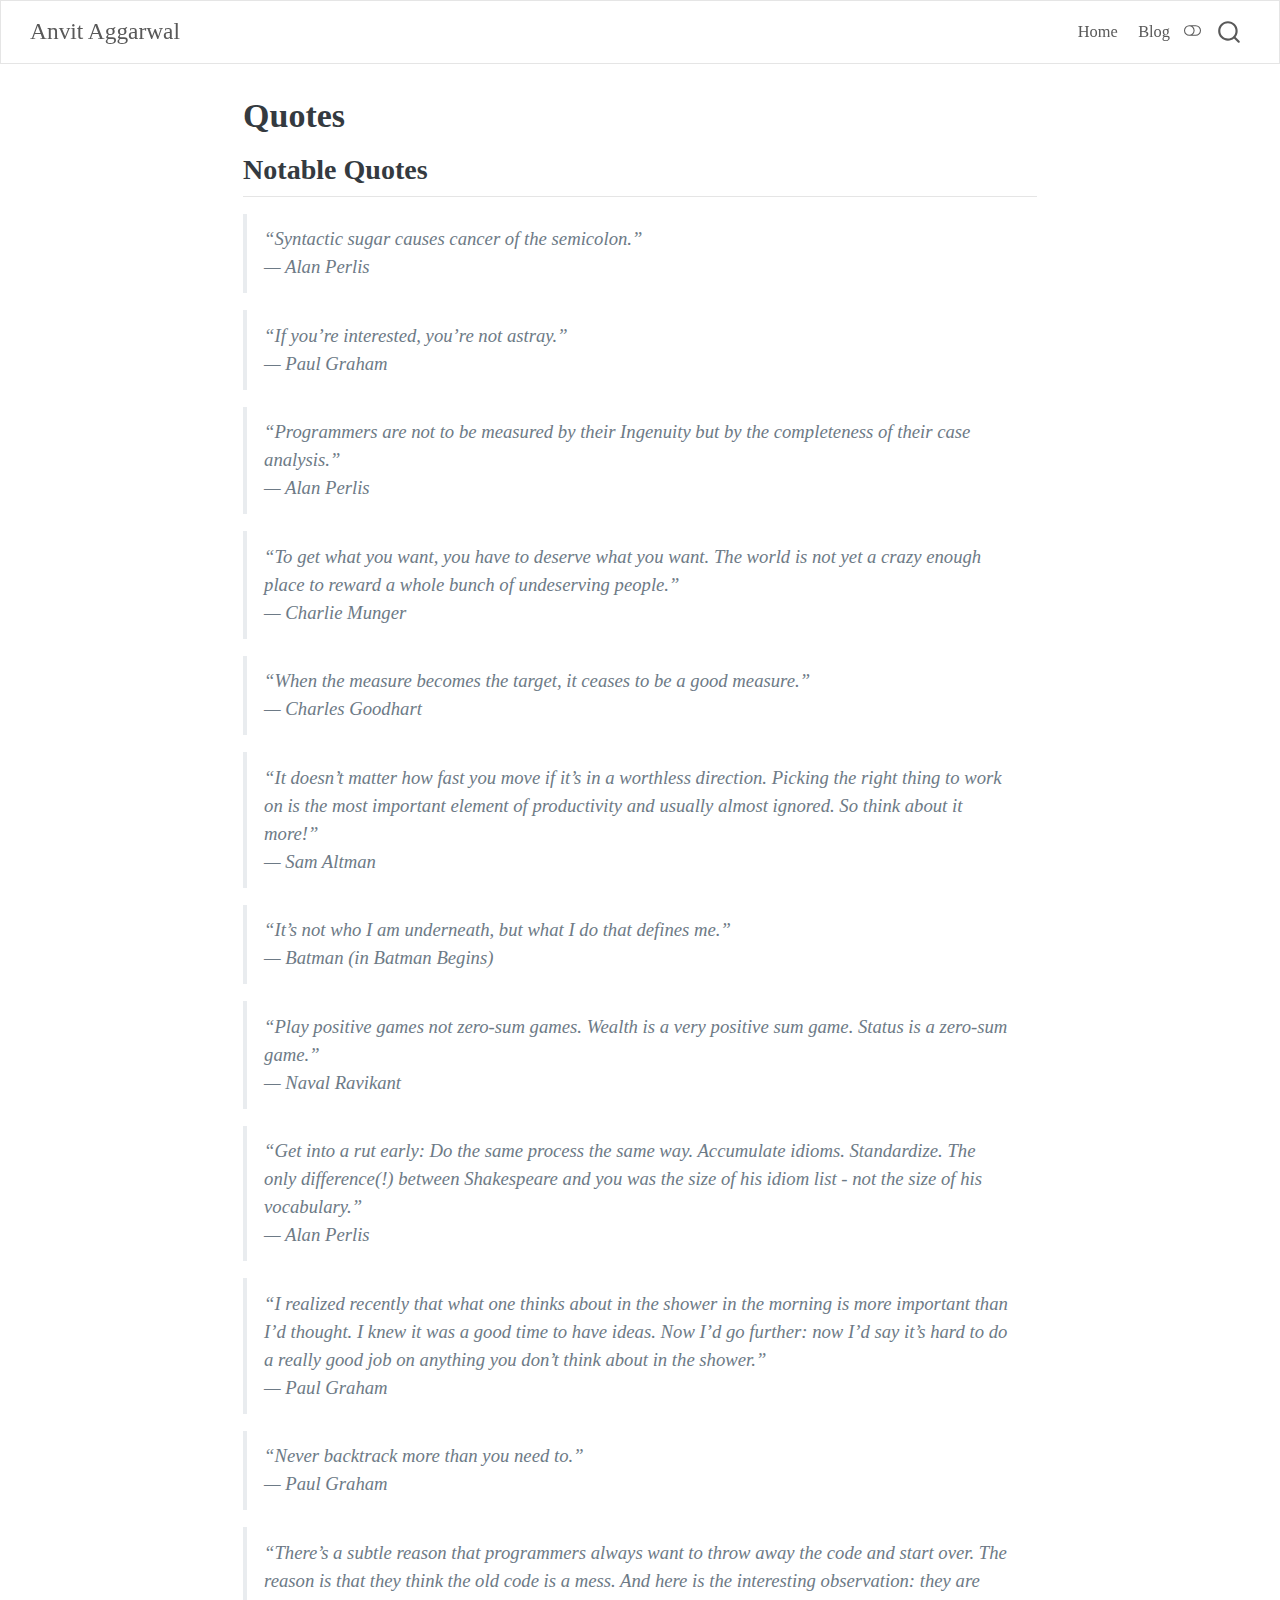
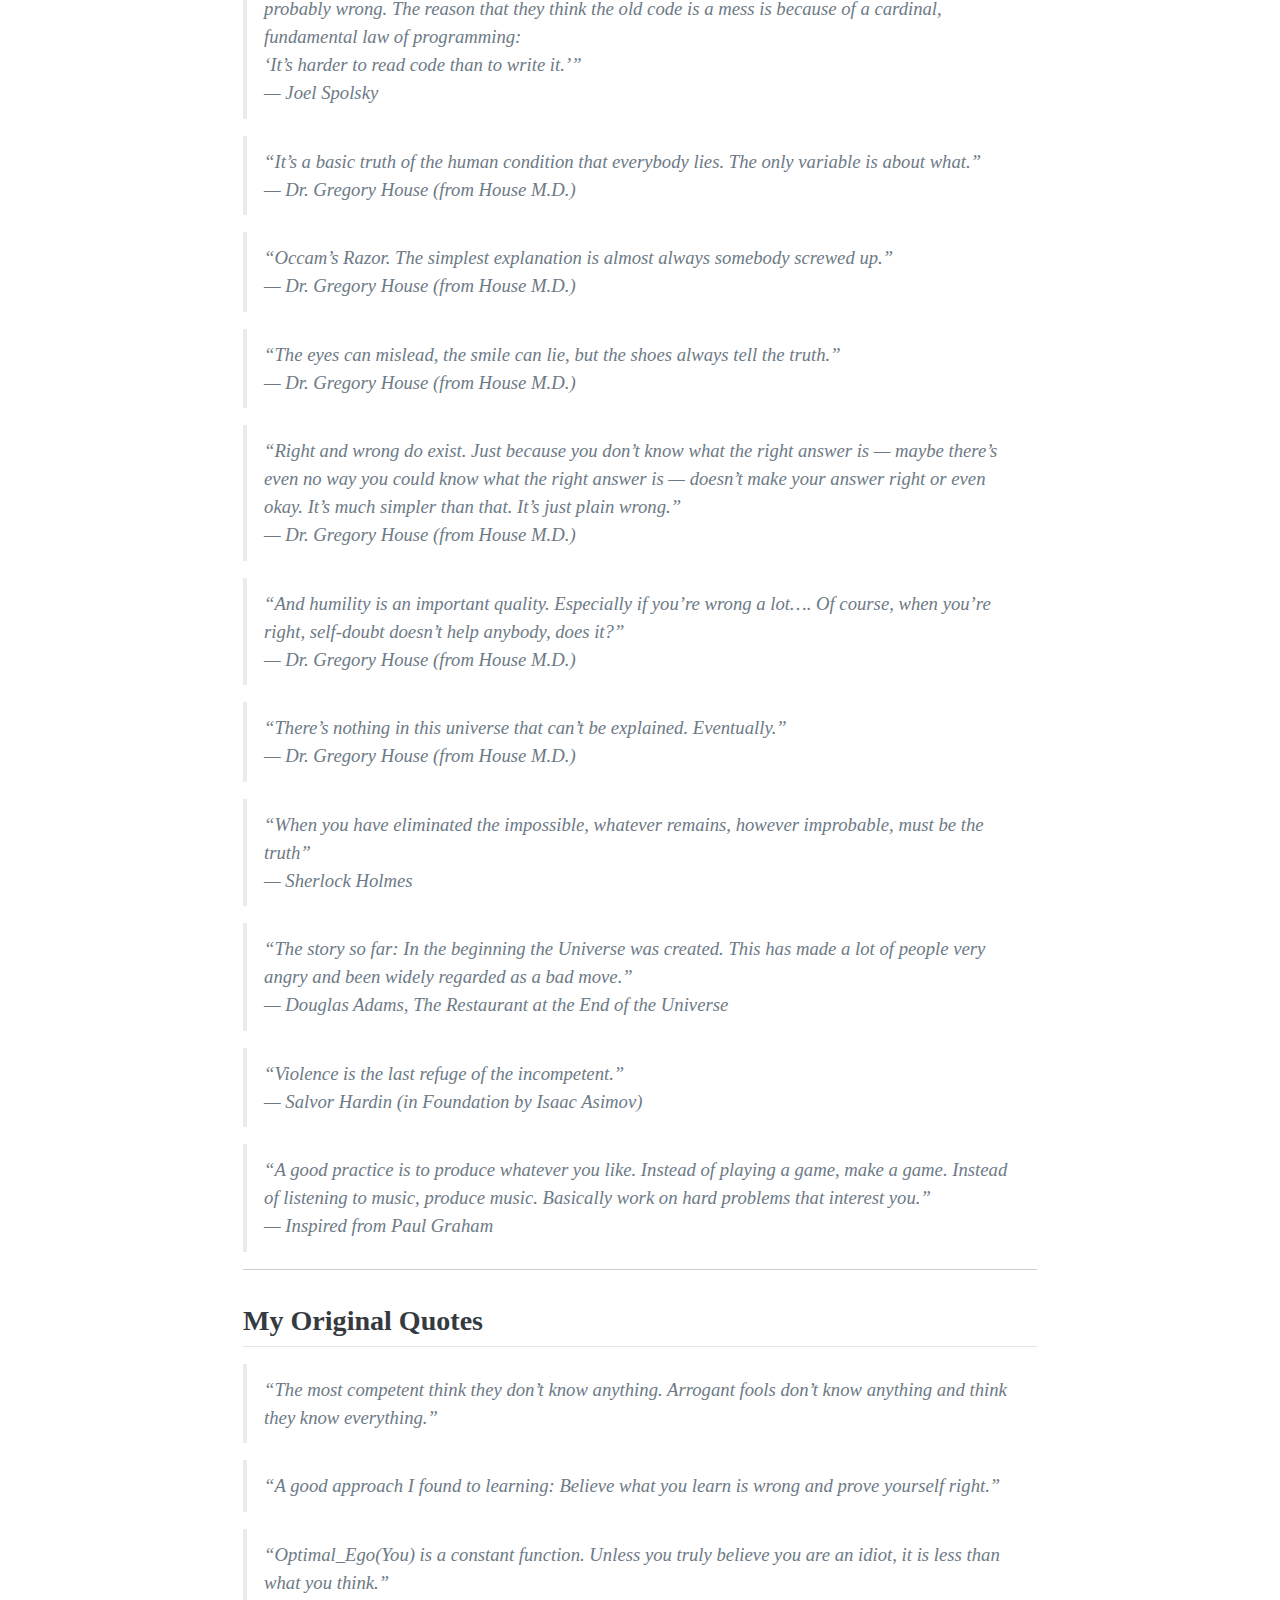
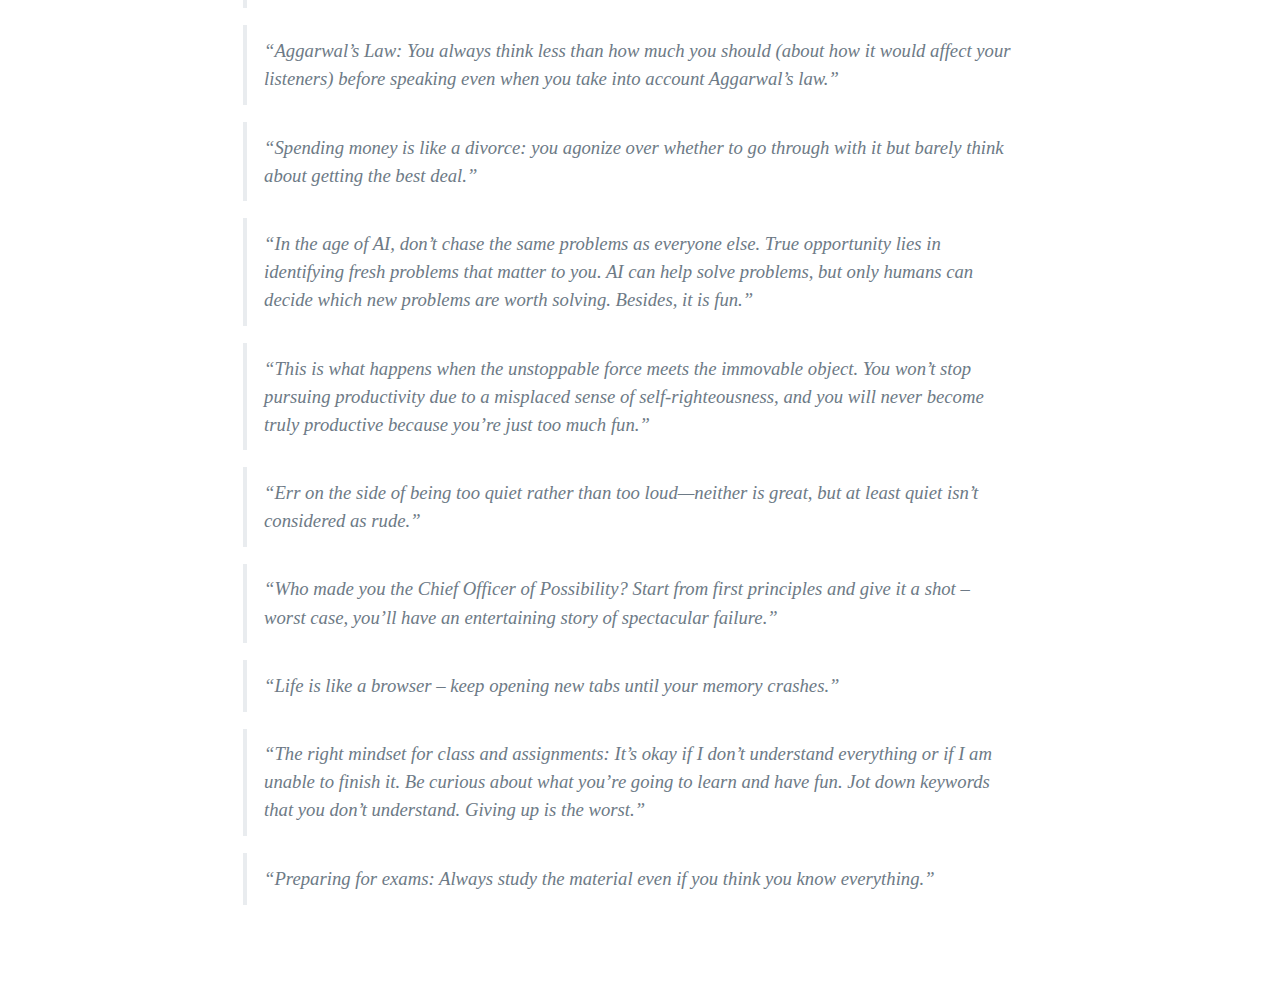
<file: docs/quotes/quotes.html>
<!DOCTYPE html>
<html xmlns="http://www.w3.org/1999/xhtml" lang="en" xml:lang="en"><head>

<meta charset="utf-8">
<meta name="generator" content="quarto-1.4.553">

<meta name="viewport" content="width=device-width, initial-scale=1.0, user-scalable=yes">


<title>Anvit Aggarwal - Quotes</title>
<style>
code{white-space: pre-wrap;}
span.smallcaps{font-variant: small-caps;}
div.columns{display: flex; gap: min(4vw, 1.5em);}
div.column{flex: auto; overflow-x: auto;}
div.hanging-indent{margin-left: 1.5em; text-indent: -1.5em;}
ul.task-list{list-style: none;}
ul.task-list li input[type="checkbox"] {
  width: 0.8em;
  margin: 0 0.8em 0.2em -1em; /* quarto-specific, see https://github.com/quarto-dev/quarto-cli/issues/4556 */ 
  vertical-align: middle;
}
</style>


<script src="../site_libs/quarto-nav/quarto-nav.js"></script>
<script src="../site_libs/quarto-nav/headroom.min.js"></script>
<script src="../site_libs/clipboard/clipboard.min.js"></script>
<script src="../site_libs/quarto-search/autocomplete.umd.js"></script>
<script src="../site_libs/quarto-search/fuse.min.js"></script>
<script src="../site_libs/quarto-search/quarto-search.js"></script>
<meta name="quarto:offset" content="../">
<script src="../site_libs/quarto-html/quarto.js"></script>
<script src="../site_libs/quarto-html/popper.min.js"></script>
<script src="../site_libs/quarto-html/tippy.umd.min.js"></script>
<script src="../site_libs/quarto-html/anchor.min.js"></script>
<link href="../site_libs/quarto-html/tippy.css" rel="stylesheet">
<link href="../site_libs/quarto-html/quarto-syntax-highlighting.css" rel="stylesheet" class="quarto-color-scheme" id="quarto-text-highlighting-styles">
<link href="../site_libs/quarto-html/quarto-syntax-highlighting-dark.css" rel="prefetch" class="quarto-color-scheme quarto-color-alternate" id="quarto-text-highlighting-styles">
<script src="../site_libs/bootstrap/bootstrap.min.js"></script>
<link href="../site_libs/bootstrap/bootstrap-icons.css" rel="stylesheet">
<link href="../site_libs/bootstrap/bootstrap.min.css" rel="stylesheet" class="quarto-color-scheme" id="quarto-bootstrap" data-mode="light">
<link href="../site_libs/bootstrap/bootstrap-dark.min.css" rel="prefetch" class="quarto-color-scheme quarto-color-alternate" id="quarto-bootstrap" data-mode="dark">
<script id="quarto-search-options" type="application/json">{
  "location": "navbar",
  "copy-button": false,
  "collapse-after": 3,
  "panel-placement": "end",
  "type": "overlay",
  "limit": 50,
  "keyboard-shortcut": [
    "f",
    "/",
    "s"
  ],
  "show-item-context": false,
  "language": {
    "search-no-results-text": "No results",
    "search-matching-documents-text": "matching documents",
    "search-copy-link-title": "Copy link to search",
    "search-hide-matches-text": "Hide additional matches",
    "search-more-match-text": "more match in this document",
    "search-more-matches-text": "more matches in this document",
    "search-clear-button-title": "Clear",
    "search-text-placeholder": "",
    "search-detached-cancel-button-title": "Cancel",
    "search-submit-button-title": "Submit",
    "search-label": "Search"
  }
}</script>


</head>

<body class="nav-fixed fullcontent">

<div id="quarto-search-results"></div>
  <header id="quarto-header" class="headroom fixed-top">
    <nav class="navbar navbar-expand-lg " data-bs-theme="dark">
      <div class="navbar-container container-fluid">
      <div class="navbar-brand-container mx-auto">
    <a class="navbar-brand" href="../index.html">
    <span class="navbar-title">Anvit Aggarwal</span>
    </a>
  </div>
            <div id="quarto-search" class="" title="Search"></div>
          <button class="navbar-toggler" type="button" data-bs-toggle="collapse" data-bs-target="#navbarCollapse" aria-controls="navbarCollapse" aria-expanded="false" aria-label="Toggle navigation" onclick="if (window.quartoToggleHeadroom) { window.quartoToggleHeadroom(); }">
  <span class="navbar-toggler-icon"></span>
</button>
          <div class="collapse navbar-collapse" id="navbarCollapse">
            <ul class="navbar-nav navbar-nav-scroll ms-auto">
  <li class="nav-item">
    <a class="nav-link" href="../index.html"> 
<span class="menu-text">Home</span></a>
  </li>  
  <li class="nav-item">
    <a class="nav-link" href="../blog/index.html"> 
<span class="menu-text">Blog</span></a>
  </li>  
</ul>
          </div> <!-- /navcollapse -->
          <div class="quarto-navbar-tools">
  <a href="" class="quarto-color-scheme-toggle quarto-navigation-tool  px-1" onclick="window.quartoToggleColorScheme(); return false;" title="Toggle dark mode"><i class="bi"></i></a>
</div>
      </div> <!-- /container-fluid -->
    </nav>
</header>
<!-- content -->
<div id="quarto-content" class="quarto-container page-columns page-rows-contents page-layout-article page-navbar">
<!-- sidebar -->
<!-- margin-sidebar -->
    
<!-- main -->
<main class="content" id="quarto-document-content">

<header id="title-block-header" class="quarto-title-block default">
<div class="quarto-title">
<h1 class="title">Quotes</h1>
</div>



<div class="quarto-title-meta">

    
  
    
  </div>
  


</header>


<section id="notable-quotes" class="level2">
<h2 class="anchored" data-anchor-id="notable-quotes">Notable Quotes</h2>
<blockquote class="blockquote">
<p>“Syntactic sugar causes cancer of the semicolon.”<br>
— Alan Perlis</p>
</blockquote>
<blockquote class="blockquote">
<p>“If you’re interested, you’re not astray.”<br>
— Paul Graham</p>
</blockquote>
<blockquote class="blockquote">
<p>“Programmers are not to be measured by their Ingenuity but by the completeness of their case analysis.”<br>
— Alan Perlis</p>
</blockquote>
<blockquote class="blockquote">
<p>“To get what you want, you have to deserve what you want. The world is not yet a crazy enough place to reward a whole bunch of undeserving people.”<br>
— Charlie Munger</p>
</blockquote>
<blockquote class="blockquote">
<p>“When the measure becomes the target, it ceases to be a good measure.”<br>
— Charles Goodhart</p>
</blockquote>
<blockquote class="blockquote">
<p>“It doesn’t matter how fast you move if it’s in a worthless direction. Picking the right thing to work on is the most important element of productivity and usually almost ignored. So think about it more!”<br>
— Sam Altman</p>
</blockquote>
<blockquote class="blockquote">
<p>“It’s not who I am underneath, but what I do that defines me.”<br>
— Batman (in Batman Begins)</p>
</blockquote>
<blockquote class="blockquote">
<p>“Play positive games not zero-sum games. Wealth is a very positive sum game. Status is a zero-sum game.”<br>
— Naval Ravikant</p>
</blockquote>
<blockquote class="blockquote">
<p>“Get into a rut early: Do the same process the same way. Accumulate idioms. Standardize. The only difference(!) between Shakespeare and you was the size of his idiom list - not the size of his vocabulary.”<br>
— Alan Perlis</p>
</blockquote>
<blockquote class="blockquote">
<p>“I realized recently that what one thinks about in the shower in the morning is more important than I’d thought. I knew it was a good time to have ideas. Now I’d go further: now I’d say it’s hard to do a really good job on anything you don’t think about in the shower.”<br>
— Paul Graham</p>
</blockquote>
<blockquote class="blockquote">
<p>“Never backtrack more than you need to.”<br>
— Paul Graham</p>
</blockquote>
<blockquote class="blockquote">
<p>“There’s a subtle reason that programmers always want to throw away the code and start over. The reason is that they think the old code is a mess. And here is the interesting observation: they are probably wrong. The reason that they think the old code is a mess is because of a cardinal, fundamental law of programming:<br>
‘It’s harder to read code than to write it.’”<br>
— Joel Spolsky</p>
</blockquote>
<blockquote class="blockquote">
<p>“It’s a basic truth of the human condition that everybody lies. The only variable is about what.”<br>
— Dr.&nbsp;Gregory House (from House M.D.)</p>
</blockquote>
<blockquote class="blockquote">
<p>“Occam’s Razor. The simplest explanation is almost always somebody screwed up.”<br>
— Dr.&nbsp;Gregory House (from House M.D.)</p>
</blockquote>
<blockquote class="blockquote">
<p>“The eyes can mislead, the smile can lie, but the shoes always tell the truth.”<br>
— Dr.&nbsp;Gregory House (from House M.D.)</p>
</blockquote>
<blockquote class="blockquote">
<p>“Right and wrong do exist. Just because you don’t know what the right answer is — maybe there’s even no way you could know what the right answer is — doesn’t make your answer right or even okay. It’s much simpler than that. It’s just plain wrong.”<br>
— Dr.&nbsp;Gregory House (from House M.D.)</p>
</blockquote>
<blockquote class="blockquote">
<p>“And humility is an important quality. Especially if you’re wrong a lot…. Of course, when you’re right, self-doubt doesn’t help anybody, does it?”<br>
— Dr.&nbsp;Gregory House (from House M.D.)</p>
</blockquote>
<blockquote class="blockquote">
<p>“There’s nothing in this universe that can’t be explained. Eventually.”<br>
— Dr.&nbsp;Gregory House (from House M.D.)</p>
</blockquote>
<blockquote class="blockquote">
<p>“When you have eliminated the impossible, whatever remains, however improbable, must be the truth”<br>
— Sherlock Holmes</p>
</blockquote>
<blockquote class="blockquote">
<p>“The story so far: In the beginning the Universe was created. This has made a lot of people very angry and been widely regarded as a bad move.”<br>
— Douglas Adams, The Restaurant at the End of the Universe</p>
</blockquote>
<blockquote class="blockquote">
<p>“Violence is the last refuge of the incompetent.”<br>
— Salvor Hardin (in Foundation by Isaac Asimov)</p>
</blockquote>
<blockquote class="blockquote">
<p>“A good practice is to produce whatever you like. Instead of playing a game, make a game. Instead of listening to music, produce music. Basically work on hard problems that interest you.”<br>
— Inspired from Paul Graham</p>
</blockquote>
<hr>
</section>
<section id="my-original-quotes" class="level2">
<h2 class="anchored" data-anchor-id="my-original-quotes">My Original Quotes</h2>
<blockquote class="blockquote">
<p>“The most competent think they don’t know anything. Arrogant fools don’t know anything and think they know everything.”</p>
</blockquote>
<blockquote class="blockquote">
<p>“A good approach I found to learning: Believe what you learn is wrong and prove yourself right.”</p>
</blockquote>
<blockquote class="blockquote">
<p>“Optimal_Ego(You) is a constant function. Unless you truly believe you are an idiot, it is less than what you think.”</p>
</blockquote>
<blockquote class="blockquote">
<p>“Aggarwal’s Law: You always think less than how much you should (about how it would affect your listeners) before speaking even when you take into account Aggarwal’s law.”</p>
</blockquote>
<blockquote class="blockquote">
<p>“Spending money is like a divorce: you agonize over whether to go through with it but barely think about getting the best deal.”</p>
</blockquote>
<blockquote class="blockquote">
<p>“In the age of AI, don’t chase the same problems as everyone else. True opportunity lies in identifying fresh problems that matter to you. AI can help solve problems, but only humans can decide which new problems are worth solving. Besides, it is fun.”</p>
</blockquote>
<blockquote class="blockquote">
<p>“This is what happens when the unstoppable force meets the immovable object. You won’t stop pursuing productivity due to a misplaced sense of self-righteousness, and you will never become truly productive because you’re just too much fun.”</p>
</blockquote>
<blockquote class="blockquote">
<p>“Err on the side of being too quiet rather than too loud—neither is great, but at least quiet isn’t considered as rude.”</p>
</blockquote>
<blockquote class="blockquote">
<p>“Who made you the Chief Officer of Possibility? Start from first principles and give it a shot – worst case, you’ll have an entertaining story of spectacular failure.”</p>
</blockquote>
<blockquote class="blockquote">
<p>“Life is like a browser – keep opening new tabs until your memory crashes.”</p>
</blockquote>
<blockquote class="blockquote">
<p>“The right mindset for class and assignments: It’s okay if I don’t understand everything or if I am unable to finish it. Be curious about what you’re going to learn and have fun. Jot down keywords that you don’t understand. Giving up is the worst.”</p>
</blockquote>
<blockquote class="blockquote">
<p>“Preparing for exams: Always study the material even if you think you know everything.”</p>
</blockquote>


</section>

</main> <!-- /main -->
<script id="quarto-html-after-body" type="application/javascript">
window.document.addEventListener("DOMContentLoaded", function (event) {
  const toggleBodyColorMode = (bsSheetEl) => {
    const mode = bsSheetEl.getAttribute("data-mode");
    const bodyEl = window.document.querySelector("body");
    if (mode === "dark") {
      bodyEl.classList.add("quarto-dark");
      bodyEl.classList.remove("quarto-light");
    } else {
      bodyEl.classList.add("quarto-light");
      bodyEl.classList.remove("quarto-dark");
    }
  }
  const toggleBodyColorPrimary = () => {
    const bsSheetEl = window.document.querySelector("link#quarto-bootstrap");
    if (bsSheetEl) {
      toggleBodyColorMode(bsSheetEl);
    }
  }
  toggleBodyColorPrimary();  
  const disableStylesheet = (stylesheets) => {
    for (let i=0; i < stylesheets.length; i++) {
      const stylesheet = stylesheets[i];
      stylesheet.rel = 'prefetch';
    }
  }
  const enableStylesheet = (stylesheets) => {
    for (let i=0; i < stylesheets.length; i++) {
      const stylesheet = stylesheets[i];
      stylesheet.rel = 'stylesheet';
    }
  }
  const manageTransitions = (selector, allowTransitions) => {
    const els = window.document.querySelectorAll(selector);
    for (let i=0; i < els.length; i++) {
      const el = els[i];
      if (allowTransitions) {
        el.classList.remove('notransition');
      } else {
        el.classList.add('notransition');
      }
    }
  }
  const toggleGiscusIfUsed = (isAlternate, darkModeDefault) => {
    const baseTheme = document.querySelector('#giscus-base-theme')?.value ?? 'light';
    const alternateTheme = document.querySelector('#giscus-alt-theme')?.value ?? 'dark';
    let newTheme = '';
    if(darkModeDefault) {
      newTheme = isAlternate ? baseTheme : alternateTheme;
    } else {
      newTheme = isAlternate ? alternateTheme : baseTheme;
    }
    const changeGiscusTheme = () => {
      // From: https://github.com/giscus/giscus/issues/336
      const sendMessage = (message) => {
        const iframe = document.querySelector('iframe.giscus-frame');
        if (!iframe) return;
        iframe.contentWindow.postMessage({ giscus: message }, 'https://giscus.app');
      }
      sendMessage({
        setConfig: {
          theme: newTheme
        }
      });
    }
    const isGiscussLoaded = window.document.querySelector('iframe.giscus-frame') !== null;
    if (isGiscussLoaded) {
      changeGiscusTheme();
    }
  }
  const toggleColorMode = (alternate) => {
    // Switch the stylesheets
    const alternateStylesheets = window.document.querySelectorAll('link.quarto-color-scheme.quarto-color-alternate');
    manageTransitions('#quarto-margin-sidebar .nav-link', false);
    if (alternate) {
      enableStylesheet(alternateStylesheets);
      for (const sheetNode of alternateStylesheets) {
        if (sheetNode.id === "quarto-bootstrap") {
          toggleBodyColorMode(sheetNode);
        }
      }
    } else {
      disableStylesheet(alternateStylesheets);
      toggleBodyColorPrimary();
    }
    manageTransitions('#quarto-margin-sidebar .nav-link', true);
    // Switch the toggles
    const toggles = window.document.querySelectorAll('.quarto-color-scheme-toggle');
    for (let i=0; i < toggles.length; i++) {
      const toggle = toggles[i];
      if (toggle) {
        if (alternate) {
          toggle.classList.add("alternate");     
        } else {
          toggle.classList.remove("alternate");
        }
      }
    }
    // Hack to workaround the fact that safari doesn't
    // properly recolor the scrollbar when toggling (#1455)
    if (navigator.userAgent.indexOf('Safari') > 0 && navigator.userAgent.indexOf('Chrome') == -1) {
      manageTransitions("body", false);
      window.scrollTo(0, 1);
      setTimeout(() => {
        window.scrollTo(0, 0);
        manageTransitions("body", true);
      }, 40);  
    }
  }
  const isFileUrl = () => { 
    return window.location.protocol === 'file:';
  }
  const hasAlternateSentinel = () => {  
    let styleSentinel = getColorSchemeSentinel();
    if (styleSentinel !== null) {
      return styleSentinel === "alternate";
    } else {
      return false;
    }
  }
  const setStyleSentinel = (alternate) => {
    const value = alternate ? "alternate" : "default";
    if (!isFileUrl()) {
      window.localStorage.setItem("quarto-color-scheme", value);
    } else {
      localAlternateSentinel = value;
    }
  }
  const getColorSchemeSentinel = () => {
    if (!isFileUrl()) {
      const storageValue = window.localStorage.getItem("quarto-color-scheme");
      return storageValue != null ? storageValue : localAlternateSentinel;
    } else {
      return localAlternateSentinel;
    }
  }
  const darkModeDefault = false;
  let localAlternateSentinel = darkModeDefault ? 'alternate' : 'default';
  // Dark / light mode switch
  window.quartoToggleColorScheme = () => {
    // Read the current dark / light value 
    let toAlternate = !hasAlternateSentinel();
    toggleColorMode(toAlternate);
    setStyleSentinel(toAlternate);
    toggleGiscusIfUsed(toAlternate, darkModeDefault);
  };
  // Ensure there is a toggle, if there isn't float one in the top right
  if (window.document.querySelector('.quarto-color-scheme-toggle') === null) {
    const a = window.document.createElement('a');
    a.classList.add('top-right');
    a.classList.add('quarto-color-scheme-toggle');
    a.href = "";
    a.onclick = function() { try { window.quartoToggleColorScheme(); } catch {} return false; };
    const i = window.document.createElement("i");
    i.classList.add('bi');
    a.appendChild(i);
    window.document.body.appendChild(a);
  }
  // Switch to dark mode if need be
  if (hasAlternateSentinel()) {
    toggleColorMode(true);
  } else {
    toggleColorMode(false);
  }
  const icon = "";
  const anchorJS = new window.AnchorJS();
  anchorJS.options = {
    placement: 'right',
    icon: icon
  };
  anchorJS.add('.anchored');
  const isCodeAnnotation = (el) => {
    for (const clz of el.classList) {
      if (clz.startsWith('code-annotation-')) {                     
        return true;
      }
    }
    return false;
  }
  const clipboard = new window.ClipboardJS('.code-copy-button', {
    text: function(trigger) {
      const codeEl = trigger.previousElementSibling.cloneNode(true);
      for (const childEl of codeEl.children) {
        if (isCodeAnnotation(childEl)) {
          childEl.remove();
        }
      }
      return codeEl.innerText;
    }
  });
  clipboard.on('success', function(e) {
    // button target
    const button = e.trigger;
    // don't keep focus
    button.blur();
    // flash "checked"
    button.classList.add('code-copy-button-checked');
    var currentTitle = button.getAttribute("title");
    button.setAttribute("title", "Copied!");
    let tooltip;
    if (window.bootstrap) {
      button.setAttribute("data-bs-toggle", "tooltip");
      button.setAttribute("data-bs-placement", "left");
      button.setAttribute("data-bs-title", "Copied!");
      tooltip = new bootstrap.Tooltip(button, 
        { trigger: "manual", 
          customClass: "code-copy-button-tooltip",
          offset: [0, -8]});
      tooltip.show();    
    }
    setTimeout(function() {
      if (tooltip) {
        tooltip.hide();
        button.removeAttribute("data-bs-title");
        button.removeAttribute("data-bs-toggle");
        button.removeAttribute("data-bs-placement");
      }
      button.setAttribute("title", currentTitle);
      button.classList.remove('code-copy-button-checked');
    }, 1000);
    // clear code selection
    e.clearSelection();
  });
    var localhostRegex = new RegExp(/^(?:http|https):\/\/localhost\:?[0-9]*\//);
    var mailtoRegex = new RegExp(/^mailto:/);
      var filterRegex = new RegExp('/' + window.location.host + '/');
    var isInternal = (href) => {
        return filterRegex.test(href) || localhostRegex.test(href) || mailtoRegex.test(href);
    }
    // Inspect non-navigation links and adorn them if external
 	var links = window.document.querySelectorAll('a[href]:not(.nav-link):not(.navbar-brand):not(.toc-action):not(.sidebar-link):not(.sidebar-item-toggle):not(.pagination-link):not(.no-external):not([aria-hidden]):not(.dropdown-item):not(.quarto-navigation-tool)');
    for (var i=0; i<links.length; i++) {
      const link = links[i];
      if (!isInternal(link.href)) {
        // undo the damage that might have been done by quarto-nav.js in the case of
        // links that we want to consider external
        if (link.dataset.originalHref !== undefined) {
          link.href = link.dataset.originalHref;
        }
      }
    }
  function tippyHover(el, contentFn, onTriggerFn, onUntriggerFn) {
    const config = {
      allowHTML: true,
      maxWidth: 500,
      delay: 100,
      arrow: false,
      appendTo: function(el) {
          return el.parentElement;
      },
      interactive: true,
      interactiveBorder: 10,
      theme: 'quarto',
      placement: 'bottom-start',
    };
    if (contentFn) {
      config.content = contentFn;
    }
    if (onTriggerFn) {
      config.onTrigger = onTriggerFn;
    }
    if (onUntriggerFn) {
      config.onUntrigger = onUntriggerFn;
    }
    window.tippy(el, config); 
  }
  const noterefs = window.document.querySelectorAll('a[role="doc-noteref"]');
  for (var i=0; i<noterefs.length; i++) {
    const ref = noterefs[i];
    tippyHover(ref, function() {
      // use id or data attribute instead here
      let href = ref.getAttribute('data-footnote-href') || ref.getAttribute('href');
      try { href = new URL(href).hash; } catch {}
      const id = href.replace(/^#\/?/, "");
      const note = window.document.getElementById(id);
      if (note) {
        return note.innerHTML;
      } else {
        return "";
      }
    });
  }
  const xrefs = window.document.querySelectorAll('a.quarto-xref');
  const processXRef = (id, note) => {
    // Strip column container classes
    const stripColumnClz = (el) => {
      el.classList.remove("page-full", "page-columns");
      if (el.children) {
        for (const child of el.children) {
          stripColumnClz(child);
        }
      }
    }
    stripColumnClz(note)
    if (id === null || id.startsWith('sec-')) {
      // Special case sections, only their first couple elements
      const container = document.createElement("div");
      if (note.children && note.children.length > 2) {
        container.appendChild(note.children[0].cloneNode(true));
        for (let i = 1; i < note.children.length; i++) {
          const child = note.children[i];
          if (child.tagName === "P" && child.innerText === "") {
            continue;
          } else {
            container.appendChild(child.cloneNode(true));
            break;
          }
        }
        if (window.Quarto?.typesetMath) {
          window.Quarto.typesetMath(container);
        }
        return container.innerHTML
      } else {
        if (window.Quarto?.typesetMath) {
          window.Quarto.typesetMath(note);
        }
        return note.innerHTML;
      }
    } else {
      // Remove any anchor links if they are present
      const anchorLink = note.querySelector('a.anchorjs-link');
      if (anchorLink) {
        anchorLink.remove();
      }
      if (window.Quarto?.typesetMath) {
        window.Quarto.typesetMath(note);
      }
      // TODO in 1.5, we should make sure this works without a callout special case
      if (note.classList.contains("callout")) {
        return note.outerHTML;
      } else {
        return note.innerHTML;
      }
    }
  }
  for (var i=0; i<xrefs.length; i++) {
    const xref = xrefs[i];
    tippyHover(xref, undefined, function(instance) {
      instance.disable();
      let url = xref.getAttribute('href');
      let hash = undefined; 
      if (url.startsWith('#')) {
        hash = url;
      } else {
        try { hash = new URL(url).hash; } catch {}
      }
      if (hash) {
        const id = hash.replace(/^#\/?/, "");
        const note = window.document.getElementById(id);
        if (note !== null) {
          try {
            const html = processXRef(id, note.cloneNode(true));
            instance.setContent(html);
          } finally {
            instance.enable();
            instance.show();
          }
        } else {
          // See if we can fetch this
          fetch(url.split('#')[0])
          .then(res => res.text())
          .then(html => {
            const parser = new DOMParser();
            const htmlDoc = parser.parseFromString(html, "text/html");
            const note = htmlDoc.getElementById(id);
            if (note !== null) {
              const html = processXRef(id, note);
              instance.setContent(html);
            } 
          }).finally(() => {
            instance.enable();
            instance.show();
          });
        }
      } else {
        // See if we can fetch a full url (with no hash to target)
        // This is a special case and we should probably do some content thinning / targeting
        fetch(url)
        .then(res => res.text())
        .then(html => {
          const parser = new DOMParser();
          const htmlDoc = parser.parseFromString(html, "text/html");
          const note = htmlDoc.querySelector('main.content');
          if (note !== null) {
            // This should only happen for chapter cross references
            // (since there is no id in the URL)
            // remove the first header
            if (note.children.length > 0 && note.children[0].tagName === "HEADER") {
              note.children[0].remove();
            }
            const html = processXRef(null, note);
            instance.setContent(html);
          } 
        }).finally(() => {
          instance.enable();
          instance.show();
        });
      }
    }, function(instance) {
    });
  }
      let selectedAnnoteEl;
      const selectorForAnnotation = ( cell, annotation) => {
        let cellAttr = 'data-code-cell="' + cell + '"';
        let lineAttr = 'data-code-annotation="' +  annotation + '"';
        const selector = 'span[' + cellAttr + '][' + lineAttr + ']';
        return selector;
      }
      const selectCodeLines = (annoteEl) => {
        const doc = window.document;
        const targetCell = annoteEl.getAttribute("data-target-cell");
        const targetAnnotation = annoteEl.getAttribute("data-target-annotation");
        const annoteSpan = window.document.querySelector(selectorForAnnotation(targetCell, targetAnnotation));
        const lines = annoteSpan.getAttribute("data-code-lines").split(",");
        const lineIds = lines.map((line) => {
          return targetCell + "-" + line;
        })
        let top = null;
        let height = null;
        let parent = null;
        if (lineIds.length > 0) {
            //compute the position of the single el (top and bottom and make a div)
            const el = window.document.getElementById(lineIds[0]);
            top = el.offsetTop;
            height = el.offsetHeight;
            parent = el.parentElement.parentElement;
          if (lineIds.length > 1) {
            const lastEl = window.document.getElementById(lineIds[lineIds.length - 1]);
            const bottom = lastEl.offsetTop + lastEl.offsetHeight;
            height = bottom - top;
          }
          if (top !== null && height !== null && parent !== null) {
            // cook up a div (if necessary) and position it 
            let div = window.document.getElementById("code-annotation-line-highlight");
            if (div === null) {
              div = window.document.createElement("div");
              div.setAttribute("id", "code-annotation-line-highlight");
              div.style.position = 'absolute';
              parent.appendChild(div);
            }
            div.style.top = top - 2 + "px";
            div.style.height = height + 4 + "px";
            div.style.left = 0;
            let gutterDiv = window.document.getElementById("code-annotation-line-highlight-gutter");
            if (gutterDiv === null) {
              gutterDiv = window.document.createElement("div");
              gutterDiv.setAttribute("id", "code-annotation-line-highlight-gutter");
              gutterDiv.style.position = 'absolute';
              const codeCell = window.document.getElementById(targetCell);
              const gutter = codeCell.querySelector('.code-annotation-gutter');
              gutter.appendChild(gutterDiv);
            }
            gutterDiv.style.top = top - 2 + "px";
            gutterDiv.style.height = height + 4 + "px";
          }
          selectedAnnoteEl = annoteEl;
        }
      };
      const unselectCodeLines = () => {
        const elementsIds = ["code-annotation-line-highlight", "code-annotation-line-highlight-gutter"];
        elementsIds.forEach((elId) => {
          const div = window.document.getElementById(elId);
          if (div) {
            div.remove();
          }
        });
        selectedAnnoteEl = undefined;
      };
        // Handle positioning of the toggle
    window.addEventListener(
      "resize",
      throttle(() => {
        elRect = undefined;
        if (selectedAnnoteEl) {
          selectCodeLines(selectedAnnoteEl);
        }
      }, 10)
    );
    function throttle(fn, ms) {
    let throttle = false;
    let timer;
      return (...args) => {
        if(!throttle) { // first call gets through
            fn.apply(this, args);
            throttle = true;
        } else { // all the others get throttled
            if(timer) clearTimeout(timer); // cancel #2
            timer = setTimeout(() => {
              fn.apply(this, args);
              timer = throttle = false;
            }, ms);
        }
      };
    }
      // Attach click handler to the DT
      const annoteDls = window.document.querySelectorAll('dt[data-target-cell]');
      for (const annoteDlNode of annoteDls) {
        annoteDlNode.addEventListener('click', (event) => {
          const clickedEl = event.target;
          if (clickedEl !== selectedAnnoteEl) {
            unselectCodeLines();
            const activeEl = window.document.querySelector('dt[data-target-cell].code-annotation-active');
            if (activeEl) {
              activeEl.classList.remove('code-annotation-active');
            }
            selectCodeLines(clickedEl);
            clickedEl.classList.add('code-annotation-active');
          } else {
            // Unselect the line
            unselectCodeLines();
            clickedEl.classList.remove('code-annotation-active');
          }
        });
      }
  const findCites = (el) => {
    const parentEl = el.parentElement;
    if (parentEl) {
      const cites = parentEl.dataset.cites;
      if (cites) {
        return {
          el,
          cites: cites.split(' ')
        };
      } else {
        return findCites(el.parentElement)
      }
    } else {
      return undefined;
    }
  };
  var bibliorefs = window.document.querySelectorAll('a[role="doc-biblioref"]');
  for (var i=0; i<bibliorefs.length; i++) {
    const ref = bibliorefs[i];
    const citeInfo = findCites(ref);
    if (citeInfo) {
      tippyHover(citeInfo.el, function() {
        var popup = window.document.createElement('div');
        citeInfo.cites.forEach(function(cite) {
          var citeDiv = window.document.createElement('div');
          citeDiv.classList.add('hanging-indent');
          citeDiv.classList.add('csl-entry');
          var biblioDiv = window.document.getElementById('ref-' + cite);
          if (biblioDiv) {
            citeDiv.innerHTML = biblioDiv.innerHTML;
          }
          popup.appendChild(citeDiv);
        });
        return popup.innerHTML;
      });
    }
  }
});
</script>
</div> <!-- /content -->




</body></html>
</file>
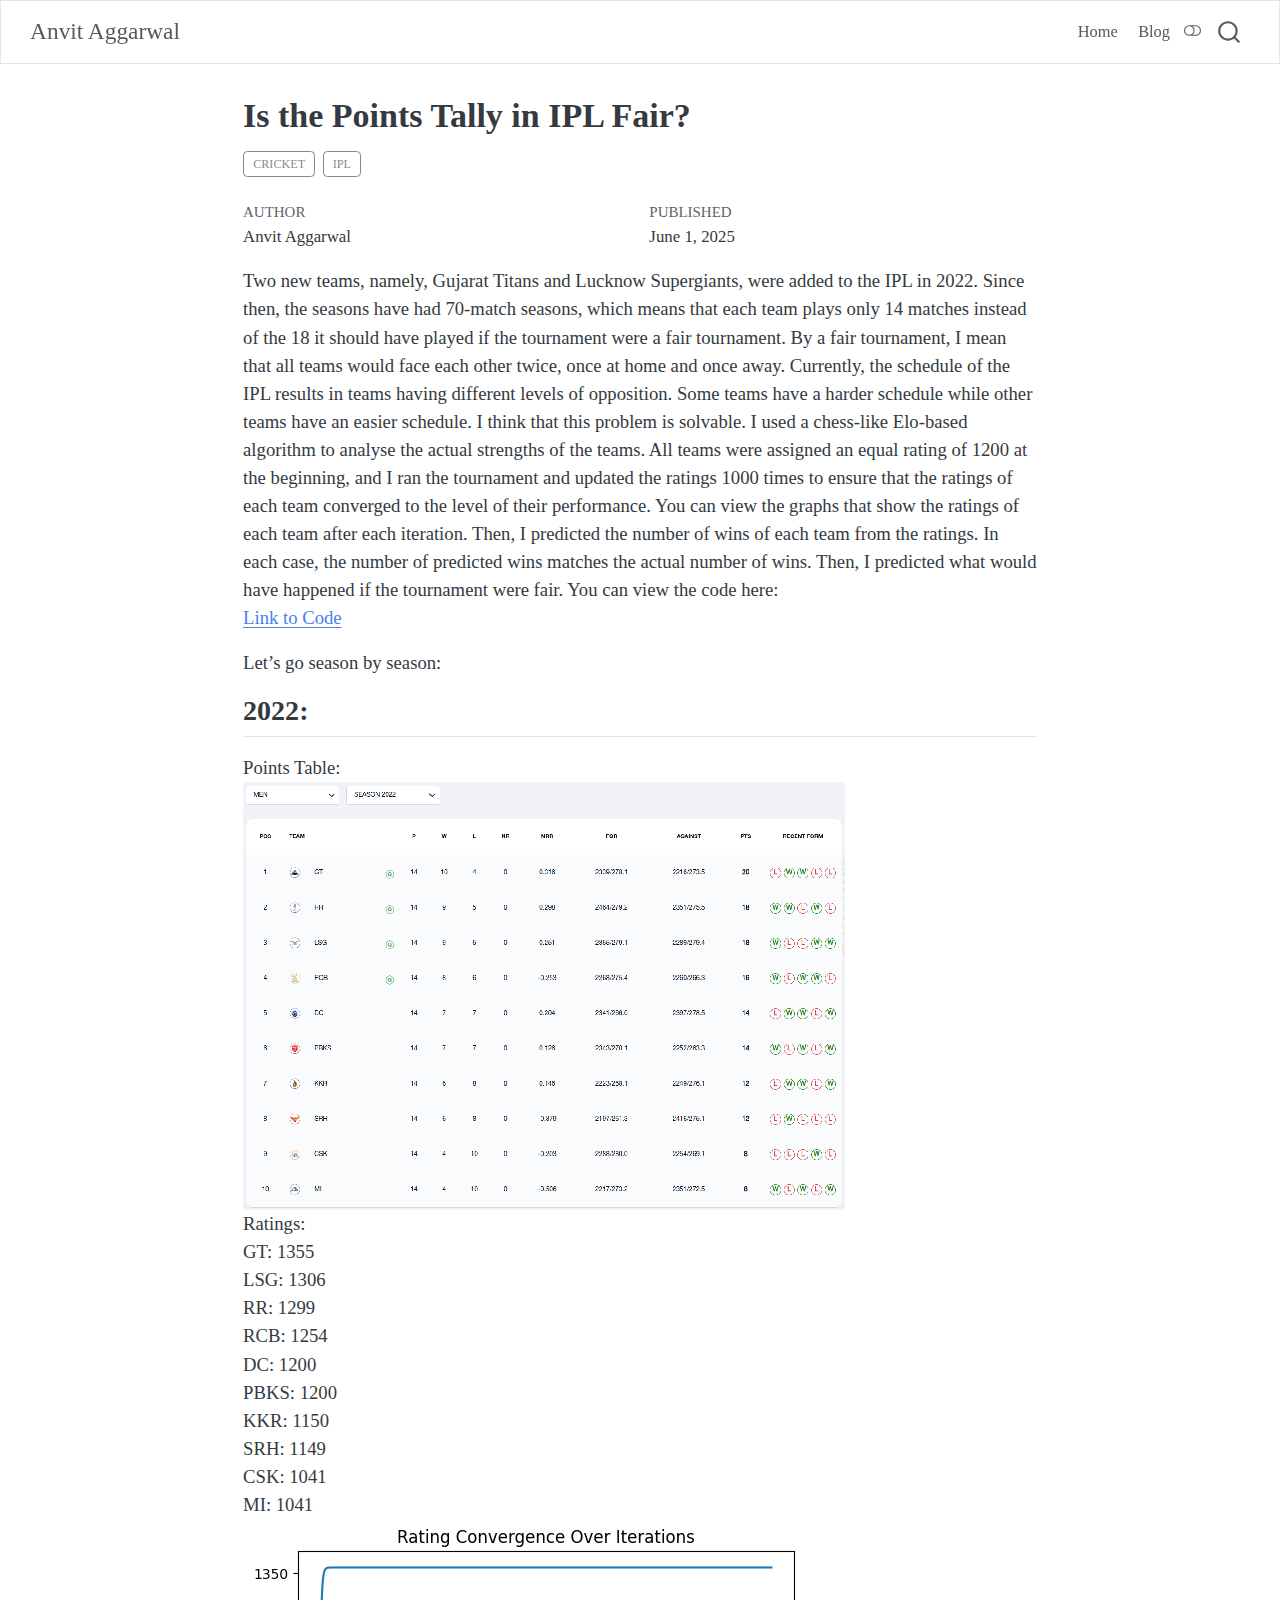
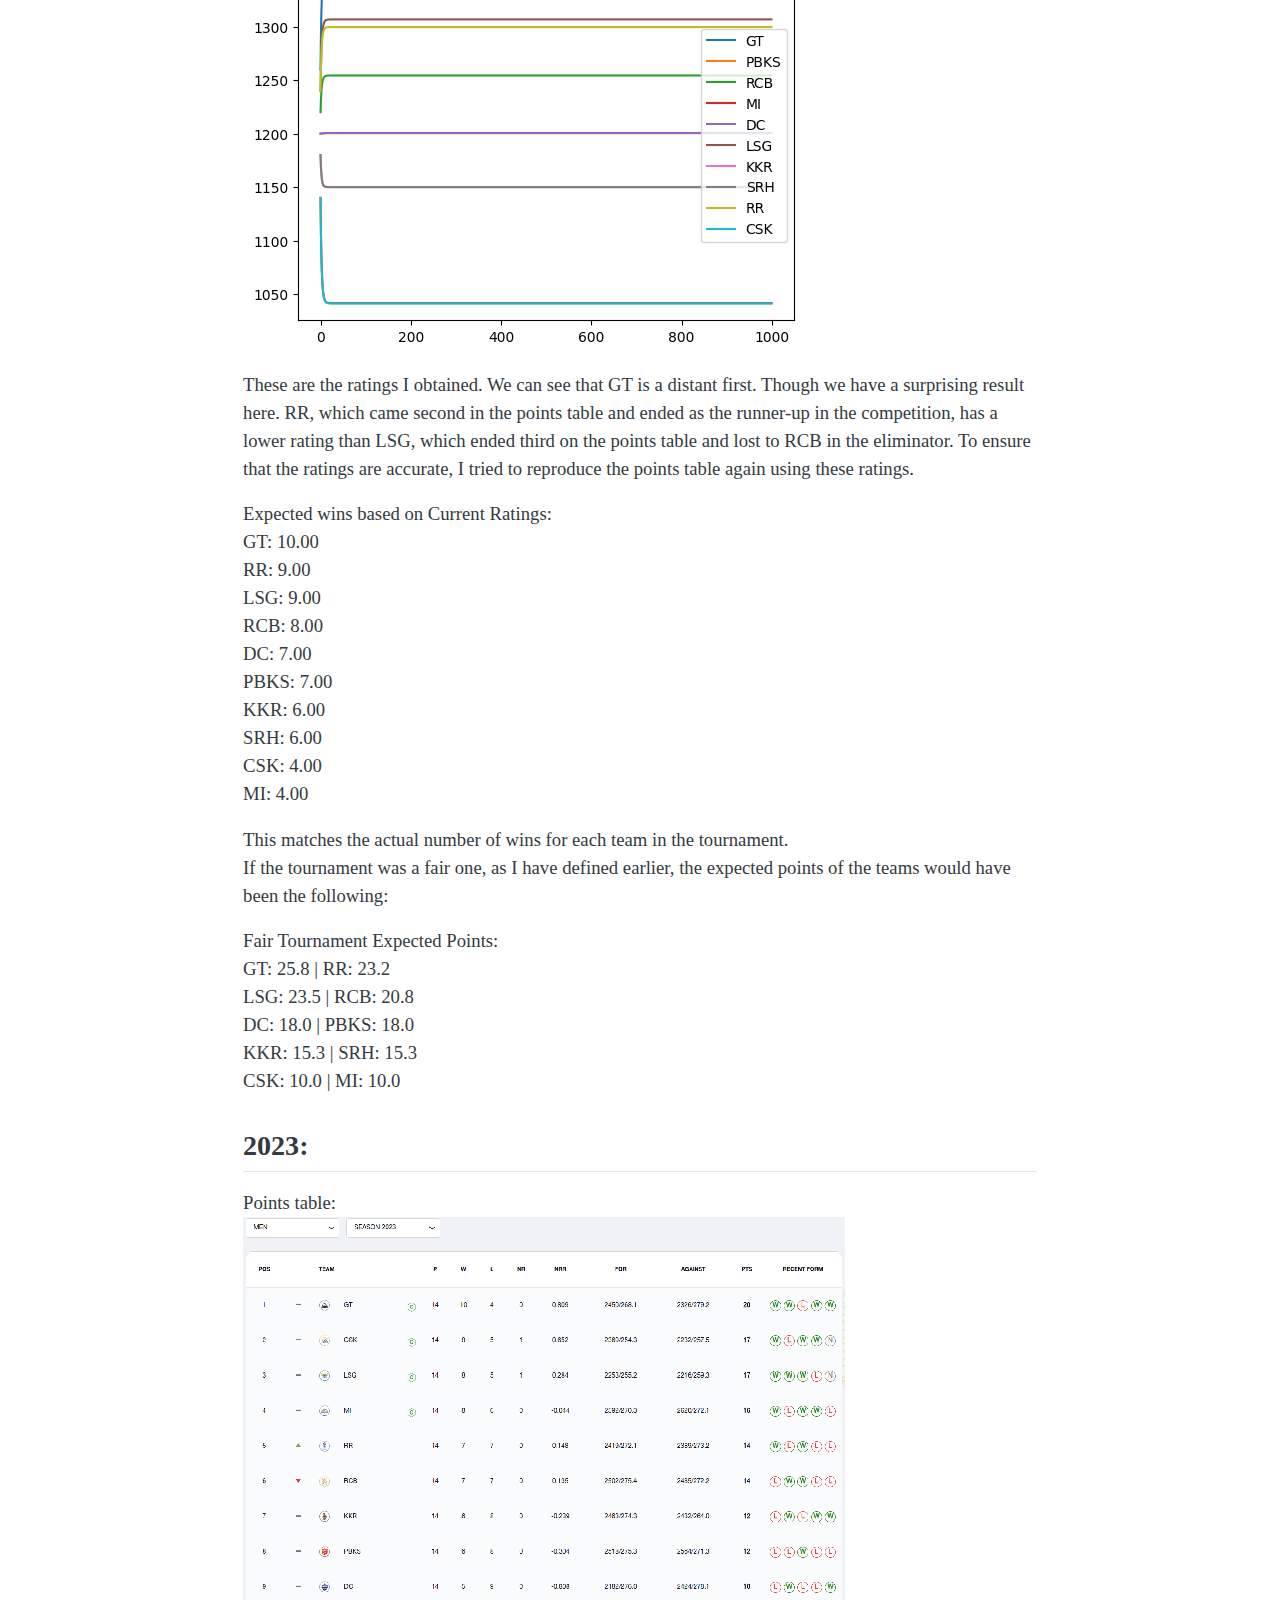
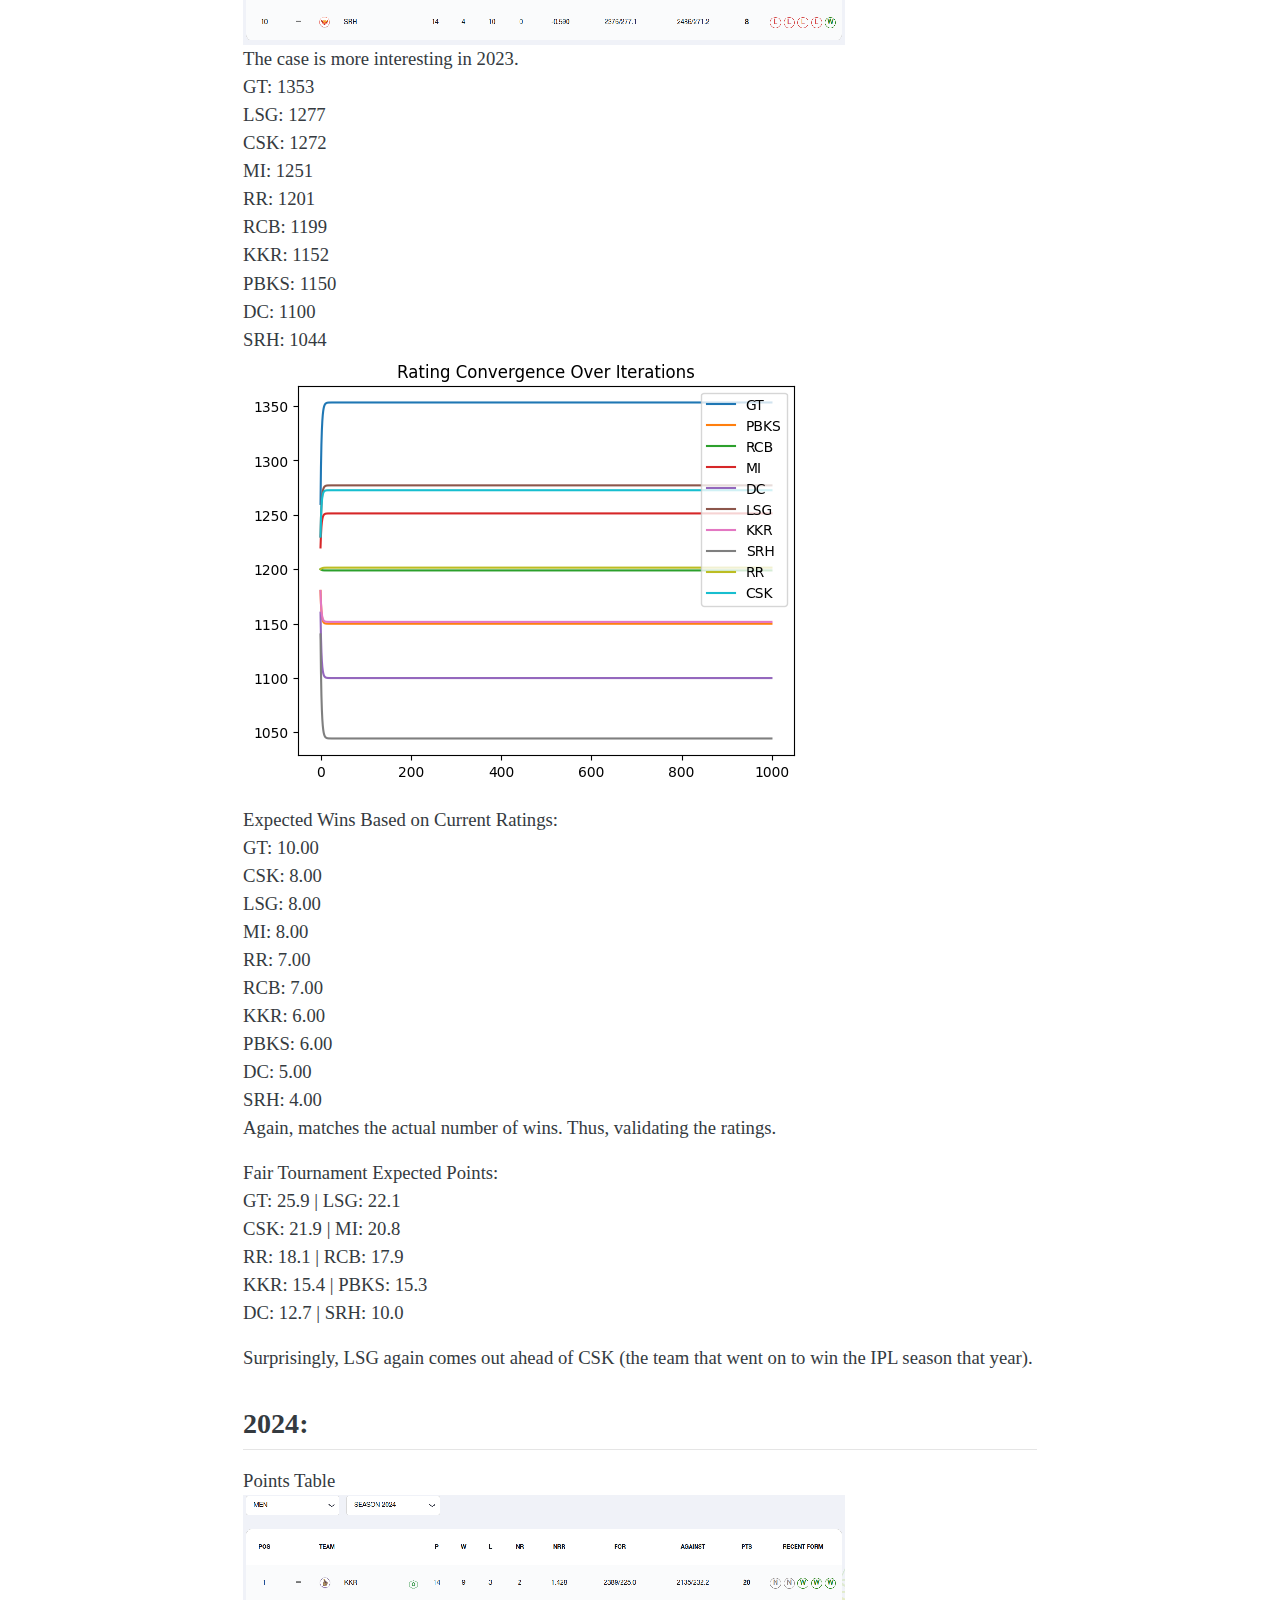
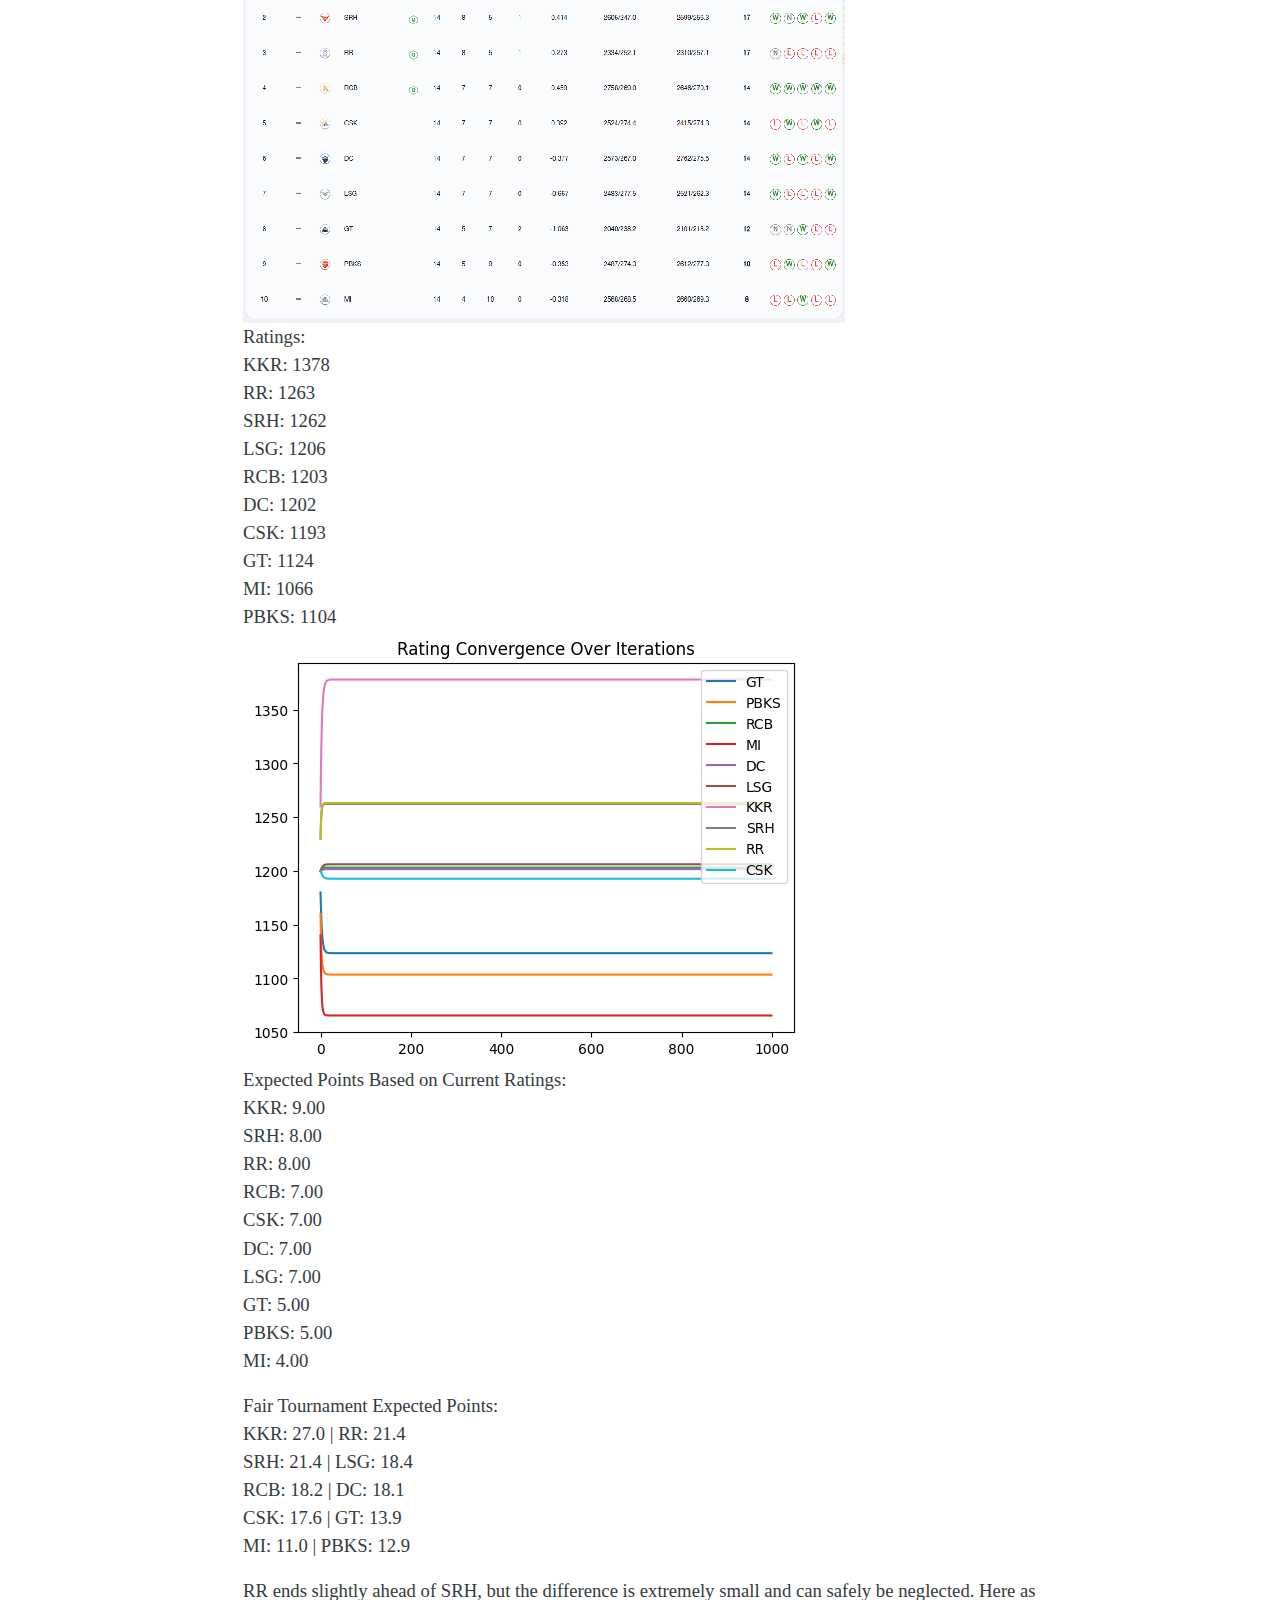
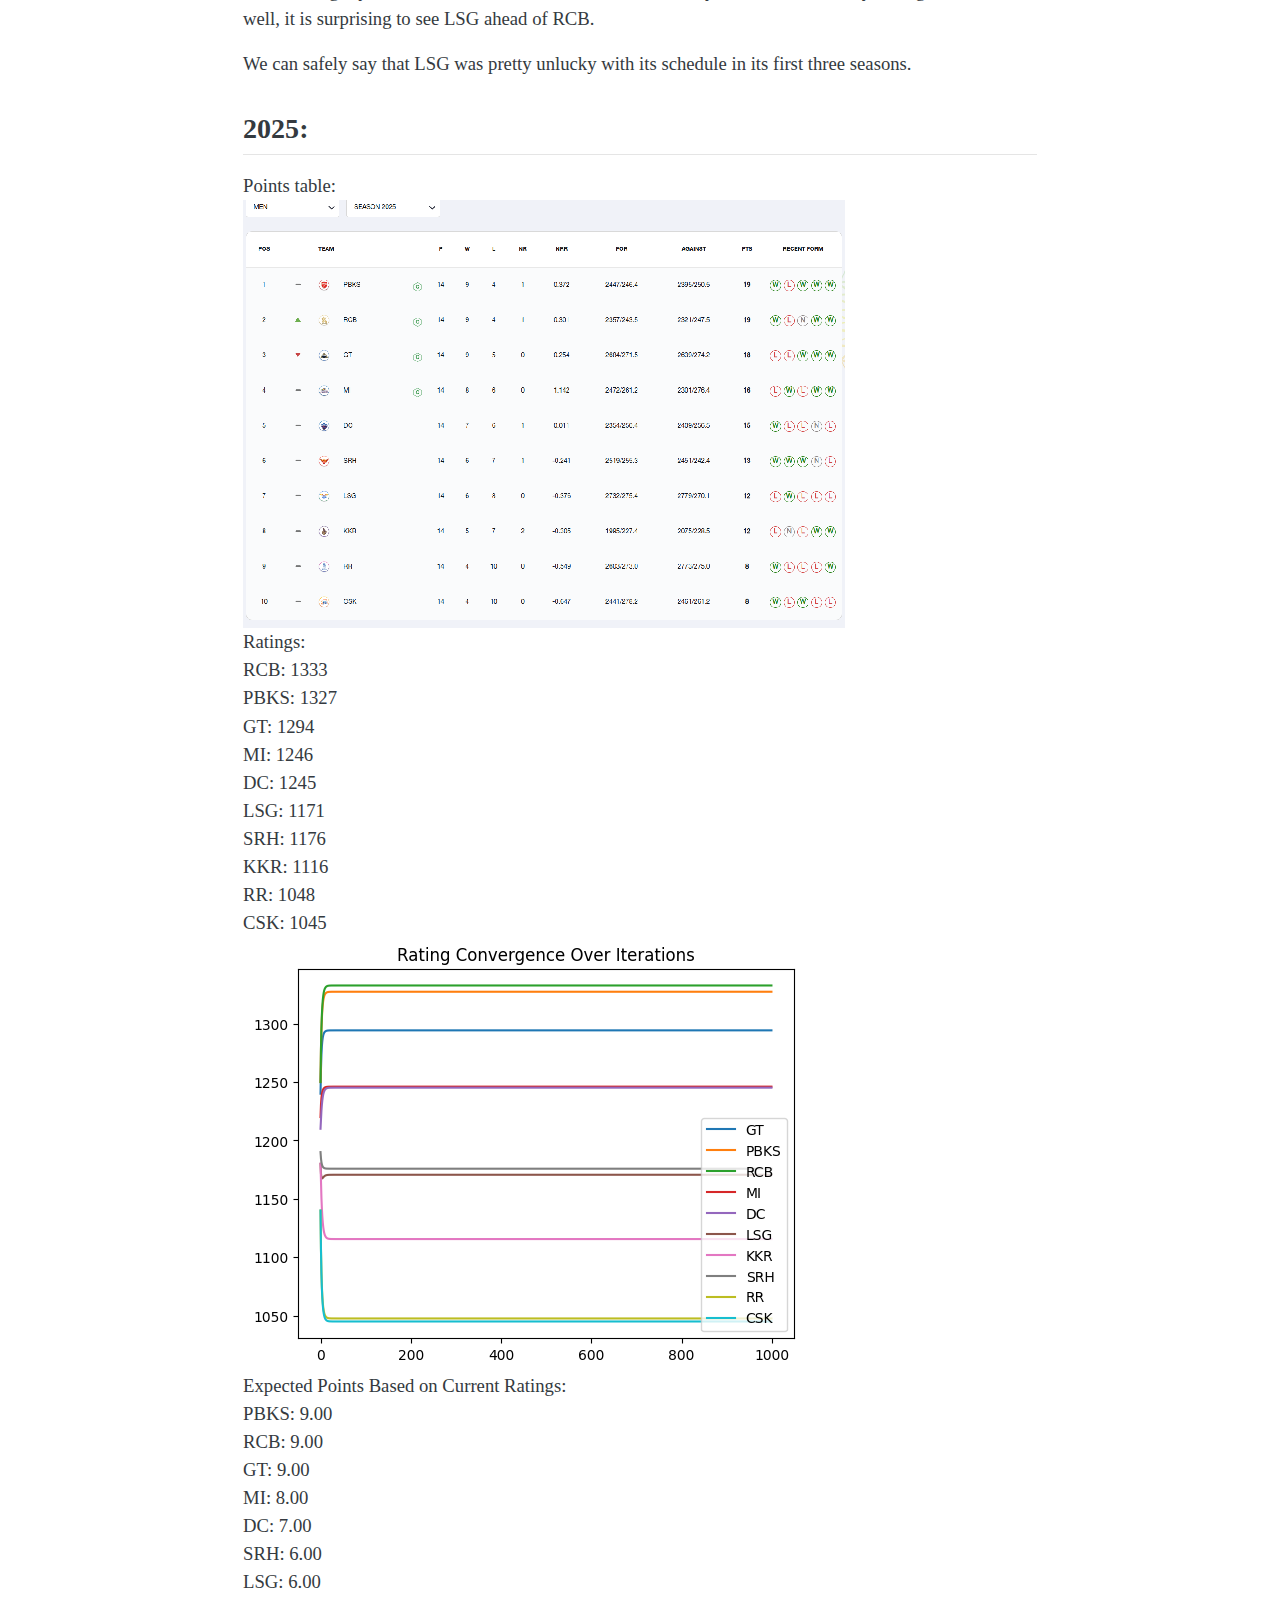
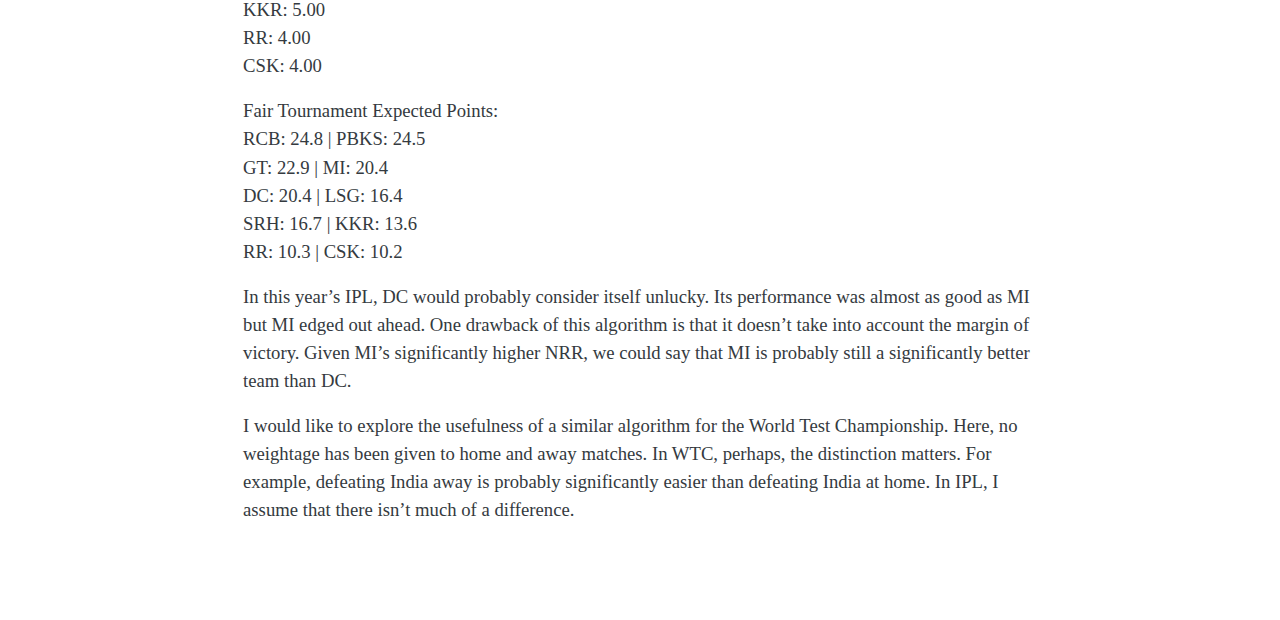
<file: docs/blog/posts/Is the points tally in IPL fair.html>
<!DOCTYPE html>
<html xmlns="http://www.w3.org/1999/xhtml" lang="en" xml:lang="en"><head>

<meta charset="utf-8">
<meta name="generator" content="quarto-1.4.553">

<meta name="viewport" content="width=device-width, initial-scale=1.0, user-scalable=yes">

<meta name="author" content="Anvit Aggarwal">
<meta name="dcterms.date" content="2025-06-01">

<title>Anvit Aggarwal - Is the Points Tally in IPL Fair?</title>
<style>
code{white-space: pre-wrap;}
span.smallcaps{font-variant: small-caps;}
div.columns{display: flex; gap: min(4vw, 1.5em);}
div.column{flex: auto; overflow-x: auto;}
div.hanging-indent{margin-left: 1.5em; text-indent: -1.5em;}
ul.task-list{list-style: none;}
ul.task-list li input[type="checkbox"] {
  width: 0.8em;
  margin: 0 0.8em 0.2em -1em; /* quarto-specific, see https://github.com/quarto-dev/quarto-cli/issues/4556 */ 
  vertical-align: middle;
}
</style>


<script src="../../site_libs/quarto-nav/quarto-nav.js"></script>
<script src="../../site_libs/quarto-nav/headroom.min.js"></script>
<script src="../../site_libs/clipboard/clipboard.min.js"></script>
<script src="../../site_libs/quarto-search/autocomplete.umd.js"></script>
<script src="../../site_libs/quarto-search/fuse.min.js"></script>
<script src="../../site_libs/quarto-search/quarto-search.js"></script>
<meta name="quarto:offset" content="../../">
<script src="../../site_libs/quarto-html/quarto.js"></script>
<script src="../../site_libs/quarto-html/popper.min.js"></script>
<script src="../../site_libs/quarto-html/tippy.umd.min.js"></script>
<script src="../../site_libs/quarto-html/anchor.min.js"></script>
<link href="../../site_libs/quarto-html/tippy.css" rel="stylesheet">
<link href="../../site_libs/quarto-html/quarto-syntax-highlighting.css" rel="stylesheet" class="quarto-color-scheme" id="quarto-text-highlighting-styles">
<link href="../../site_libs/quarto-html/quarto-syntax-highlighting-dark.css" rel="prefetch" class="quarto-color-scheme quarto-color-alternate" id="quarto-text-highlighting-styles">
<script src="../../site_libs/bootstrap/bootstrap.min.js"></script>
<link href="../../site_libs/bootstrap/bootstrap-icons.css" rel="stylesheet">
<link href="../../site_libs/bootstrap/bootstrap.min.css" rel="stylesheet" class="quarto-color-scheme" id="quarto-bootstrap" data-mode="light">
<link href="../../site_libs/bootstrap/bootstrap-dark.min.css" rel="prefetch" class="quarto-color-scheme quarto-color-alternate" id="quarto-bootstrap" data-mode="dark">
<script id="quarto-search-options" type="application/json">{
  "location": "navbar",
  "copy-button": false,
  "collapse-after": 3,
  "panel-placement": "end",
  "type": "overlay",
  "limit": 50,
  "keyboard-shortcut": [
    "f",
    "/",
    "s"
  ],
  "show-item-context": false,
  "language": {
    "search-no-results-text": "No results",
    "search-matching-documents-text": "matching documents",
    "search-copy-link-title": "Copy link to search",
    "search-hide-matches-text": "Hide additional matches",
    "search-more-match-text": "more match in this document",
    "search-more-matches-text": "more matches in this document",
    "search-clear-button-title": "Clear",
    "search-text-placeholder": "",
    "search-detached-cancel-button-title": "Cancel",
    "search-submit-button-title": "Submit",
    "search-label": "Search"
  }
}</script>


</head>

<body class="nav-fixed fullcontent">

<div id="quarto-search-results"></div>
  <header id="quarto-header" class="headroom fixed-top">
    <nav class="navbar navbar-expand-lg " data-bs-theme="dark">
      <div class="navbar-container container-fluid">
      <div class="navbar-brand-container mx-auto">
    <a class="navbar-brand" href="../../index.html">
    <span class="navbar-title">Anvit Aggarwal</span>
    </a>
  </div>
            <div id="quarto-search" class="" title="Search"></div>
          <button class="navbar-toggler" type="button" data-bs-toggle="collapse" data-bs-target="#navbarCollapse" aria-controls="navbarCollapse" aria-expanded="false" aria-label="Toggle navigation" onclick="if (window.quartoToggleHeadroom) { window.quartoToggleHeadroom(); }">
  <span class="navbar-toggler-icon"></span>
</button>
          <div class="collapse navbar-collapse" id="navbarCollapse">
            <ul class="navbar-nav navbar-nav-scroll ms-auto">
  <li class="nav-item">
    <a class="nav-link" href="../../index.html"> 
<span class="menu-text">Home</span></a>
  </li>  
  <li class="nav-item">
    <a class="nav-link" href="../../blog/index.html"> 
<span class="menu-text">Blog</span></a>
  </li>  
</ul>
          </div> <!-- /navcollapse -->
          <div class="quarto-navbar-tools">
  <a href="" class="quarto-color-scheme-toggle quarto-navigation-tool  px-1" onclick="window.quartoToggleColorScheme(); return false;" title="Toggle dark mode"><i class="bi"></i></a>
</div>
      </div> <!-- /container-fluid -->
    </nav>
</header>
<!-- content -->
<div id="quarto-content" class="quarto-container page-columns page-rows-contents page-layout-article page-navbar">
<!-- sidebar -->
<!-- margin-sidebar -->
    
<!-- main -->
<main class="content" id="quarto-document-content">

<header id="title-block-header" class="quarto-title-block default">
<div class="quarto-title">
<h1 class="title">Is the Points Tally in IPL Fair?</h1>
  <div class="quarto-categories">
    <div class="quarto-category">Cricket</div>
    <div class="quarto-category">IPL</div>
  </div>
  </div>



<div class="quarto-title-meta">

    <div>
    <div class="quarto-title-meta-heading">Author</div>
    <div class="quarto-title-meta-contents">
             <p>Anvit Aggarwal </p>
          </div>
  </div>
    
    <div>
    <div class="quarto-title-meta-heading">Published</div>
    <div class="quarto-title-meta-contents">
      <p class="date">June 1, 2025</p>
    </div>
  </div>
  
    
  </div>
  


</header>


<p>Two new teams, namely, Gujarat Titans and Lucknow Supergiants, were added to the IPL in 2022. Since then, the seasons have had 70-match seasons, which means that each team plays only 14 matches instead of the 18 it should have played if the tournament were a fair tournament. By a fair tournament, I mean that all teams would face each other twice, once at home and once away. Currently, the schedule of the IPL results in teams having different levels of opposition. Some teams have a harder schedule while other teams have an easier schedule. I think that this problem is solvable. I used a chess-like Elo-based algorithm to analyse the actual strengths of the teams. All teams were assigned an equal rating of 1200 at the beginning, and I ran the tournament and updated the ratings 1000 times to ensure that the ratings of each team converged to the level of their performance. You can view the graphs that show the ratings of each team after each iteration. Then, I predicted the number of wins of each team from the ratings. In each case, the number of predicted wins matches the actual number of wins. Then, I predicted what would have happened if the tournament were fair. You can view the code here:<br>
<a href="https://colab.research.google.com/drive/1dL6TiElIQ2SKHf8p_KKPHnP791ggPCCy?usp=sharing">Link to Code</a></p>
<p>Let’s go season by season:</p>
<section id="section" class="level2">
<h2 class="anchored" data-anchor-id="section">2022:</h2>
<p>Points Table:<br>
<img src="[data-uri]" class="img-fluid"><br>
Ratings:<br>
GT: 1355<br>
LSG: 1306<br>
RR: 1299<br>
RCB: 1254<br>
DC: 1200<br>
PBKS: 1200<br>
KKR: 1150<br>
SRH: 1149<br>
CSK: 1041<br>
MI: 1041<br>
<img src="[data-uri]" class="img-fluid"></p>
<p>These are the ratings I obtained. We can see that GT is a distant first. Though we have a surprising result here. RR, which came second in the points table and ended as the runner-up in the competition, has a lower rating than LSG, which ended third on the points table and lost to RCB in the eliminator. To ensure that the ratings are accurate, I tried to reproduce the points table again using these ratings.</p>
<p>Expected wins based on Current Ratings:<br>
GT: 10.00<br>
RR: 9.00<br>
LSG: 9.00<br>
RCB: 8.00<br>
DC: 7.00<br>
PBKS: 7.00<br>
KKR: 6.00<br>
SRH: 6.00<br>
CSK: 4.00<br>
MI: 4.00</p>
<p>This matches the actual number of wins for each team in the tournament.<br>
If the tournament was a fair one, as I have defined earlier, the expected points of the teams would have been the following:</p>
<p>Fair Tournament Expected Points:<br>
GT: 25.8 | RR: 23.2<br>
LSG: 23.5 | RCB: 20.8<br>
DC: 18.0 | PBKS: 18.0<br>
KKR: 15.3 | SRH: 15.3<br>
CSK: 10.0 | MI: 10.0</p>
</section>
<section id="section-1" class="level2">
<h2 class="anchored" data-anchor-id="section-1">2023:</h2>
<p>Points table:<br>
<img src="[data-uri]" class="img-fluid"><br>
The case is more interesting in 2023.<br>
GT: 1353<br>
LSG: 1277<br>
CSK: 1272<br>
MI: 1251<br>
RR: 1201<br>
RCB: 1199<br>
KKR: 1152<br>
PBKS: 1150<br>
DC: 1100<br>
SRH: 1044<br>
<img src="[data-uri]" class="img-fluid"></p>
<p>Expected Wins Based on Current Ratings:<br>
GT: 10.00<br>
CSK: 8.00<br>
LSG: 8.00<br>
MI: 8.00<br>
RR: 7.00<br>
RCB: 7.00<br>
KKR: 6.00<br>
PBKS: 6.00<br>
DC: 5.00<br>
SRH: 4.00<br>
Again, matches the actual number of wins. Thus, validating the ratings.</p>
<p>Fair Tournament Expected Points:<br>
GT: 25.9 | LSG: 22.1<br>
CSK: 21.9 | MI: 20.8<br>
RR: 18.1 | RCB: 17.9<br>
KKR: 15.4 | PBKS: 15.3<br>
DC: 12.7 | SRH: 10.0</p>
<p>Surprisingly, LSG again comes out ahead of CSK (the team that went on to win the IPL season that year).</p>
</section>
<section id="section-2" class="level2">
<h2 class="anchored" data-anchor-id="section-2">2024:</h2>
<p>Points Table<br>
<img src="[data-uri]" class="img-fluid"><br>
Ratings:<br>
KKR: 1378<br>
RR: 1263<br>
SRH: 1262<br>
LSG: 1206<br>
RCB: 1203<br>
DC: 1202<br>
CSK: 1193<br>
GT: 1124<br>
MI: 1066<br>
PBKS: 1104<br>
<img src="[data-uri]" class="img-fluid"><br>
Expected Points Based on Current Ratings:<br>
KKR: 9.00<br>
SRH: 8.00<br>
RR: 8.00<br>
RCB: 7.00<br>
CSK: 7.00<br>
DC: 7.00<br>
LSG: 7.00<br>
GT: 5.00<br>
PBKS: 5.00<br>
MI: 4.00</p>
<p>Fair Tournament Expected Points:<br>
KKR: 27.0 | RR: 21.4<br>
SRH: 21.4 | LSG: 18.4<br>
RCB: 18.2 | DC: 18.1<br>
CSK: 17.6 | GT: 13.9<br>
MI: 11.0 | PBKS: 12.9</p>
<p>RR ends slightly ahead of SRH, but the difference is extremely small and can safely be neglected. Here as well, it is surprising to see LSG ahead of RCB.</p>
<p>We can safely say that LSG was pretty unlucky with its schedule in its first three seasons.</p>
</section>
<section id="section-3" class="level2">
<h2 class="anchored" data-anchor-id="section-3">2025:</h2>
<p>Points table:<br>
<img src="[data-uri]" class="img-fluid"><br>
Ratings:<br>
RCB: 1333<br>
PBKS: 1327<br>
GT: 1294<br>
MI: 1246<br>
DC: 1245<br>
LSG: 1171<br>
SRH: 1176<br>
KKR: 1116<br>
RR: 1048<br>
CSK: 1045<br>
<img src="[data-uri]" class="img-fluid"><br>
Expected Points Based on Current Ratings:<br>
PBKS: 9.00<br>
RCB: 9.00<br>
GT: 9.00<br>
MI: 8.00<br>
DC: 7.00<br>
SRH: 6.00<br>
LSG: 6.00<br>
KKR: 5.00<br>
RR: 4.00<br>
CSK: 4.00</p>
<p>Fair Tournament Expected Points:<br>
RCB: 24.8 | PBKS: 24.5<br>
GT: 22.9 | MI: 20.4<br>
DC: 20.4 | LSG: 16.4<br>
SRH: 16.7 | KKR: 13.6<br>
RR: 10.3 | CSK: 10.2</p>
<p>In this year’s IPL, DC would probably consider itself unlucky. Its performance was almost as good as MI but MI edged out ahead. One drawback of this algorithm is that it doesn’t take into account the margin of victory. Given MI’s significantly higher NRR, we could say that MI is probably still a significantly better team than DC.</p>
<p>I would like to explore the usefulness of a similar algorithm for the World Test Championship. Here, no weightage has been given to home and away matches. In WTC, perhaps, the distinction matters. For example, defeating India away is probably significantly easier than defeating India at home. In IPL, I assume that there isn’t much of a difference.</p>


</section>

</main> <!-- /main -->
<script id="quarto-html-after-body" type="application/javascript">
window.document.addEventListener("DOMContentLoaded", function (event) {
  const toggleBodyColorMode = (bsSheetEl) => {
    const mode = bsSheetEl.getAttribute("data-mode");
    const bodyEl = window.document.querySelector("body");
    if (mode === "dark") {
      bodyEl.classList.add("quarto-dark");
      bodyEl.classList.remove("quarto-light");
    } else {
      bodyEl.classList.add("quarto-light");
      bodyEl.classList.remove("quarto-dark");
    }
  }
  const toggleBodyColorPrimary = () => {
    const bsSheetEl = window.document.querySelector("link#quarto-bootstrap");
    if (bsSheetEl) {
      toggleBodyColorMode(bsSheetEl);
    }
  }
  toggleBodyColorPrimary();  
  const disableStylesheet = (stylesheets) => {
    for (let i=0; i < stylesheets.length; i++) {
      const stylesheet = stylesheets[i];
      stylesheet.rel = 'prefetch';
    }
  }
  const enableStylesheet = (stylesheets) => {
    for (let i=0; i < stylesheets.length; i++) {
      const stylesheet = stylesheets[i];
      stylesheet.rel = 'stylesheet';
    }
  }
  const manageTransitions = (selector, allowTransitions) => {
    const els = window.document.querySelectorAll(selector);
    for (let i=0; i < els.length; i++) {
      const el = els[i];
      if (allowTransitions) {
        el.classList.remove('notransition');
      } else {
        el.classList.add('notransition');
      }
    }
  }
  const toggleGiscusIfUsed = (isAlternate, darkModeDefault) => {
    const baseTheme = document.querySelector('#giscus-base-theme')?.value ?? 'light';
    const alternateTheme = document.querySelector('#giscus-alt-theme')?.value ?? 'dark';
    let newTheme = '';
    if(darkModeDefault) {
      newTheme = isAlternate ? baseTheme : alternateTheme;
    } else {
      newTheme = isAlternate ? alternateTheme : baseTheme;
    }
    const changeGiscusTheme = () => {
      // From: https://github.com/giscus/giscus/issues/336
      const sendMessage = (message) => {
        const iframe = document.querySelector('iframe.giscus-frame');
        if (!iframe) return;
        iframe.contentWindow.postMessage({ giscus: message }, 'https://giscus.app');
      }
      sendMessage({
        setConfig: {
          theme: newTheme
        }
      });
    }
    const isGiscussLoaded = window.document.querySelector('iframe.giscus-frame') !== null;
    if (isGiscussLoaded) {
      changeGiscusTheme();
    }
  }
  const toggleColorMode = (alternate) => {
    // Switch the stylesheets
    const alternateStylesheets = window.document.querySelectorAll('link.quarto-color-scheme.quarto-color-alternate');
    manageTransitions('#quarto-margin-sidebar .nav-link', false);
    if (alternate) {
      enableStylesheet(alternateStylesheets);
      for (const sheetNode of alternateStylesheets) {
        if (sheetNode.id === "quarto-bootstrap") {
          toggleBodyColorMode(sheetNode);
        }
      }
    } else {
      disableStylesheet(alternateStylesheets);
      toggleBodyColorPrimary();
    }
    manageTransitions('#quarto-margin-sidebar .nav-link', true);
    // Switch the toggles
    const toggles = window.document.querySelectorAll('.quarto-color-scheme-toggle');
    for (let i=0; i < toggles.length; i++) {
      const toggle = toggles[i];
      if (toggle) {
        if (alternate) {
          toggle.classList.add("alternate");     
        } else {
          toggle.classList.remove("alternate");
        }
      }
    }
    // Hack to workaround the fact that safari doesn't
    // properly recolor the scrollbar when toggling (#1455)
    if (navigator.userAgent.indexOf('Safari') > 0 && navigator.userAgent.indexOf('Chrome') == -1) {
      manageTransitions("body", false);
      window.scrollTo(0, 1);
      setTimeout(() => {
        window.scrollTo(0, 0);
        manageTransitions("body", true);
      }, 40);  
    }
  }
  const isFileUrl = () => { 
    return window.location.protocol === 'file:';
  }
  const hasAlternateSentinel = () => {  
    let styleSentinel = getColorSchemeSentinel();
    if (styleSentinel !== null) {
      return styleSentinel === "alternate";
    } else {
      return false;
    }
  }
  const setStyleSentinel = (alternate) => {
    const value = alternate ? "alternate" : "default";
    if (!isFileUrl()) {
      window.localStorage.setItem("quarto-color-scheme", value);
    } else {
      localAlternateSentinel = value;
    }
  }
  const getColorSchemeSentinel = () => {
    if (!isFileUrl()) {
      const storageValue = window.localStorage.getItem("quarto-color-scheme");
      return storageValue != null ? storageValue : localAlternateSentinel;
    } else {
      return localAlternateSentinel;
    }
  }
  const darkModeDefault = false;
  let localAlternateSentinel = darkModeDefault ? 'alternate' : 'default';
  // Dark / light mode switch
  window.quartoToggleColorScheme = () => {
    // Read the current dark / light value 
    let toAlternate = !hasAlternateSentinel();
    toggleColorMode(toAlternate);
    setStyleSentinel(toAlternate);
    toggleGiscusIfUsed(toAlternate, darkModeDefault);
  };
  // Ensure there is a toggle, if there isn't float one in the top right
  if (window.document.querySelector('.quarto-color-scheme-toggle') === null) {
    const a = window.document.createElement('a');
    a.classList.add('top-right');
    a.classList.add('quarto-color-scheme-toggle');
    a.href = "";
    a.onclick = function() { try { window.quartoToggleColorScheme(); } catch {} return false; };
    const i = window.document.createElement("i");
    i.classList.add('bi');
    a.appendChild(i);
    window.document.body.appendChild(a);
  }
  // Switch to dark mode if need be
  if (hasAlternateSentinel()) {
    toggleColorMode(true);
  } else {
    toggleColorMode(false);
  }
  const icon = "";
  const anchorJS = new window.AnchorJS();
  anchorJS.options = {
    placement: 'right',
    icon: icon
  };
  anchorJS.add('.anchored');
  const isCodeAnnotation = (el) => {
    for (const clz of el.classList) {
      if (clz.startsWith('code-annotation-')) {                     
        return true;
      }
    }
    return false;
  }
  const clipboard = new window.ClipboardJS('.code-copy-button', {
    text: function(trigger) {
      const codeEl = trigger.previousElementSibling.cloneNode(true);
      for (const childEl of codeEl.children) {
        if (isCodeAnnotation(childEl)) {
          childEl.remove();
        }
      }
      return codeEl.innerText;
    }
  });
  clipboard.on('success', function(e) {
    // button target
    const button = e.trigger;
    // don't keep focus
    button.blur();
    // flash "checked"
    button.classList.add('code-copy-button-checked');
    var currentTitle = button.getAttribute("title");
    button.setAttribute("title", "Copied!");
    let tooltip;
    if (window.bootstrap) {
      button.setAttribute("data-bs-toggle", "tooltip");
      button.setAttribute("data-bs-placement", "left");
      button.setAttribute("data-bs-title", "Copied!");
      tooltip = new bootstrap.Tooltip(button, 
        { trigger: "manual", 
          customClass: "code-copy-button-tooltip",
          offset: [0, -8]});
      tooltip.show();    
    }
    setTimeout(function() {
      if (tooltip) {
        tooltip.hide();
        button.removeAttribute("data-bs-title");
        button.removeAttribute("data-bs-toggle");
        button.removeAttribute("data-bs-placement");
      }
      button.setAttribute("title", currentTitle);
      button.classList.remove('code-copy-button-checked');
    }, 1000);
    // clear code selection
    e.clearSelection();
  });
    var localhostRegex = new RegExp(/^(?:http|https):\/\/localhost\:?[0-9]*\//);
    var mailtoRegex = new RegExp(/^mailto:/);
      var filterRegex = new RegExp('/' + window.location.host + '/');
    var isInternal = (href) => {
        return filterRegex.test(href) || localhostRegex.test(href) || mailtoRegex.test(href);
    }
    // Inspect non-navigation links and adorn them if external
 	var links = window.document.querySelectorAll('a[href]:not(.nav-link):not(.navbar-brand):not(.toc-action):not(.sidebar-link):not(.sidebar-item-toggle):not(.pagination-link):not(.no-external):not([aria-hidden]):not(.dropdown-item):not(.quarto-navigation-tool)');
    for (var i=0; i<links.length; i++) {
      const link = links[i];
      if (!isInternal(link.href)) {
        // undo the damage that might have been done by quarto-nav.js in the case of
        // links that we want to consider external
        if (link.dataset.originalHref !== undefined) {
          link.href = link.dataset.originalHref;
        }
      }
    }
  function tippyHover(el, contentFn, onTriggerFn, onUntriggerFn) {
    const config = {
      allowHTML: true,
      maxWidth: 500,
      delay: 100,
      arrow: false,
      appendTo: function(el) {
          return el.parentElement;
      },
      interactive: true,
      interactiveBorder: 10,
      theme: 'quarto',
      placement: 'bottom-start',
    };
    if (contentFn) {
      config.content = contentFn;
    }
    if (onTriggerFn) {
      config.onTrigger = onTriggerFn;
    }
    if (onUntriggerFn) {
      config.onUntrigger = onUntriggerFn;
    }
    window.tippy(el, config); 
  }
  const noterefs = window.document.querySelectorAll('a[role="doc-noteref"]');
  for (var i=0; i<noterefs.length; i++) {
    const ref = noterefs[i];
    tippyHover(ref, function() {
      // use id or data attribute instead here
      let href = ref.getAttribute('data-footnote-href') || ref.getAttribute('href');
      try { href = new URL(href).hash; } catch {}
      const id = href.replace(/^#\/?/, "");
      const note = window.document.getElementById(id);
      if (note) {
        return note.innerHTML;
      } else {
        return "";
      }
    });
  }
  const xrefs = window.document.querySelectorAll('a.quarto-xref');
  const processXRef = (id, note) => {
    // Strip column container classes
    const stripColumnClz = (el) => {
      el.classList.remove("page-full", "page-columns");
      if (el.children) {
        for (const child of el.children) {
          stripColumnClz(child);
        }
      }
    }
    stripColumnClz(note)
    if (id === null || id.startsWith('sec-')) {
      // Special case sections, only their first couple elements
      const container = document.createElement("div");
      if (note.children && note.children.length > 2) {
        container.appendChild(note.children[0].cloneNode(true));
        for (let i = 1; i < note.children.length; i++) {
          const child = note.children[i];
          if (child.tagName === "P" && child.innerText === "") {
            continue;
          } else {
            container.appendChild(child.cloneNode(true));
            break;
          }
        }
        if (window.Quarto?.typesetMath) {
          window.Quarto.typesetMath(container);
        }
        return container.innerHTML
      } else {
        if (window.Quarto?.typesetMath) {
          window.Quarto.typesetMath(note);
        }
        return note.innerHTML;
      }
    } else {
      // Remove any anchor links if they are present
      const anchorLink = note.querySelector('a.anchorjs-link');
      if (anchorLink) {
        anchorLink.remove();
      }
      if (window.Quarto?.typesetMath) {
        window.Quarto.typesetMath(note);
      }
      // TODO in 1.5, we should make sure this works without a callout special case
      if (note.classList.contains("callout")) {
        return note.outerHTML;
      } else {
        return note.innerHTML;
      }
    }
  }
  for (var i=0; i<xrefs.length; i++) {
    const xref = xrefs[i];
    tippyHover(xref, undefined, function(instance) {
      instance.disable();
      let url = xref.getAttribute('href');
      let hash = undefined; 
      if (url.startsWith('#')) {
        hash = url;
      } else {
        try { hash = new URL(url).hash; } catch {}
      }
      if (hash) {
        const id = hash.replace(/^#\/?/, "");
        const note = window.document.getElementById(id);
        if (note !== null) {
          try {
            const html = processXRef(id, note.cloneNode(true));
            instance.setContent(html);
          } finally {
            instance.enable();
            instance.show();
          }
        } else {
          // See if we can fetch this
          fetch(url.split('#')[0])
          .then(res => res.text())
          .then(html => {
            const parser = new DOMParser();
            const htmlDoc = parser.parseFromString(html, "text/html");
            const note = htmlDoc.getElementById(id);
            if (note !== null) {
              const html = processXRef(id, note);
              instance.setContent(html);
            } 
          }).finally(() => {
            instance.enable();
            instance.show();
          });
        }
      } else {
        // See if we can fetch a full url (with no hash to target)
        // This is a special case and we should probably do some content thinning / targeting
        fetch(url)
        .then(res => res.text())
        .then(html => {
          const parser = new DOMParser();
          const htmlDoc = parser.parseFromString(html, "text/html");
          const note = htmlDoc.querySelector('main.content');
          if (note !== null) {
            // This should only happen for chapter cross references
            // (since there is no id in the URL)
            // remove the first header
            if (note.children.length > 0 && note.children[0].tagName === "HEADER") {
              note.children[0].remove();
            }
            const html = processXRef(null, note);
            instance.setContent(html);
          } 
        }).finally(() => {
          instance.enable();
          instance.show();
        });
      }
    }, function(instance) {
    });
  }
      let selectedAnnoteEl;
      const selectorForAnnotation = ( cell, annotation) => {
        let cellAttr = 'data-code-cell="' + cell + '"';
        let lineAttr = 'data-code-annotation="' +  annotation + '"';
        const selector = 'span[' + cellAttr + '][' + lineAttr + ']';
        return selector;
      }
      const selectCodeLines = (annoteEl) => {
        const doc = window.document;
        const targetCell = annoteEl.getAttribute("data-target-cell");
        const targetAnnotation = annoteEl.getAttribute("data-target-annotation");
        const annoteSpan = window.document.querySelector(selectorForAnnotation(targetCell, targetAnnotation));
        const lines = annoteSpan.getAttribute("data-code-lines").split(",");
        const lineIds = lines.map((line) => {
          return targetCell + "-" + line;
        })
        let top = null;
        let height = null;
        let parent = null;
        if (lineIds.length > 0) {
            //compute the position of the single el (top and bottom and make a div)
            const el = window.document.getElementById(lineIds[0]);
            top = el.offsetTop;
            height = el.offsetHeight;
            parent = el.parentElement.parentElement;
          if (lineIds.length > 1) {
            const lastEl = window.document.getElementById(lineIds[lineIds.length - 1]);
            const bottom = lastEl.offsetTop + lastEl.offsetHeight;
            height = bottom - top;
          }
          if (top !== null && height !== null && parent !== null) {
            // cook up a div (if necessary) and position it 
            let div = window.document.getElementById("code-annotation-line-highlight");
            if (div === null) {
              div = window.document.createElement("div");
              div.setAttribute("id", "code-annotation-line-highlight");
              div.style.position = 'absolute';
              parent.appendChild(div);
            }
            div.style.top = top - 2 + "px";
            div.style.height = height + 4 + "px";
            div.style.left = 0;
            let gutterDiv = window.document.getElementById("code-annotation-line-highlight-gutter");
            if (gutterDiv === null) {
              gutterDiv = window.document.createElement("div");
              gutterDiv.setAttribute("id", "code-annotation-line-highlight-gutter");
              gutterDiv.style.position = 'absolute';
              const codeCell = window.document.getElementById(targetCell);
              const gutter = codeCell.querySelector('.code-annotation-gutter');
              gutter.appendChild(gutterDiv);
            }
            gutterDiv.style.top = top - 2 + "px";
            gutterDiv.style.height = height + 4 + "px";
          }
          selectedAnnoteEl = annoteEl;
        }
      };
      const unselectCodeLines = () => {
        const elementsIds = ["code-annotation-line-highlight", "code-annotation-line-highlight-gutter"];
        elementsIds.forEach((elId) => {
          const div = window.document.getElementById(elId);
          if (div) {
            div.remove();
          }
        });
        selectedAnnoteEl = undefined;
      };
        // Handle positioning of the toggle
    window.addEventListener(
      "resize",
      throttle(() => {
        elRect = undefined;
        if (selectedAnnoteEl) {
          selectCodeLines(selectedAnnoteEl);
        }
      }, 10)
    );
    function throttle(fn, ms) {
    let throttle = false;
    let timer;
      return (...args) => {
        if(!throttle) { // first call gets through
            fn.apply(this, args);
            throttle = true;
        } else { // all the others get throttled
            if(timer) clearTimeout(timer); // cancel #2
            timer = setTimeout(() => {
              fn.apply(this, args);
              timer = throttle = false;
            }, ms);
        }
      };
    }
      // Attach click handler to the DT
      const annoteDls = window.document.querySelectorAll('dt[data-target-cell]');
      for (const annoteDlNode of annoteDls) {
        annoteDlNode.addEventListener('click', (event) => {
          const clickedEl = event.target;
          if (clickedEl !== selectedAnnoteEl) {
            unselectCodeLines();
            const activeEl = window.document.querySelector('dt[data-target-cell].code-annotation-active');
            if (activeEl) {
              activeEl.classList.remove('code-annotation-active');
            }
            selectCodeLines(clickedEl);
            clickedEl.classList.add('code-annotation-active');
          } else {
            // Unselect the line
            unselectCodeLines();
            clickedEl.classList.remove('code-annotation-active');
          }
        });
      }
  const findCites = (el) => {
    const parentEl = el.parentElement;
    if (parentEl) {
      const cites = parentEl.dataset.cites;
      if (cites) {
        return {
          el,
          cites: cites.split(' ')
        };
      } else {
        return findCites(el.parentElement)
      }
    } else {
      return undefined;
    }
  };
  var bibliorefs = window.document.querySelectorAll('a[role="doc-biblioref"]');
  for (var i=0; i<bibliorefs.length; i++) {
    const ref = bibliorefs[i];
    const citeInfo = findCites(ref);
    if (citeInfo) {
      tippyHover(citeInfo.el, function() {
        var popup = window.document.createElement('div');
        citeInfo.cites.forEach(function(cite) {
          var citeDiv = window.document.createElement('div');
          citeDiv.classList.add('hanging-indent');
          citeDiv.classList.add('csl-entry');
          var biblioDiv = window.document.getElementById('ref-' + cite);
          if (biblioDiv) {
            citeDiv.innerHTML = biblioDiv.innerHTML;
          }
          popup.appendChild(citeDiv);
        });
        return popup.innerHTML;
      });
    }
  }
});
</script>
</div> <!-- /content -->




</body></html>
</file>
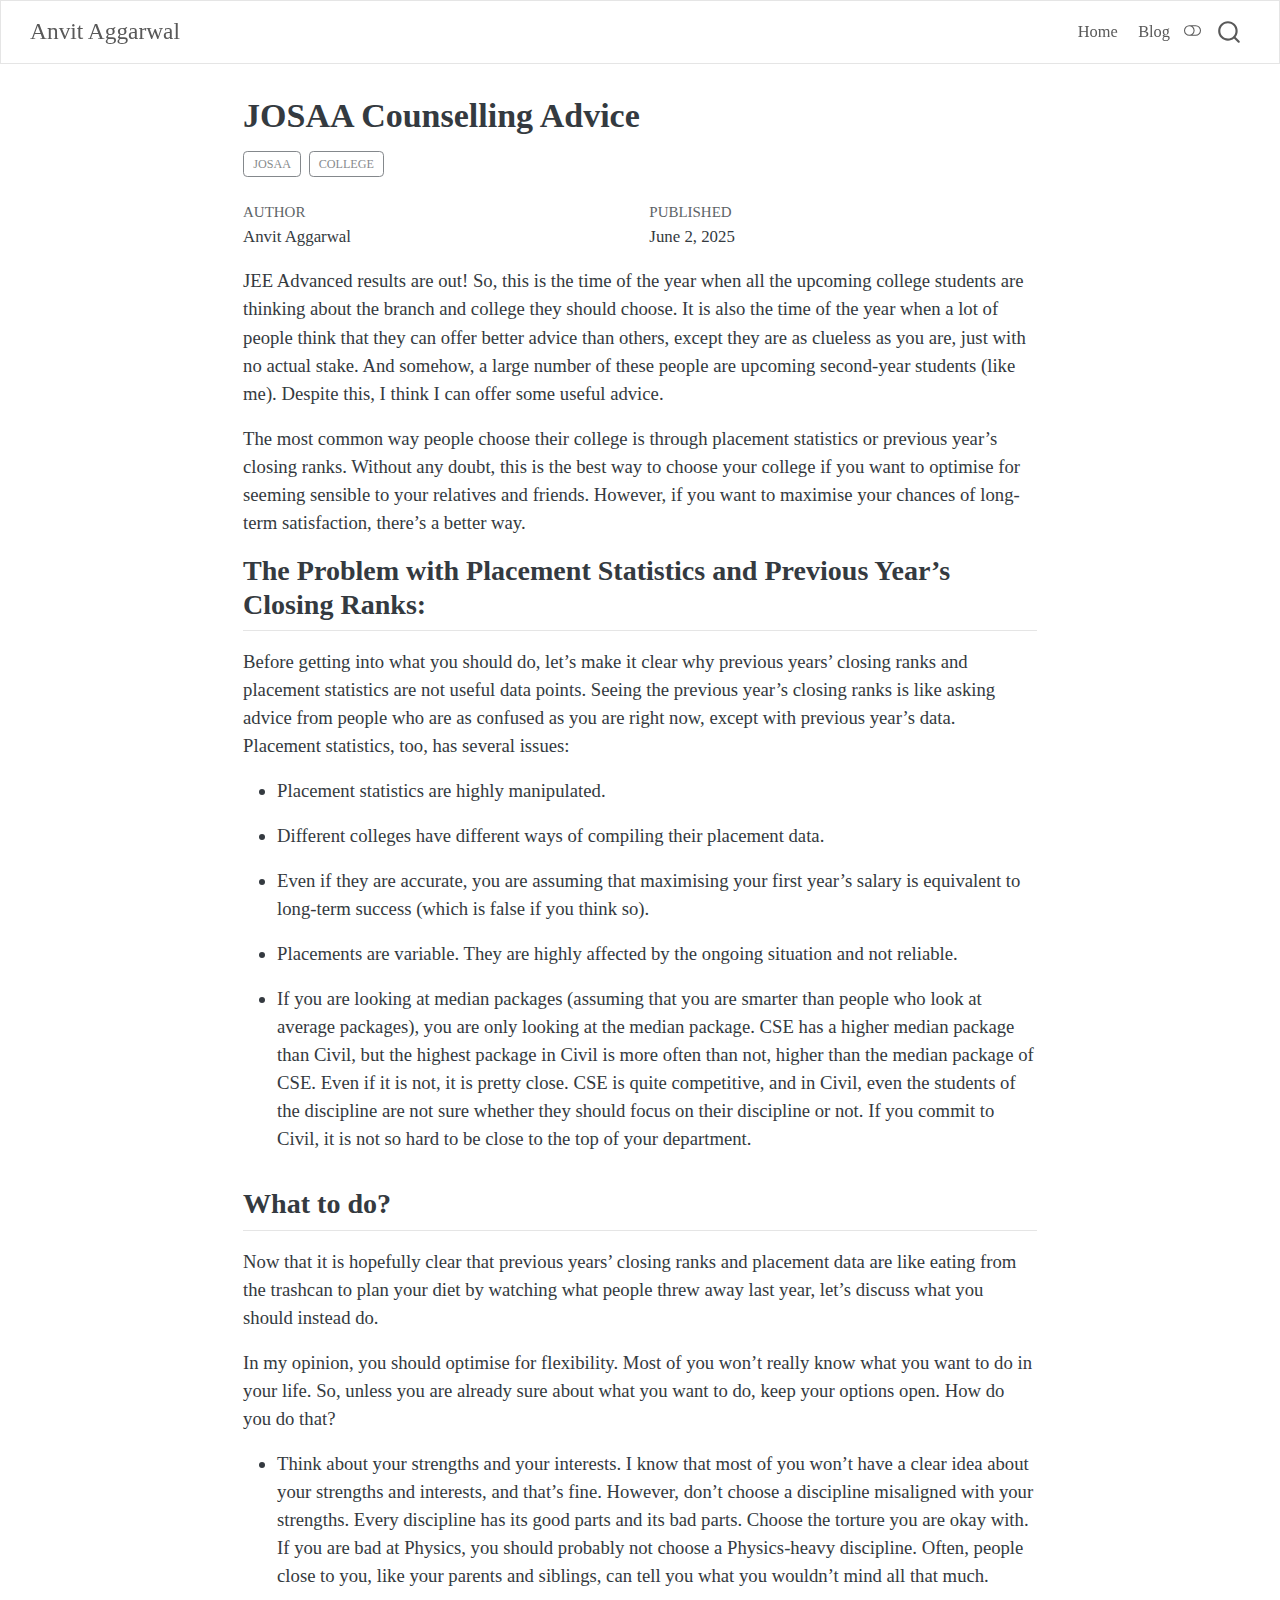
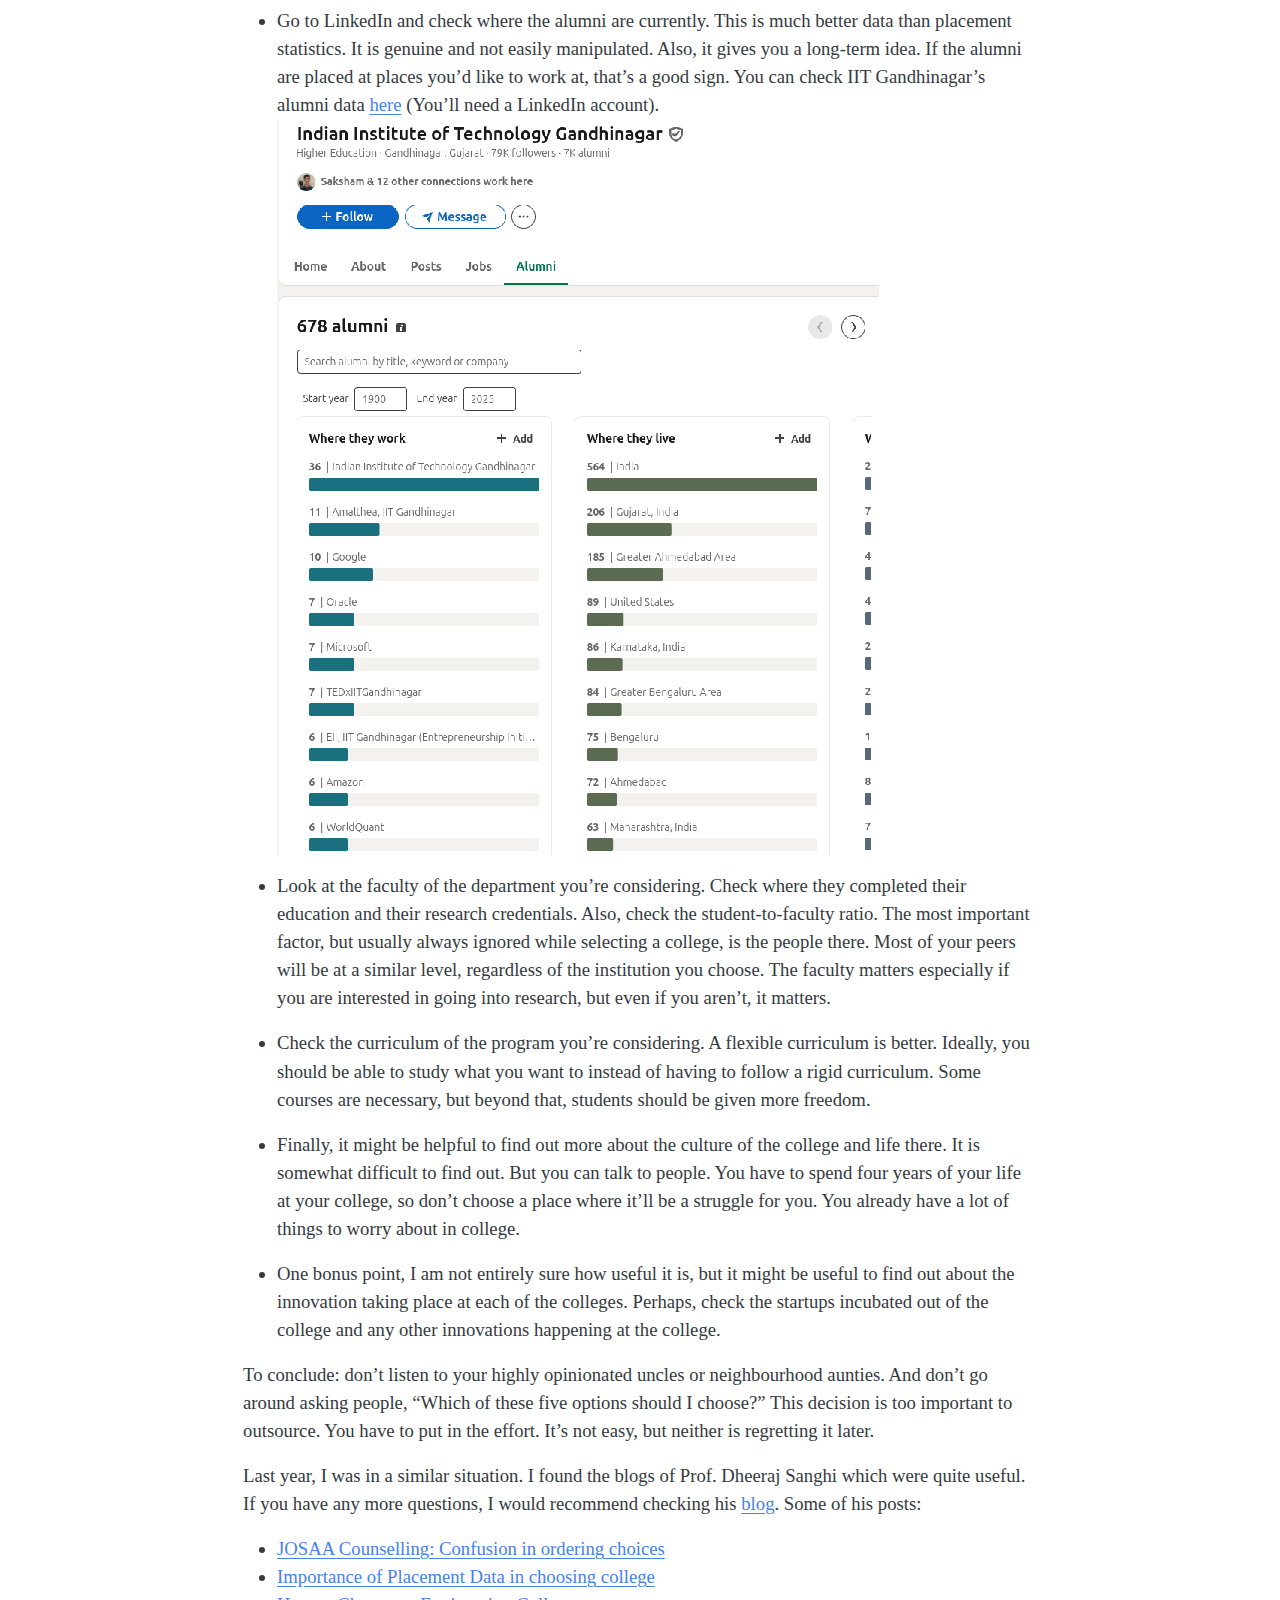
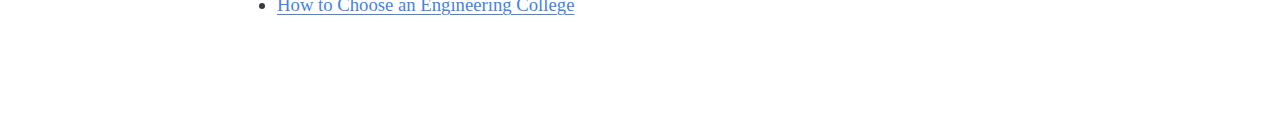
<file: docs/blog/posts/JOSAA Counselling Advice.html>
<!DOCTYPE html>
<html xmlns="http://www.w3.org/1999/xhtml" lang="en" xml:lang="en"><head>

<meta charset="utf-8">
<meta name="generator" content="quarto-1.4.553">

<meta name="viewport" content="width=device-width, initial-scale=1.0, user-scalable=yes">

<meta name="author" content="Anvit Aggarwal">
<meta name="dcterms.date" content="2025-06-02">

<title>Anvit Aggarwal - JOSAA Counselling Advice</title>
<style>
code{white-space: pre-wrap;}
span.smallcaps{font-variant: small-caps;}
div.columns{display: flex; gap: min(4vw, 1.5em);}
div.column{flex: auto; overflow-x: auto;}
div.hanging-indent{margin-left: 1.5em; text-indent: -1.5em;}
ul.task-list{list-style: none;}
ul.task-list li input[type="checkbox"] {
  width: 0.8em;
  margin: 0 0.8em 0.2em -1em; /* quarto-specific, see https://github.com/quarto-dev/quarto-cli/issues/4556 */ 
  vertical-align: middle;
}
</style>


<script src="../../site_libs/quarto-nav/quarto-nav.js"></script>
<script src="../../site_libs/quarto-nav/headroom.min.js"></script>
<script src="../../site_libs/clipboard/clipboard.min.js"></script>
<script src="../../site_libs/quarto-search/autocomplete.umd.js"></script>
<script src="../../site_libs/quarto-search/fuse.min.js"></script>
<script src="../../site_libs/quarto-search/quarto-search.js"></script>
<meta name="quarto:offset" content="../../">
<script src="../../site_libs/quarto-html/quarto.js"></script>
<script src="../../site_libs/quarto-html/popper.min.js"></script>
<script src="../../site_libs/quarto-html/tippy.umd.min.js"></script>
<script src="../../site_libs/quarto-html/anchor.min.js"></script>
<link href="../../site_libs/quarto-html/tippy.css" rel="stylesheet">
<link href="../../site_libs/quarto-html/quarto-syntax-highlighting.css" rel="stylesheet" class="quarto-color-scheme" id="quarto-text-highlighting-styles">
<link href="../../site_libs/quarto-html/quarto-syntax-highlighting-dark.css" rel="prefetch" class="quarto-color-scheme quarto-color-alternate" id="quarto-text-highlighting-styles">
<script src="../../site_libs/bootstrap/bootstrap.min.js"></script>
<link href="../../site_libs/bootstrap/bootstrap-icons.css" rel="stylesheet">
<link href="../../site_libs/bootstrap/bootstrap.min.css" rel="stylesheet" class="quarto-color-scheme" id="quarto-bootstrap" data-mode="light">
<link href="../../site_libs/bootstrap/bootstrap-dark.min.css" rel="prefetch" class="quarto-color-scheme quarto-color-alternate" id="quarto-bootstrap" data-mode="dark">
<script id="quarto-search-options" type="application/json">{
  "location": "navbar",
  "copy-button": false,
  "collapse-after": 3,
  "panel-placement": "end",
  "type": "overlay",
  "limit": 50,
  "keyboard-shortcut": [
    "f",
    "/",
    "s"
  ],
  "show-item-context": false,
  "language": {
    "search-no-results-text": "No results",
    "search-matching-documents-text": "matching documents",
    "search-copy-link-title": "Copy link to search",
    "search-hide-matches-text": "Hide additional matches",
    "search-more-match-text": "more match in this document",
    "search-more-matches-text": "more matches in this document",
    "search-clear-button-title": "Clear",
    "search-text-placeholder": "",
    "search-detached-cancel-button-title": "Cancel",
    "search-submit-button-title": "Submit",
    "search-label": "Search"
  }
}</script>


</head>

<body class="nav-fixed fullcontent">

<div id="quarto-search-results"></div>
  <header id="quarto-header" class="headroom fixed-top">
    <nav class="navbar navbar-expand-lg " data-bs-theme="dark">
      <div class="navbar-container container-fluid">
      <div class="navbar-brand-container mx-auto">
    <a class="navbar-brand" href="../../index.html">
    <span class="navbar-title">Anvit Aggarwal</span>
    </a>
  </div>
            <div id="quarto-search" class="" title="Search"></div>
          <button class="navbar-toggler" type="button" data-bs-toggle="collapse" data-bs-target="#navbarCollapse" aria-controls="navbarCollapse" aria-expanded="false" aria-label="Toggle navigation" onclick="if (window.quartoToggleHeadroom) { window.quartoToggleHeadroom(); }">
  <span class="navbar-toggler-icon"></span>
</button>
          <div class="collapse navbar-collapse" id="navbarCollapse">
            <ul class="navbar-nav navbar-nav-scroll ms-auto">
  <li class="nav-item">
    <a class="nav-link" href="../../index.html"> 
<span class="menu-text">Home</span></a>
  </li>  
  <li class="nav-item">
    <a class="nav-link" href="../../blog/index.html"> 
<span class="menu-text">Blog</span></a>
  </li>  
</ul>
          </div> <!-- /navcollapse -->
          <div class="quarto-navbar-tools">
  <a href="" class="quarto-color-scheme-toggle quarto-navigation-tool  px-1" onclick="window.quartoToggleColorScheme(); return false;" title="Toggle dark mode"><i class="bi"></i></a>
</div>
      </div> <!-- /container-fluid -->
    </nav>
</header>
<!-- content -->
<div id="quarto-content" class="quarto-container page-columns page-rows-contents page-layout-article page-navbar">
<!-- sidebar -->
<!-- margin-sidebar -->
    
<!-- main -->
<main class="content" id="quarto-document-content">

<header id="title-block-header" class="quarto-title-block default">
<div class="quarto-title">
<h1 class="title">JOSAA Counselling Advice</h1>
  <div class="quarto-categories">
    <div class="quarto-category">JOSAA</div>
    <div class="quarto-category">College</div>
  </div>
  </div>



<div class="quarto-title-meta">

    <div>
    <div class="quarto-title-meta-heading">Author</div>
    <div class="quarto-title-meta-contents">
             <p>Anvit Aggarwal </p>
          </div>
  </div>
    
    <div>
    <div class="quarto-title-meta-heading">Published</div>
    <div class="quarto-title-meta-contents">
      <p class="date">June 2, 2025</p>
    </div>
  </div>
  
    
  </div>
  


</header>


<p>JEE Advanced results are out! So, this is the time of the year when all the upcoming college students are thinking about the branch and college they should choose. It is also the time of the year when a lot of people think that they can offer better advice than others, except they are as clueless as you are, just with no actual stake. And somehow, a large number of these people are upcoming second-year students (like me). Despite this, I think I can offer some useful advice.</p>
<p>The most common way people choose their college is through placement statistics or previous year’s closing ranks. Without any doubt, this is the best way to choose your college if you want to optimise for seeming sensible to your relatives and friends. However, if you want to maximise your chances of long-term satisfaction, there’s a better way.</p>
<section id="the-problem-with-placement-statistics-and-previous-years-closing-ranks" class="level2">
<h2 class="anchored" data-anchor-id="the-problem-with-placement-statistics-and-previous-years-closing-ranks">The Problem with Placement Statistics and Previous Year’s Closing Ranks:</h2>
<p>Before getting into what you should do, let’s make it clear why previous years’ closing ranks and placement statistics are not useful data points. Seeing the previous year’s closing ranks is like asking advice from people who are as confused as you are right now, except with previous year’s data. Placement statistics, too, has several issues:</p>
<ul>
<li><p>Placement statistics are highly manipulated.</p></li>
<li><p>Different colleges have different ways of compiling their placement data.</p></li>
<li><p>Even if they are accurate, you are assuming that maximising your first year’s salary is equivalent to long-term success (which is false if you think so).</p></li>
<li><p>Placements are variable. They are highly affected by the ongoing situation and not reliable.</p></li>
<li><p>If you are looking at median packages (assuming that you are smarter than people who look at average packages), you are only looking at the median package. CSE has a higher median package than Civil, but the highest package in Civil is more often than not, higher than the median package of CSE. Even if it is not, it is pretty close. CSE is quite competitive, and in Civil, even the students of the discipline are not sure whether they should focus on their discipline or not. If you commit to Civil, it is not so hard to be close to the top of your department.</p></li>
</ul>
</section>
<section id="what-to-do" class="level2">
<h2 class="anchored" data-anchor-id="what-to-do">What to do?</h2>
<p>Now that it is hopefully clear that previous years’ closing ranks and placement data are like eating from the trashcan to plan your diet by watching what people threw away last year, let’s discuss what you should instead do.</p>
<p>In my opinion, you should optimise for flexibility. Most of you won’t really know what you want to do in your life. So, unless you are already sure about what you want to do, keep your options open. How do you do that?</p>
<ul>
<li><p>Think about your strengths and your interests. I know that most of you won’t have a clear idea about your strengths and interests, and that’s fine. However, don’t choose a discipline misaligned with your strengths. Every discipline has its good parts and its bad parts. Choose the torture you are okay with. If you are bad at Physics, you should probably not choose a Physics-heavy discipline. Often, people close to you, like your parents and siblings, can tell you what you wouldn’t mind all that much.</p></li>
<li><p>Go to LinkedIn and check where the alumni are currently. This is much better data than placement statistics. It is genuine and not easily manipulated. Also, it gives you a long-term idea. If the alumni are placed at places you’d like to work at, that’s a good sign. You can check IIT Gandhinagar’s alumni data <a href="https://www.linkedin.com/school/indian-institute-of-technology-gandhinagar-iitgn-/people/?facetFieldOfStudy=100189">here</a> (You’ll need a LinkedIn account).<br>
<img src="[data-uri]" class="img-fluid"></p></li>
<li><p>Look at the faculty of the department you’re considering. Check where they completed their education and their research credentials. Also, check the student-to-faculty ratio. The most important factor, but usually always ignored while selecting a college, is the people there. Most of your peers will be at a similar level, regardless of the institution you choose. The faculty matters especially if you are interested in going into research, but even if you aren’t, it matters.</p></li>
<li><p>Check the curriculum of the program you’re considering. A flexible curriculum is better. Ideally, you should be able to study what you want to instead of having to follow a rigid curriculum. Some courses are necessary, but beyond that, students should be given more freedom.</p></li>
<li><p>Finally, it might be helpful to find out more about the culture of the college and life there. It is somewhat difficult to find out. But you can talk to people. You have to spend four years of your life at your college, so don’t choose a place where it’ll be a struggle for you. You already have a lot of things to worry about in college.</p></li>
<li><p>One bonus point, I am not entirely sure how useful it is, but it might be useful to find out about the innovation taking place at each of the colleges. Perhaps, check the startups incubated out of the college and any other innovations happening at the college.</p></li>
</ul>
<p>To conclude: don’t listen to your highly opinionated uncles or neighbourhood aunties. And don’t go around asking people, “Which of these five options should I choose?” This decision is too important to outsource. You have to put in the effort. It’s not easy, but neither is regretting it later.</p>
<p>Last year, I was in a similar situation. I found the blogs of Prof.&nbsp;Dheeraj Sanghi which were quite useful. If you have any more questions, I would recommend checking his <a href="https://dsanghi.blogspot.com/">blog</a>. Some of his posts:</p>
<ul>
<li><a href="https://dsanghi.blogspot.com/2023/06/jossa-counseling-confusion-in-ordering.html">JOSAA Counselling: Confusion in ordering choices</a><br>
</li>
<li><a href="https://dsanghi.blogspot.com/2022/11/importance-of-placement-data-to-decide.html">Importance of Placement Data in choosing college</a><br>
</li>
<li><a href="https://dsanghi.blogspot.com/2022/09/how-to-choose-engineering-college-2022.html">How to Choose an Engineering College</a></li>
</ul>


</section>

</main> <!-- /main -->
<script id="quarto-html-after-body" type="application/javascript">
window.document.addEventListener("DOMContentLoaded", function (event) {
  const toggleBodyColorMode = (bsSheetEl) => {
    const mode = bsSheetEl.getAttribute("data-mode");
    const bodyEl = window.document.querySelector("body");
    if (mode === "dark") {
      bodyEl.classList.add("quarto-dark");
      bodyEl.classList.remove("quarto-light");
    } else {
      bodyEl.classList.add("quarto-light");
      bodyEl.classList.remove("quarto-dark");
    }
  }
  const toggleBodyColorPrimary = () => {
    const bsSheetEl = window.document.querySelector("link#quarto-bootstrap");
    if (bsSheetEl) {
      toggleBodyColorMode(bsSheetEl);
    }
  }
  toggleBodyColorPrimary();  
  const disableStylesheet = (stylesheets) => {
    for (let i=0; i < stylesheets.length; i++) {
      const stylesheet = stylesheets[i];
      stylesheet.rel = 'prefetch';
    }
  }
  const enableStylesheet = (stylesheets) => {
    for (let i=0; i < stylesheets.length; i++) {
      const stylesheet = stylesheets[i];
      stylesheet.rel = 'stylesheet';
    }
  }
  const manageTransitions = (selector, allowTransitions) => {
    const els = window.document.querySelectorAll(selector);
    for (let i=0; i < els.length; i++) {
      const el = els[i];
      if (allowTransitions) {
        el.classList.remove('notransition');
      } else {
        el.classList.add('notransition');
      }
    }
  }
  const toggleGiscusIfUsed = (isAlternate, darkModeDefault) => {
    const baseTheme = document.querySelector('#giscus-base-theme')?.value ?? 'light';
    const alternateTheme = document.querySelector('#giscus-alt-theme')?.value ?? 'dark';
    let newTheme = '';
    if(darkModeDefault) {
      newTheme = isAlternate ? baseTheme : alternateTheme;
    } else {
      newTheme = isAlternate ? alternateTheme : baseTheme;
    }
    const changeGiscusTheme = () => {
      // From: https://github.com/giscus/giscus/issues/336
      const sendMessage = (message) => {
        const iframe = document.querySelector('iframe.giscus-frame');
        if (!iframe) return;
        iframe.contentWindow.postMessage({ giscus: message }, 'https://giscus.app');
      }
      sendMessage({
        setConfig: {
          theme: newTheme
        }
      });
    }
    const isGiscussLoaded = window.document.querySelector('iframe.giscus-frame') !== null;
    if (isGiscussLoaded) {
      changeGiscusTheme();
    }
  }
  const toggleColorMode = (alternate) => {
    // Switch the stylesheets
    const alternateStylesheets = window.document.querySelectorAll('link.quarto-color-scheme.quarto-color-alternate');
    manageTransitions('#quarto-margin-sidebar .nav-link', false);
    if (alternate) {
      enableStylesheet(alternateStylesheets);
      for (const sheetNode of alternateStylesheets) {
        if (sheetNode.id === "quarto-bootstrap") {
          toggleBodyColorMode(sheetNode);
        }
      }
    } else {
      disableStylesheet(alternateStylesheets);
      toggleBodyColorPrimary();
    }
    manageTransitions('#quarto-margin-sidebar .nav-link', true);
    // Switch the toggles
    const toggles = window.document.querySelectorAll('.quarto-color-scheme-toggle');
    for (let i=0; i < toggles.length; i++) {
      const toggle = toggles[i];
      if (toggle) {
        if (alternate) {
          toggle.classList.add("alternate");     
        } else {
          toggle.classList.remove("alternate");
        }
      }
    }
    // Hack to workaround the fact that safari doesn't
    // properly recolor the scrollbar when toggling (#1455)
    if (navigator.userAgent.indexOf('Safari') > 0 && navigator.userAgent.indexOf('Chrome') == -1) {
      manageTransitions("body", false);
      window.scrollTo(0, 1);
      setTimeout(() => {
        window.scrollTo(0, 0);
        manageTransitions("body", true);
      }, 40);  
    }
  }
  const isFileUrl = () => { 
    return window.location.protocol === 'file:';
  }
  const hasAlternateSentinel = () => {  
    let styleSentinel = getColorSchemeSentinel();
    if (styleSentinel !== null) {
      return styleSentinel === "alternate";
    } else {
      return false;
    }
  }
  const setStyleSentinel = (alternate) => {
    const value = alternate ? "alternate" : "default";
    if (!isFileUrl()) {
      window.localStorage.setItem("quarto-color-scheme", value);
    } else {
      localAlternateSentinel = value;
    }
  }
  const getColorSchemeSentinel = () => {
    if (!isFileUrl()) {
      const storageValue = window.localStorage.getItem("quarto-color-scheme");
      return storageValue != null ? storageValue : localAlternateSentinel;
    } else {
      return localAlternateSentinel;
    }
  }
  const darkModeDefault = false;
  let localAlternateSentinel = darkModeDefault ? 'alternate' : 'default';
  // Dark / light mode switch
  window.quartoToggleColorScheme = () => {
    // Read the current dark / light value 
    let toAlternate = !hasAlternateSentinel();
    toggleColorMode(toAlternate);
    setStyleSentinel(toAlternate);
    toggleGiscusIfUsed(toAlternate, darkModeDefault);
  };
  // Ensure there is a toggle, if there isn't float one in the top right
  if (window.document.querySelector('.quarto-color-scheme-toggle') === null) {
    const a = window.document.createElement('a');
    a.classList.add('top-right');
    a.classList.add('quarto-color-scheme-toggle');
    a.href = "";
    a.onclick = function() { try { window.quartoToggleColorScheme(); } catch {} return false; };
    const i = window.document.createElement("i");
    i.classList.add('bi');
    a.appendChild(i);
    window.document.body.appendChild(a);
  }
  // Switch to dark mode if need be
  if (hasAlternateSentinel()) {
    toggleColorMode(true);
  } else {
    toggleColorMode(false);
  }
  const icon = "";
  const anchorJS = new window.AnchorJS();
  anchorJS.options = {
    placement: 'right',
    icon: icon
  };
  anchorJS.add('.anchored');
  const isCodeAnnotation = (el) => {
    for (const clz of el.classList) {
      if (clz.startsWith('code-annotation-')) {                     
        return true;
      }
    }
    return false;
  }
  const clipboard = new window.ClipboardJS('.code-copy-button', {
    text: function(trigger) {
      const codeEl = trigger.previousElementSibling.cloneNode(true);
      for (const childEl of codeEl.children) {
        if (isCodeAnnotation(childEl)) {
          childEl.remove();
        }
      }
      return codeEl.innerText;
    }
  });
  clipboard.on('success', function(e) {
    // button target
    const button = e.trigger;
    // don't keep focus
    button.blur();
    // flash "checked"
    button.classList.add('code-copy-button-checked');
    var currentTitle = button.getAttribute("title");
    button.setAttribute("title", "Copied!");
    let tooltip;
    if (window.bootstrap) {
      button.setAttribute("data-bs-toggle", "tooltip");
      button.setAttribute("data-bs-placement", "left");
      button.setAttribute("data-bs-title", "Copied!");
      tooltip = new bootstrap.Tooltip(button, 
        { trigger: "manual", 
          customClass: "code-copy-button-tooltip",
          offset: [0, -8]});
      tooltip.show();    
    }
    setTimeout(function() {
      if (tooltip) {
        tooltip.hide();
        button.removeAttribute("data-bs-title");
        button.removeAttribute("data-bs-toggle");
        button.removeAttribute("data-bs-placement");
      }
      button.setAttribute("title", currentTitle);
      button.classList.remove('code-copy-button-checked');
    }, 1000);
    // clear code selection
    e.clearSelection();
  });
    var localhostRegex = new RegExp(/^(?:http|https):\/\/localhost\:?[0-9]*\//);
    var mailtoRegex = new RegExp(/^mailto:/);
      var filterRegex = new RegExp('/' + window.location.host + '/');
    var isInternal = (href) => {
        return filterRegex.test(href) || localhostRegex.test(href) || mailtoRegex.test(href);
    }
    // Inspect non-navigation links and adorn them if external
 	var links = window.document.querySelectorAll('a[href]:not(.nav-link):not(.navbar-brand):not(.toc-action):not(.sidebar-link):not(.sidebar-item-toggle):not(.pagination-link):not(.no-external):not([aria-hidden]):not(.dropdown-item):not(.quarto-navigation-tool)');
    for (var i=0; i<links.length; i++) {
      const link = links[i];
      if (!isInternal(link.href)) {
        // undo the damage that might have been done by quarto-nav.js in the case of
        // links that we want to consider external
        if (link.dataset.originalHref !== undefined) {
          link.href = link.dataset.originalHref;
        }
      }
    }
  function tippyHover(el, contentFn, onTriggerFn, onUntriggerFn) {
    const config = {
      allowHTML: true,
      maxWidth: 500,
      delay: 100,
      arrow: false,
      appendTo: function(el) {
          return el.parentElement;
      },
      interactive: true,
      interactiveBorder: 10,
      theme: 'quarto',
      placement: 'bottom-start',
    };
    if (contentFn) {
      config.content = contentFn;
    }
    if (onTriggerFn) {
      config.onTrigger = onTriggerFn;
    }
    if (onUntriggerFn) {
      config.onUntrigger = onUntriggerFn;
    }
    window.tippy(el, config); 
  }
  const noterefs = window.document.querySelectorAll('a[role="doc-noteref"]');
  for (var i=0; i<noterefs.length; i++) {
    const ref = noterefs[i];
    tippyHover(ref, function() {
      // use id or data attribute instead here
      let href = ref.getAttribute('data-footnote-href') || ref.getAttribute('href');
      try { href = new URL(href).hash; } catch {}
      const id = href.replace(/^#\/?/, "");
      const note = window.document.getElementById(id);
      if (note) {
        return note.innerHTML;
      } else {
        return "";
      }
    });
  }
  const xrefs = window.document.querySelectorAll('a.quarto-xref');
  const processXRef = (id, note) => {
    // Strip column container classes
    const stripColumnClz = (el) => {
      el.classList.remove("page-full", "page-columns");
      if (el.children) {
        for (const child of el.children) {
          stripColumnClz(child);
        }
      }
    }
    stripColumnClz(note)
    if (id === null || id.startsWith('sec-')) {
      // Special case sections, only their first couple elements
      const container = document.createElement("div");
      if (note.children && note.children.length > 2) {
        container.appendChild(note.children[0].cloneNode(true));
        for (let i = 1; i < note.children.length; i++) {
          const child = note.children[i];
          if (child.tagName === "P" && child.innerText === "") {
            continue;
          } else {
            container.appendChild(child.cloneNode(true));
            break;
          }
        }
        if (window.Quarto?.typesetMath) {
          window.Quarto.typesetMath(container);
        }
        return container.innerHTML
      } else {
        if (window.Quarto?.typesetMath) {
          window.Quarto.typesetMath(note);
        }
        return note.innerHTML;
      }
    } else {
      // Remove any anchor links if they are present
      const anchorLink = note.querySelector('a.anchorjs-link');
      if (anchorLink) {
        anchorLink.remove();
      }
      if (window.Quarto?.typesetMath) {
        window.Quarto.typesetMath(note);
      }
      // TODO in 1.5, we should make sure this works without a callout special case
      if (note.classList.contains("callout")) {
        return note.outerHTML;
      } else {
        return note.innerHTML;
      }
    }
  }
  for (var i=0; i<xrefs.length; i++) {
    const xref = xrefs[i];
    tippyHover(xref, undefined, function(instance) {
      instance.disable();
      let url = xref.getAttribute('href');
      let hash = undefined; 
      if (url.startsWith('#')) {
        hash = url;
      } else {
        try { hash = new URL(url).hash; } catch {}
      }
      if (hash) {
        const id = hash.replace(/^#\/?/, "");
        const note = window.document.getElementById(id);
        if (note !== null) {
          try {
            const html = processXRef(id, note.cloneNode(true));
            instance.setContent(html);
          } finally {
            instance.enable();
            instance.show();
          }
        } else {
          // See if we can fetch this
          fetch(url.split('#')[0])
          .then(res => res.text())
          .then(html => {
            const parser = new DOMParser();
            const htmlDoc = parser.parseFromString(html, "text/html");
            const note = htmlDoc.getElementById(id);
            if (note !== null) {
              const html = processXRef(id, note);
              instance.setContent(html);
            } 
          }).finally(() => {
            instance.enable();
            instance.show();
          });
        }
      } else {
        // See if we can fetch a full url (with no hash to target)
        // This is a special case and we should probably do some content thinning / targeting
        fetch(url)
        .then(res => res.text())
        .then(html => {
          const parser = new DOMParser();
          const htmlDoc = parser.parseFromString(html, "text/html");
          const note = htmlDoc.querySelector('main.content');
          if (note !== null) {
            // This should only happen for chapter cross references
            // (since there is no id in the URL)
            // remove the first header
            if (note.children.length > 0 && note.children[0].tagName === "HEADER") {
              note.children[0].remove();
            }
            const html = processXRef(null, note);
            instance.setContent(html);
          } 
        }).finally(() => {
          instance.enable();
          instance.show();
        });
      }
    }, function(instance) {
    });
  }
      let selectedAnnoteEl;
      const selectorForAnnotation = ( cell, annotation) => {
        let cellAttr = 'data-code-cell="' + cell + '"';
        let lineAttr = 'data-code-annotation="' +  annotation + '"';
        const selector = 'span[' + cellAttr + '][' + lineAttr + ']';
        return selector;
      }
      const selectCodeLines = (annoteEl) => {
        const doc = window.document;
        const targetCell = annoteEl.getAttribute("data-target-cell");
        const targetAnnotation = annoteEl.getAttribute("data-target-annotation");
        const annoteSpan = window.document.querySelector(selectorForAnnotation(targetCell, targetAnnotation));
        const lines = annoteSpan.getAttribute("data-code-lines").split(",");
        const lineIds = lines.map((line) => {
          return targetCell + "-" + line;
        })
        let top = null;
        let height = null;
        let parent = null;
        if (lineIds.length > 0) {
            //compute the position of the single el (top and bottom and make a div)
            const el = window.document.getElementById(lineIds[0]);
            top = el.offsetTop;
            height = el.offsetHeight;
            parent = el.parentElement.parentElement;
          if (lineIds.length > 1) {
            const lastEl = window.document.getElementById(lineIds[lineIds.length - 1]);
            const bottom = lastEl.offsetTop + lastEl.offsetHeight;
            height = bottom - top;
          }
          if (top !== null && height !== null && parent !== null) {
            // cook up a div (if necessary) and position it 
            let div = window.document.getElementById("code-annotation-line-highlight");
            if (div === null) {
              div = window.document.createElement("div");
              div.setAttribute("id", "code-annotation-line-highlight");
              div.style.position = 'absolute';
              parent.appendChild(div);
            }
            div.style.top = top - 2 + "px";
            div.style.height = height + 4 + "px";
            div.style.left = 0;
            let gutterDiv = window.document.getElementById("code-annotation-line-highlight-gutter");
            if (gutterDiv === null) {
              gutterDiv = window.document.createElement("div");
              gutterDiv.setAttribute("id", "code-annotation-line-highlight-gutter");
              gutterDiv.style.position = 'absolute';
              const codeCell = window.document.getElementById(targetCell);
              const gutter = codeCell.querySelector('.code-annotation-gutter');
              gutter.appendChild(gutterDiv);
            }
            gutterDiv.style.top = top - 2 + "px";
            gutterDiv.style.height = height + 4 + "px";
          }
          selectedAnnoteEl = annoteEl;
        }
      };
      const unselectCodeLines = () => {
        const elementsIds = ["code-annotation-line-highlight", "code-annotation-line-highlight-gutter"];
        elementsIds.forEach((elId) => {
          const div = window.document.getElementById(elId);
          if (div) {
            div.remove();
          }
        });
        selectedAnnoteEl = undefined;
      };
        // Handle positioning of the toggle
    window.addEventListener(
      "resize",
      throttle(() => {
        elRect = undefined;
        if (selectedAnnoteEl) {
          selectCodeLines(selectedAnnoteEl);
        }
      }, 10)
    );
    function throttle(fn, ms) {
    let throttle = false;
    let timer;
      return (...args) => {
        if(!throttle) { // first call gets through
            fn.apply(this, args);
            throttle = true;
        } else { // all the others get throttled
            if(timer) clearTimeout(timer); // cancel #2
            timer = setTimeout(() => {
              fn.apply(this, args);
              timer = throttle = false;
            }, ms);
        }
      };
    }
      // Attach click handler to the DT
      const annoteDls = window.document.querySelectorAll('dt[data-target-cell]');
      for (const annoteDlNode of annoteDls) {
        annoteDlNode.addEventListener('click', (event) => {
          const clickedEl = event.target;
          if (clickedEl !== selectedAnnoteEl) {
            unselectCodeLines();
            const activeEl = window.document.querySelector('dt[data-target-cell].code-annotation-active');
            if (activeEl) {
              activeEl.classList.remove('code-annotation-active');
            }
            selectCodeLines(clickedEl);
            clickedEl.classList.add('code-annotation-active');
          } else {
            // Unselect the line
            unselectCodeLines();
            clickedEl.classList.remove('code-annotation-active');
          }
        });
      }
  const findCites = (el) => {
    const parentEl = el.parentElement;
    if (parentEl) {
      const cites = parentEl.dataset.cites;
      if (cites) {
        return {
          el,
          cites: cites.split(' ')
        };
      } else {
        return findCites(el.parentElement)
      }
    } else {
      return undefined;
    }
  };
  var bibliorefs = window.document.querySelectorAll('a[role="doc-biblioref"]');
  for (var i=0; i<bibliorefs.length; i++) {
    const ref = bibliorefs[i];
    const citeInfo = findCites(ref);
    if (citeInfo) {
      tippyHover(citeInfo.el, function() {
        var popup = window.document.createElement('div');
        citeInfo.cites.forEach(function(cite) {
          var citeDiv = window.document.createElement('div');
          citeDiv.classList.add('hanging-indent');
          citeDiv.classList.add('csl-entry');
          var biblioDiv = window.document.getElementById('ref-' + cite);
          if (biblioDiv) {
            citeDiv.innerHTML = biblioDiv.innerHTML;
          }
          popup.appendChild(citeDiv);
        });
        return popup.innerHTML;
      });
    }
  }
});
</script>
</div> <!-- /content -->




</body></html>
</file>
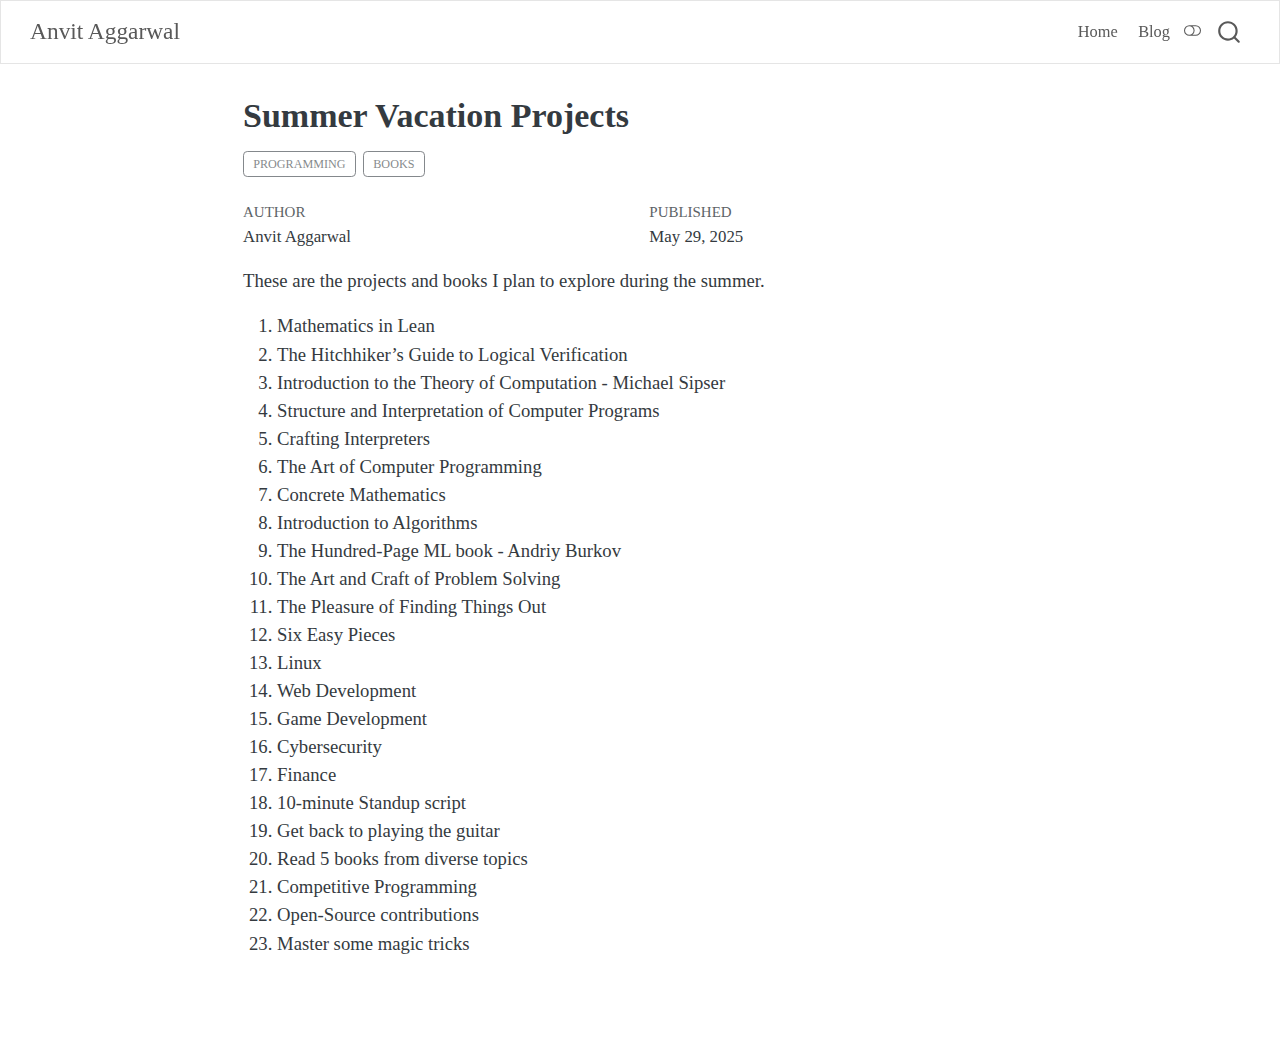
<file: docs/blog/posts/summer_2025.html>
<!DOCTYPE html>
<html xmlns="http://www.w3.org/1999/xhtml" lang="en" xml:lang="en"><head>

<meta charset="utf-8">
<meta name="generator" content="quarto-1.4.553">

<meta name="viewport" content="width=device-width, initial-scale=1.0, user-scalable=yes">

<meta name="author" content="Anvit Aggarwal">
<meta name="dcterms.date" content="2025-05-29">

<title>Anvit Aggarwal - Summer Vacation Projects</title>
<style>
code{white-space: pre-wrap;}
span.smallcaps{font-variant: small-caps;}
div.columns{display: flex; gap: min(4vw, 1.5em);}
div.column{flex: auto; overflow-x: auto;}
div.hanging-indent{margin-left: 1.5em; text-indent: -1.5em;}
ul.task-list{list-style: none;}
ul.task-list li input[type="checkbox"] {
  width: 0.8em;
  margin: 0 0.8em 0.2em -1em; /* quarto-specific, see https://github.com/quarto-dev/quarto-cli/issues/4556 */ 
  vertical-align: middle;
}
</style>


<script src="../../site_libs/quarto-nav/quarto-nav.js"></script>
<script src="../../site_libs/quarto-nav/headroom.min.js"></script>
<script src="../../site_libs/clipboard/clipboard.min.js"></script>
<script src="../../site_libs/quarto-search/autocomplete.umd.js"></script>
<script src="../../site_libs/quarto-search/fuse.min.js"></script>
<script src="../../site_libs/quarto-search/quarto-search.js"></script>
<meta name="quarto:offset" content="../../">
<script src="../../site_libs/quarto-html/quarto.js"></script>
<script src="../../site_libs/quarto-html/popper.min.js"></script>
<script src="../../site_libs/quarto-html/tippy.umd.min.js"></script>
<script src="../../site_libs/quarto-html/anchor.min.js"></script>
<link href="../../site_libs/quarto-html/tippy.css" rel="stylesheet">
<link href="../../site_libs/quarto-html/quarto-syntax-highlighting.css" rel="stylesheet" class="quarto-color-scheme" id="quarto-text-highlighting-styles">
<link href="../../site_libs/quarto-html/quarto-syntax-highlighting-dark.css" rel="prefetch" class="quarto-color-scheme quarto-color-alternate" id="quarto-text-highlighting-styles">
<script src="../../site_libs/bootstrap/bootstrap.min.js"></script>
<link href="../../site_libs/bootstrap/bootstrap-icons.css" rel="stylesheet">
<link href="../../site_libs/bootstrap/bootstrap.min.css" rel="stylesheet" class="quarto-color-scheme" id="quarto-bootstrap" data-mode="light">
<link href="../../site_libs/bootstrap/bootstrap-dark.min.css" rel="prefetch" class="quarto-color-scheme quarto-color-alternate" id="quarto-bootstrap" data-mode="dark">
<script id="quarto-search-options" type="application/json">{
  "location": "navbar",
  "copy-button": false,
  "collapse-after": 3,
  "panel-placement": "end",
  "type": "overlay",
  "limit": 50,
  "keyboard-shortcut": [
    "f",
    "/",
    "s"
  ],
  "show-item-context": false,
  "language": {
    "search-no-results-text": "No results",
    "search-matching-documents-text": "matching documents",
    "search-copy-link-title": "Copy link to search",
    "search-hide-matches-text": "Hide additional matches",
    "search-more-match-text": "more match in this document",
    "search-more-matches-text": "more matches in this document",
    "search-clear-button-title": "Clear",
    "search-text-placeholder": "",
    "search-detached-cancel-button-title": "Cancel",
    "search-submit-button-title": "Submit",
    "search-label": "Search"
  }
}</script>


</head>

<body class="nav-fixed fullcontent">

<div id="quarto-search-results"></div>
  <header id="quarto-header" class="headroom fixed-top">
    <nav class="navbar navbar-expand-lg " data-bs-theme="dark">
      <div class="navbar-container container-fluid">
      <div class="navbar-brand-container mx-auto">
    <a class="navbar-brand" href="../../index.html">
    <span class="navbar-title">Anvit Aggarwal</span>
    </a>
  </div>
            <div id="quarto-search" class="" title="Search"></div>
          <button class="navbar-toggler" type="button" data-bs-toggle="collapse" data-bs-target="#navbarCollapse" aria-controls="navbarCollapse" aria-expanded="false" aria-label="Toggle navigation" onclick="if (window.quartoToggleHeadroom) { window.quartoToggleHeadroom(); }">
  <span class="navbar-toggler-icon"></span>
</button>
          <div class="collapse navbar-collapse" id="navbarCollapse">
            <ul class="navbar-nav navbar-nav-scroll ms-auto">
  <li class="nav-item">
    <a class="nav-link" href="../../index.html"> 
<span class="menu-text">Home</span></a>
  </li>  
  <li class="nav-item">
    <a class="nav-link" href="../../blog/index.html"> 
<span class="menu-text">Blog</span></a>
  </li>  
</ul>
          </div> <!-- /navcollapse -->
          <div class="quarto-navbar-tools">
  <a href="" class="quarto-color-scheme-toggle quarto-navigation-tool  px-1" onclick="window.quartoToggleColorScheme(); return false;" title="Toggle dark mode"><i class="bi"></i></a>
</div>
      </div> <!-- /container-fluid -->
    </nav>
</header>
<!-- content -->
<div id="quarto-content" class="quarto-container page-columns page-rows-contents page-layout-article page-navbar">
<!-- sidebar -->
<!-- margin-sidebar -->
    
<!-- main -->
<main class="content" id="quarto-document-content">

<header id="title-block-header" class="quarto-title-block default">
<div class="quarto-title">
<h1 class="title">Summer Vacation Projects</h1>
  <div class="quarto-categories">
    <div class="quarto-category">Programming</div>
    <div class="quarto-category">Books</div>
  </div>
  </div>



<div class="quarto-title-meta">

    <div>
    <div class="quarto-title-meta-heading">Author</div>
    <div class="quarto-title-meta-contents">
             <p>Anvit Aggarwal </p>
          </div>
  </div>
    
    <div>
    <div class="quarto-title-meta-heading">Published</div>
    <div class="quarto-title-meta-contents">
      <p class="date">May 29, 2025</p>
    </div>
  </div>
  
    
  </div>
  


</header>


<p>These are the projects and books I plan to explore during the summer.</p>
<ol type="1">
<li>Mathematics in Lean</li>
<li>The Hitchhiker’s Guide to Logical Verification</li>
<li>Introduction to the Theory of Computation - Michael Sipser</li>
<li>Structure and Interpretation of Computer Programs</li>
<li>Crafting Interpreters</li>
<li>The Art of Computer Programming</li>
<li>Concrete Mathematics</li>
<li>Introduction to Algorithms</li>
<li>The Hundred-Page ML book - Andriy Burkov</li>
<li>The Art and Craft of Problem Solving</li>
<li>The Pleasure of Finding Things Out</li>
<li>Six Easy Pieces</li>
<li>Linux</li>
<li>Web Development</li>
<li>Game Development</li>
<li>Cybersecurity</li>
<li>Finance</li>
<li>10-minute Standup script</li>
<li>Get back to playing the guitar</li>
<li>Read 5 books from diverse topics</li>
<li>Competitive Programming</li>
<li>Open-Source contributions</li>
<li>Master some magic tricks</li>
</ol>



</main> <!-- /main -->
<script id="quarto-html-after-body" type="application/javascript">
window.document.addEventListener("DOMContentLoaded", function (event) {
  const toggleBodyColorMode = (bsSheetEl) => {
    const mode = bsSheetEl.getAttribute("data-mode");
    const bodyEl = window.document.querySelector("body");
    if (mode === "dark") {
      bodyEl.classList.add("quarto-dark");
      bodyEl.classList.remove("quarto-light");
    } else {
      bodyEl.classList.add("quarto-light");
      bodyEl.classList.remove("quarto-dark");
    }
  }
  const toggleBodyColorPrimary = () => {
    const bsSheetEl = window.document.querySelector("link#quarto-bootstrap");
    if (bsSheetEl) {
      toggleBodyColorMode(bsSheetEl);
    }
  }
  toggleBodyColorPrimary();  
  const disableStylesheet = (stylesheets) => {
    for (let i=0; i < stylesheets.length; i++) {
      const stylesheet = stylesheets[i];
      stylesheet.rel = 'prefetch';
    }
  }
  const enableStylesheet = (stylesheets) => {
    for (let i=0; i < stylesheets.length; i++) {
      const stylesheet = stylesheets[i];
      stylesheet.rel = 'stylesheet';
    }
  }
  const manageTransitions = (selector, allowTransitions) => {
    const els = window.document.querySelectorAll(selector);
    for (let i=0; i < els.length; i++) {
      const el = els[i];
      if (allowTransitions) {
        el.classList.remove('notransition');
      } else {
        el.classList.add('notransition');
      }
    }
  }
  const toggleGiscusIfUsed = (isAlternate, darkModeDefault) => {
    const baseTheme = document.querySelector('#giscus-base-theme')?.value ?? 'light';
    const alternateTheme = document.querySelector('#giscus-alt-theme')?.value ?? 'dark';
    let newTheme = '';
    if(darkModeDefault) {
      newTheme = isAlternate ? baseTheme : alternateTheme;
    } else {
      newTheme = isAlternate ? alternateTheme : baseTheme;
    }
    const changeGiscusTheme = () => {
      // From: https://github.com/giscus/giscus/issues/336
      const sendMessage = (message) => {
        const iframe = document.querySelector('iframe.giscus-frame');
        if (!iframe) return;
        iframe.contentWindow.postMessage({ giscus: message }, 'https://giscus.app');
      }
      sendMessage({
        setConfig: {
          theme: newTheme
        }
      });
    }
    const isGiscussLoaded = window.document.querySelector('iframe.giscus-frame') !== null;
    if (isGiscussLoaded) {
      changeGiscusTheme();
    }
  }
  const toggleColorMode = (alternate) => {
    // Switch the stylesheets
    const alternateStylesheets = window.document.querySelectorAll('link.quarto-color-scheme.quarto-color-alternate');
    manageTransitions('#quarto-margin-sidebar .nav-link', false);
    if (alternate) {
      enableStylesheet(alternateStylesheets);
      for (const sheetNode of alternateStylesheets) {
        if (sheetNode.id === "quarto-bootstrap") {
          toggleBodyColorMode(sheetNode);
        }
      }
    } else {
      disableStylesheet(alternateStylesheets);
      toggleBodyColorPrimary();
    }
    manageTransitions('#quarto-margin-sidebar .nav-link', true);
    // Switch the toggles
    const toggles = window.document.querySelectorAll('.quarto-color-scheme-toggle');
    for (let i=0; i < toggles.length; i++) {
      const toggle = toggles[i];
      if (toggle) {
        if (alternate) {
          toggle.classList.add("alternate");     
        } else {
          toggle.classList.remove("alternate");
        }
      }
    }
    // Hack to workaround the fact that safari doesn't
    // properly recolor the scrollbar when toggling (#1455)
    if (navigator.userAgent.indexOf('Safari') > 0 && navigator.userAgent.indexOf('Chrome') == -1) {
      manageTransitions("body", false);
      window.scrollTo(0, 1);
      setTimeout(() => {
        window.scrollTo(0, 0);
        manageTransitions("body", true);
      }, 40);  
    }
  }
  const isFileUrl = () => { 
    return window.location.protocol === 'file:';
  }
  const hasAlternateSentinel = () => {  
    let styleSentinel = getColorSchemeSentinel();
    if (styleSentinel !== null) {
      return styleSentinel === "alternate";
    } else {
      return false;
    }
  }
  const setStyleSentinel = (alternate) => {
    const value = alternate ? "alternate" : "default";
    if (!isFileUrl()) {
      window.localStorage.setItem("quarto-color-scheme", value);
    } else {
      localAlternateSentinel = value;
    }
  }
  const getColorSchemeSentinel = () => {
    if (!isFileUrl()) {
      const storageValue = window.localStorage.getItem("quarto-color-scheme");
      return storageValue != null ? storageValue : localAlternateSentinel;
    } else {
      return localAlternateSentinel;
    }
  }
  const darkModeDefault = false;
  let localAlternateSentinel = darkModeDefault ? 'alternate' : 'default';
  // Dark / light mode switch
  window.quartoToggleColorScheme = () => {
    // Read the current dark / light value 
    let toAlternate = !hasAlternateSentinel();
    toggleColorMode(toAlternate);
    setStyleSentinel(toAlternate);
    toggleGiscusIfUsed(toAlternate, darkModeDefault);
  };
  // Ensure there is a toggle, if there isn't float one in the top right
  if (window.document.querySelector('.quarto-color-scheme-toggle') === null) {
    const a = window.document.createElement('a');
    a.classList.add('top-right');
    a.classList.add('quarto-color-scheme-toggle');
    a.href = "";
    a.onclick = function() { try { window.quartoToggleColorScheme(); } catch {} return false; };
    const i = window.document.createElement("i");
    i.classList.add('bi');
    a.appendChild(i);
    window.document.body.appendChild(a);
  }
  // Switch to dark mode if need be
  if (hasAlternateSentinel()) {
    toggleColorMode(true);
  } else {
    toggleColorMode(false);
  }
  const icon = "";
  const anchorJS = new window.AnchorJS();
  anchorJS.options = {
    placement: 'right',
    icon: icon
  };
  anchorJS.add('.anchored');
  const isCodeAnnotation = (el) => {
    for (const clz of el.classList) {
      if (clz.startsWith('code-annotation-')) {                     
        return true;
      }
    }
    return false;
  }
  const clipboard = new window.ClipboardJS('.code-copy-button', {
    text: function(trigger) {
      const codeEl = trigger.previousElementSibling.cloneNode(true);
      for (const childEl of codeEl.children) {
        if (isCodeAnnotation(childEl)) {
          childEl.remove();
        }
      }
      return codeEl.innerText;
    }
  });
  clipboard.on('success', function(e) {
    // button target
    const button = e.trigger;
    // don't keep focus
    button.blur();
    // flash "checked"
    button.classList.add('code-copy-button-checked');
    var currentTitle = button.getAttribute("title");
    button.setAttribute("title", "Copied!");
    let tooltip;
    if (window.bootstrap) {
      button.setAttribute("data-bs-toggle", "tooltip");
      button.setAttribute("data-bs-placement", "left");
      button.setAttribute("data-bs-title", "Copied!");
      tooltip = new bootstrap.Tooltip(button, 
        { trigger: "manual", 
          customClass: "code-copy-button-tooltip",
          offset: [0, -8]});
      tooltip.show();    
    }
    setTimeout(function() {
      if (tooltip) {
        tooltip.hide();
        button.removeAttribute("data-bs-title");
        button.removeAttribute("data-bs-toggle");
        button.removeAttribute("data-bs-placement");
      }
      button.setAttribute("title", currentTitle);
      button.classList.remove('code-copy-button-checked');
    }, 1000);
    // clear code selection
    e.clearSelection();
  });
    var localhostRegex = new RegExp(/^(?:http|https):\/\/localhost\:?[0-9]*\//);
    var mailtoRegex = new RegExp(/^mailto:/);
      var filterRegex = new RegExp('/' + window.location.host + '/');
    var isInternal = (href) => {
        return filterRegex.test(href) || localhostRegex.test(href) || mailtoRegex.test(href);
    }
    // Inspect non-navigation links and adorn them if external
 	var links = window.document.querySelectorAll('a[href]:not(.nav-link):not(.navbar-brand):not(.toc-action):not(.sidebar-link):not(.sidebar-item-toggle):not(.pagination-link):not(.no-external):not([aria-hidden]):not(.dropdown-item):not(.quarto-navigation-tool)');
    for (var i=0; i<links.length; i++) {
      const link = links[i];
      if (!isInternal(link.href)) {
        // undo the damage that might have been done by quarto-nav.js in the case of
        // links that we want to consider external
        if (link.dataset.originalHref !== undefined) {
          link.href = link.dataset.originalHref;
        }
      }
    }
  function tippyHover(el, contentFn, onTriggerFn, onUntriggerFn) {
    const config = {
      allowHTML: true,
      maxWidth: 500,
      delay: 100,
      arrow: false,
      appendTo: function(el) {
          return el.parentElement;
      },
      interactive: true,
      interactiveBorder: 10,
      theme: 'quarto',
      placement: 'bottom-start',
    };
    if (contentFn) {
      config.content = contentFn;
    }
    if (onTriggerFn) {
      config.onTrigger = onTriggerFn;
    }
    if (onUntriggerFn) {
      config.onUntrigger = onUntriggerFn;
    }
    window.tippy(el, config); 
  }
  const noterefs = window.document.querySelectorAll('a[role="doc-noteref"]');
  for (var i=0; i<noterefs.length; i++) {
    const ref = noterefs[i];
    tippyHover(ref, function() {
      // use id or data attribute instead here
      let href = ref.getAttribute('data-footnote-href') || ref.getAttribute('href');
      try { href = new URL(href).hash; } catch {}
      const id = href.replace(/^#\/?/, "");
      const note = window.document.getElementById(id);
      if (note) {
        return note.innerHTML;
      } else {
        return "";
      }
    });
  }
  const xrefs = window.document.querySelectorAll('a.quarto-xref');
  const processXRef = (id, note) => {
    // Strip column container classes
    const stripColumnClz = (el) => {
      el.classList.remove("page-full", "page-columns");
      if (el.children) {
        for (const child of el.children) {
          stripColumnClz(child);
        }
      }
    }
    stripColumnClz(note)
    if (id === null || id.startsWith('sec-')) {
      // Special case sections, only their first couple elements
      const container = document.createElement("div");
      if (note.children && note.children.length > 2) {
        container.appendChild(note.children[0].cloneNode(true));
        for (let i = 1; i < note.children.length; i++) {
          const child = note.children[i];
          if (child.tagName === "P" && child.innerText === "") {
            continue;
          } else {
            container.appendChild(child.cloneNode(true));
            break;
          }
        }
        if (window.Quarto?.typesetMath) {
          window.Quarto.typesetMath(container);
        }
        return container.innerHTML
      } else {
        if (window.Quarto?.typesetMath) {
          window.Quarto.typesetMath(note);
        }
        return note.innerHTML;
      }
    } else {
      // Remove any anchor links if they are present
      const anchorLink = note.querySelector('a.anchorjs-link');
      if (anchorLink) {
        anchorLink.remove();
      }
      if (window.Quarto?.typesetMath) {
        window.Quarto.typesetMath(note);
      }
      // TODO in 1.5, we should make sure this works without a callout special case
      if (note.classList.contains("callout")) {
        return note.outerHTML;
      } else {
        return note.innerHTML;
      }
    }
  }
  for (var i=0; i<xrefs.length; i++) {
    const xref = xrefs[i];
    tippyHover(xref, undefined, function(instance) {
      instance.disable();
      let url = xref.getAttribute('href');
      let hash = undefined; 
      if (url.startsWith('#')) {
        hash = url;
      } else {
        try { hash = new URL(url).hash; } catch {}
      }
      if (hash) {
        const id = hash.replace(/^#\/?/, "");
        const note = window.document.getElementById(id);
        if (note !== null) {
          try {
            const html = processXRef(id, note.cloneNode(true));
            instance.setContent(html);
          } finally {
            instance.enable();
            instance.show();
          }
        } else {
          // See if we can fetch this
          fetch(url.split('#')[0])
          .then(res => res.text())
          .then(html => {
            const parser = new DOMParser();
            const htmlDoc = parser.parseFromString(html, "text/html");
            const note = htmlDoc.getElementById(id);
            if (note !== null) {
              const html = processXRef(id, note);
              instance.setContent(html);
            } 
          }).finally(() => {
            instance.enable();
            instance.show();
          });
        }
      } else {
        // See if we can fetch a full url (with no hash to target)
        // This is a special case and we should probably do some content thinning / targeting
        fetch(url)
        .then(res => res.text())
        .then(html => {
          const parser = new DOMParser();
          const htmlDoc = parser.parseFromString(html, "text/html");
          const note = htmlDoc.querySelector('main.content');
          if (note !== null) {
            // This should only happen for chapter cross references
            // (since there is no id in the URL)
            // remove the first header
            if (note.children.length > 0 && note.children[0].tagName === "HEADER") {
              note.children[0].remove();
            }
            const html = processXRef(null, note);
            instance.setContent(html);
          } 
        }).finally(() => {
          instance.enable();
          instance.show();
        });
      }
    }, function(instance) {
    });
  }
      let selectedAnnoteEl;
      const selectorForAnnotation = ( cell, annotation) => {
        let cellAttr = 'data-code-cell="' + cell + '"';
        let lineAttr = 'data-code-annotation="' +  annotation + '"';
        const selector = 'span[' + cellAttr + '][' + lineAttr + ']';
        return selector;
      }
      const selectCodeLines = (annoteEl) => {
        const doc = window.document;
        const targetCell = annoteEl.getAttribute("data-target-cell");
        const targetAnnotation = annoteEl.getAttribute("data-target-annotation");
        const annoteSpan = window.document.querySelector(selectorForAnnotation(targetCell, targetAnnotation));
        const lines = annoteSpan.getAttribute("data-code-lines").split(",");
        const lineIds = lines.map((line) => {
          return targetCell + "-" + line;
        })
        let top = null;
        let height = null;
        let parent = null;
        if (lineIds.length > 0) {
            //compute the position of the single el (top and bottom and make a div)
            const el = window.document.getElementById(lineIds[0]);
            top = el.offsetTop;
            height = el.offsetHeight;
            parent = el.parentElement.parentElement;
          if (lineIds.length > 1) {
            const lastEl = window.document.getElementById(lineIds[lineIds.length - 1]);
            const bottom = lastEl.offsetTop + lastEl.offsetHeight;
            height = bottom - top;
          }
          if (top !== null && height !== null && parent !== null) {
            // cook up a div (if necessary) and position it 
            let div = window.document.getElementById("code-annotation-line-highlight");
            if (div === null) {
              div = window.document.createElement("div");
              div.setAttribute("id", "code-annotation-line-highlight");
              div.style.position = 'absolute';
              parent.appendChild(div);
            }
            div.style.top = top - 2 + "px";
            div.style.height = height + 4 + "px";
            div.style.left = 0;
            let gutterDiv = window.document.getElementById("code-annotation-line-highlight-gutter");
            if (gutterDiv === null) {
              gutterDiv = window.document.createElement("div");
              gutterDiv.setAttribute("id", "code-annotation-line-highlight-gutter");
              gutterDiv.style.position = 'absolute';
              const codeCell = window.document.getElementById(targetCell);
              const gutter = codeCell.querySelector('.code-annotation-gutter');
              gutter.appendChild(gutterDiv);
            }
            gutterDiv.style.top = top - 2 + "px";
            gutterDiv.style.height = height + 4 + "px";
          }
          selectedAnnoteEl = annoteEl;
        }
      };
      const unselectCodeLines = () => {
        const elementsIds = ["code-annotation-line-highlight", "code-annotation-line-highlight-gutter"];
        elementsIds.forEach((elId) => {
          const div = window.document.getElementById(elId);
          if (div) {
            div.remove();
          }
        });
        selectedAnnoteEl = undefined;
      };
        // Handle positioning of the toggle
    window.addEventListener(
      "resize",
      throttle(() => {
        elRect = undefined;
        if (selectedAnnoteEl) {
          selectCodeLines(selectedAnnoteEl);
        }
      }, 10)
    );
    function throttle(fn, ms) {
    let throttle = false;
    let timer;
      return (...args) => {
        if(!throttle) { // first call gets through
            fn.apply(this, args);
            throttle = true;
        } else { // all the others get throttled
            if(timer) clearTimeout(timer); // cancel #2
            timer = setTimeout(() => {
              fn.apply(this, args);
              timer = throttle = false;
            }, ms);
        }
      };
    }
      // Attach click handler to the DT
      const annoteDls = window.document.querySelectorAll('dt[data-target-cell]');
      for (const annoteDlNode of annoteDls) {
        annoteDlNode.addEventListener('click', (event) => {
          const clickedEl = event.target;
          if (clickedEl !== selectedAnnoteEl) {
            unselectCodeLines();
            const activeEl = window.document.querySelector('dt[data-target-cell].code-annotation-active');
            if (activeEl) {
              activeEl.classList.remove('code-annotation-active');
            }
            selectCodeLines(clickedEl);
            clickedEl.classList.add('code-annotation-active');
          } else {
            // Unselect the line
            unselectCodeLines();
            clickedEl.classList.remove('code-annotation-active');
          }
        });
      }
  const findCites = (el) => {
    const parentEl = el.parentElement;
    if (parentEl) {
      const cites = parentEl.dataset.cites;
      if (cites) {
        return {
          el,
          cites: cites.split(' ')
        };
      } else {
        return findCites(el.parentElement)
      }
    } else {
      return undefined;
    }
  };
  var bibliorefs = window.document.querySelectorAll('a[role="doc-biblioref"]');
  for (var i=0; i<bibliorefs.length; i++) {
    const ref = bibliorefs[i];
    const citeInfo = findCites(ref);
    if (citeInfo) {
      tippyHover(citeInfo.el, function() {
        var popup = window.document.createElement('div');
        citeInfo.cites.forEach(function(cite) {
          var citeDiv = window.document.createElement('div');
          citeDiv.classList.add('hanging-indent');
          citeDiv.classList.add('csl-entry');
          var biblioDiv = window.document.getElementById('ref-' + cite);
          if (biblioDiv) {
            citeDiv.innerHTML = biblioDiv.innerHTML;
          }
          popup.appendChild(citeDiv);
        });
        return popup.innerHTML;
      });
    }
  }
});
</script>
</div> <!-- /content -->




</body></html>
</file>
<file: docs/site_libs/quarto-html/tippy.css>
.tippy-box[data-animation=fade][data-state=hidden]{opacity:0}[data-tippy-root]{max-width:calc(100vw - 10px)}.tippy-box{position:relative;background-color:#333;color:#fff;border-radius:4px;font-size:14px;line-height:1.4;white-space:normal;outline:0;transition-property:transform,visibility,opacity}.tippy-box[data-placement^=top]>.tippy-arrow{bottom:0}.tippy-box[data-placement^=top]>.tippy-arrow:before{bottom:-7px;left:0;border-width:8px 8px 0;border-top-color:initial;transform-origin:center top}.tippy-box[data-placement^=bottom]>.tippy-arrow{top:0}.tippy-box[data-placement^=bottom]>.tippy-arrow:before{top:-7px;left:0;border-width:0 8px 8px;border-bottom-color:initial;transform-origin:center bottom}.tippy-box[data-placement^=left]>.tippy-arrow{right:0}.tippy-box[data-placement^=left]>.tippy-arrow:before{border-width:8px 0 8px 8px;border-left-color:initial;right:-7px;transform-origin:center left}.tippy-box[data-placement^=right]>.tippy-arrow{left:0}.tippy-box[data-placement^=right]>.tippy-arrow:before{left:-7px;border-width:8px 8px 8px 0;border-right-color:initial;transform-origin:center right}.tippy-box[data-inertia][data-state=visible]{transition-timing-function:cubic-bezier(.54,1.5,.38,1.11)}.tippy-arrow{width:16px;height:16px;color:#333}.tippy-arrow:before{content:"";position:absolute;border-color:transparent;border-style:solid}.tippy-content{position:relative;padding:5px 9px;z-index:1}
</file>
<file: docs/site_libs/quarto-html/quarto-syntax-highlighting.css>
/* quarto syntax highlight colors */
:root {
  --quarto-hl-ot-color: #ffa07a;
  --quarto-hl-at-color: #ffd700;
  --quarto-hl-ss-color: #abe338;
  --quarto-hl-an-color: #d4d0ab;
  --quarto-hl-fu-color: #ffd700;
  --quarto-hl-st-color: #abe338;
  --quarto-hl-cf-color: #ffa07a;
  --quarto-hl-op-color: #00e0e0;
  --quarto-hl-er-color: #dcc6e0;
  --quarto-hl-bn-color: #dcc6e0;
  --quarto-hl-al-color: #dcc6e0;
  --quarto-hl-va-color: #f5ab35;
  --quarto-hl-bu-color: #f5ab35;
  --quarto-hl-ex-color: #ffd700;
  --quarto-hl-pp-color: #dcc6e0;
  --quarto-hl-in-color: #d4d0ab;
  --quarto-hl-vs-color: #abe338;
  --quarto-hl-wa-color: #d4d0ab;
  --quarto-hl-do-color: #d4d0ab;
  --quarto-hl-im-color: #f8f8f2;
  --quarto-hl-ch-color: #abe338;
  --quarto-hl-dt-color: #dcc6e0;
  --quarto-hl-fl-color: #f5ab35;
  --quarto-hl-co-color: #d4d0ab;
  --quarto-hl-cv-color: #d4d0ab;
  --quarto-hl-cn-color: #ffa07a;
  --quarto-hl-sc-color: #00e0e0;
  --quarto-hl-dv-color: #dcc6e0;
  --quarto-hl-kw-color: #ffa07a;
}

/* other quarto variables */
:root {
  --quarto-font-monospace: SFMono-Regular, Menlo, Monaco, Consolas, "Liberation Mono", "Courier New", monospace;
}

pre > code.sourceCode > span {
  color: #f8f8f2;
}

code span {
  color: #f8f8f2;
}

code.sourceCode > span {
  color: #f8f8f2;
}

div.sourceCode,
div.sourceCode pre.sourceCode {
  color: #f8f8f2;
}

code span.ot {
  color: #ffa07a;
  font-style: inherit;
}

code span.at {
  color: #ffd700;
  font-style: inherit;
}

code span.ss {
  color: #abe338;
  font-style: inherit;
}

code span.an {
  color: #d4d0ab;
  font-style: inherit;
}

code span.fu {
  color: #ffd700;
  font-style: inherit;
}

code span.st {
  color: #abe338;
  font-style: inherit;
}

code span.cf {
  color: #ffa07a;
  font-style: inherit;
}

code span.op {
  color: #00e0e0;
  font-style: inherit;
}

code span.er {
  color: #dcc6e0;
  font-style: inherit;
}

code span.bn {
  color: #dcc6e0;
  font-style: inherit;
}

code span.al {
  color: #dcc6e0;
  font-style: inherit;
}

code span.va {
  color: #f5ab35;
  font-style: inherit;
}

code span.bu {
  color: #f5ab35;
  font-style: inherit;
}

code span.ex {
  color: #ffd700;
  font-style: inherit;
}

code span.pp {
  color: #dcc6e0;
  font-style: inherit;
}

code span.in {
  color: #d4d0ab;
  font-style: inherit;
}

code span.vs {
  color: #abe338;
  font-style: inherit;
}

code span.wa {
  color: #d4d0ab;
  font-style: italic;
}

code span.do {
  color: #d4d0ab;
  font-style: italic;
}

code span.im {
  color: #f8f8f2;
  font-style: inherit;
}

code span.ch {
  color: #abe338;
  font-style: inherit;
}

code span.dt {
  color: #dcc6e0;
  font-style: inherit;
}

code span.fl {
  color: #f5ab35;
  font-style: inherit;
}

code span.co {
  color: #d4d0ab;
  font-style: inherit;
}

code span.cv {
  color: #d4d0ab;
  font-style: italic;
}

code span.cn {
  color: #ffa07a;
  font-style: inherit;
}

code span.sc {
  color: #00e0e0;
  font-style: inherit;
}

code span.dv {
  color: #dcc6e0;
  font-style: inherit;
}

code span.kw {
  color: #ffa07a;
  font-style: inherit;
}

.prevent-inlining {
  content: "</";
}

/*# sourceMappingURL=debc5d5d77c3f9108843748ff7464032.css.map */
</file>
<file: docs/site_libs/quarto-html/quarto-syntax-highlighting-dark.css>
/* quarto syntax highlight colors */
:root {
  --quarto-hl-ot-color: #ffa07a;
  --quarto-hl-at-color: #ffd700;
  --quarto-hl-ss-color: #abe338;
  --quarto-hl-an-color: #d4d0ab;
  --quarto-hl-fu-color: #ffd700;
  --quarto-hl-st-color: #abe338;
  --quarto-hl-cf-color: #ffa07a;
  --quarto-hl-op-color: #00e0e0;
  --quarto-hl-er-color: #dcc6e0;
  --quarto-hl-bn-color: #dcc6e0;
  --quarto-hl-al-color: #dcc6e0;
  --quarto-hl-va-color: #f5ab35;
  --quarto-hl-bu-color: #f5ab35;
  --quarto-hl-ex-color: #ffd700;
  --quarto-hl-pp-color: #dcc6e0;
  --quarto-hl-in-color: #d4d0ab;
  --quarto-hl-vs-color: #abe338;
  --quarto-hl-wa-color: #d4d0ab;
  --quarto-hl-do-color: #d4d0ab;
  --quarto-hl-im-color: #f8f8f2;
  --quarto-hl-ch-color: #abe338;
  --quarto-hl-dt-color: #dcc6e0;
  --quarto-hl-fl-color: #f5ab35;
  --quarto-hl-co-color: #d4d0ab;
  --quarto-hl-cv-color: #d4d0ab;
  --quarto-hl-cn-color: #ffa07a;
  --quarto-hl-sc-color: #00e0e0;
  --quarto-hl-dv-color: #dcc6e0;
  --quarto-hl-kw-color: #ffa07a;
}

/* other quarto variables */
:root {
  --quarto-font-monospace: SFMono-Regular, Menlo, Monaco, Consolas, "Liberation Mono", "Courier New", monospace;
}

pre > code.sourceCode > span {
  color: #f8f8f2;
}

code span {
  color: #f8f8f2;
}

code.sourceCode > span {
  color: #f8f8f2;
}

div.sourceCode,
div.sourceCode pre.sourceCode {
  color: #f8f8f2;
}

code span.ot {
  color: #ffa07a;
  font-style: inherit;
}

code span.at {
  color: #ffd700;
  font-style: inherit;
}

code span.ss {
  color: #abe338;
  font-style: inherit;
}

code span.an {
  color: #d4d0ab;
  font-style: inherit;
}

code span.fu {
  color: #ffd700;
  font-style: inherit;
}

code span.st {
  color: #abe338;
  font-style: inherit;
}

code span.cf {
  color: #ffa07a;
  font-style: inherit;
}

code span.op {
  color: #00e0e0;
  font-style: inherit;
}

code span.er {
  color: #dcc6e0;
  font-style: inherit;
}

code span.bn {
  color: #dcc6e0;
  font-style: inherit;
}

code span.al {
  color: #dcc6e0;
  font-style: inherit;
}

code span.va {
  color: #f5ab35;
  font-style: inherit;
}

code span.bu {
  color: #f5ab35;
  font-style: inherit;
}

code span.ex {
  color: #ffd700;
  font-style: inherit;
}

code span.pp {
  color: #dcc6e0;
  font-style: inherit;
}

code span.in {
  color: #d4d0ab;
  font-style: inherit;
}

code span.vs {
  color: #abe338;
  font-style: inherit;
}

code span.wa {
  color: #d4d0ab;
  font-style: italic;
}

code span.do {
  color: #d4d0ab;
  font-style: italic;
}

code span.im {
  color: #f8f8f2;
  font-style: inherit;
}

code span.ch {
  color: #abe338;
  font-style: inherit;
}

code span.dt {
  color: #dcc6e0;
  font-style: inherit;
}

code span.fl {
  color: #f5ab35;
  font-style: inherit;
}

code span.co {
  color: #d4d0ab;
  font-style: inherit;
}

code span.cv {
  color: #d4d0ab;
  font-style: italic;
}

code span.cn {
  color: #ffa07a;
  font-style: inherit;
}

code span.sc {
  color: #00e0e0;
  font-style: inherit;
}

code span.dv {
  color: #dcc6e0;
  font-style: inherit;
}

code span.kw {
  color: #ffa07a;
  font-style: inherit;
}

.prevent-inlining {
  content: "</";
}

/*# sourceMappingURL=935a306eefa94366c21e1a970dddb765.css.map */
</file>
